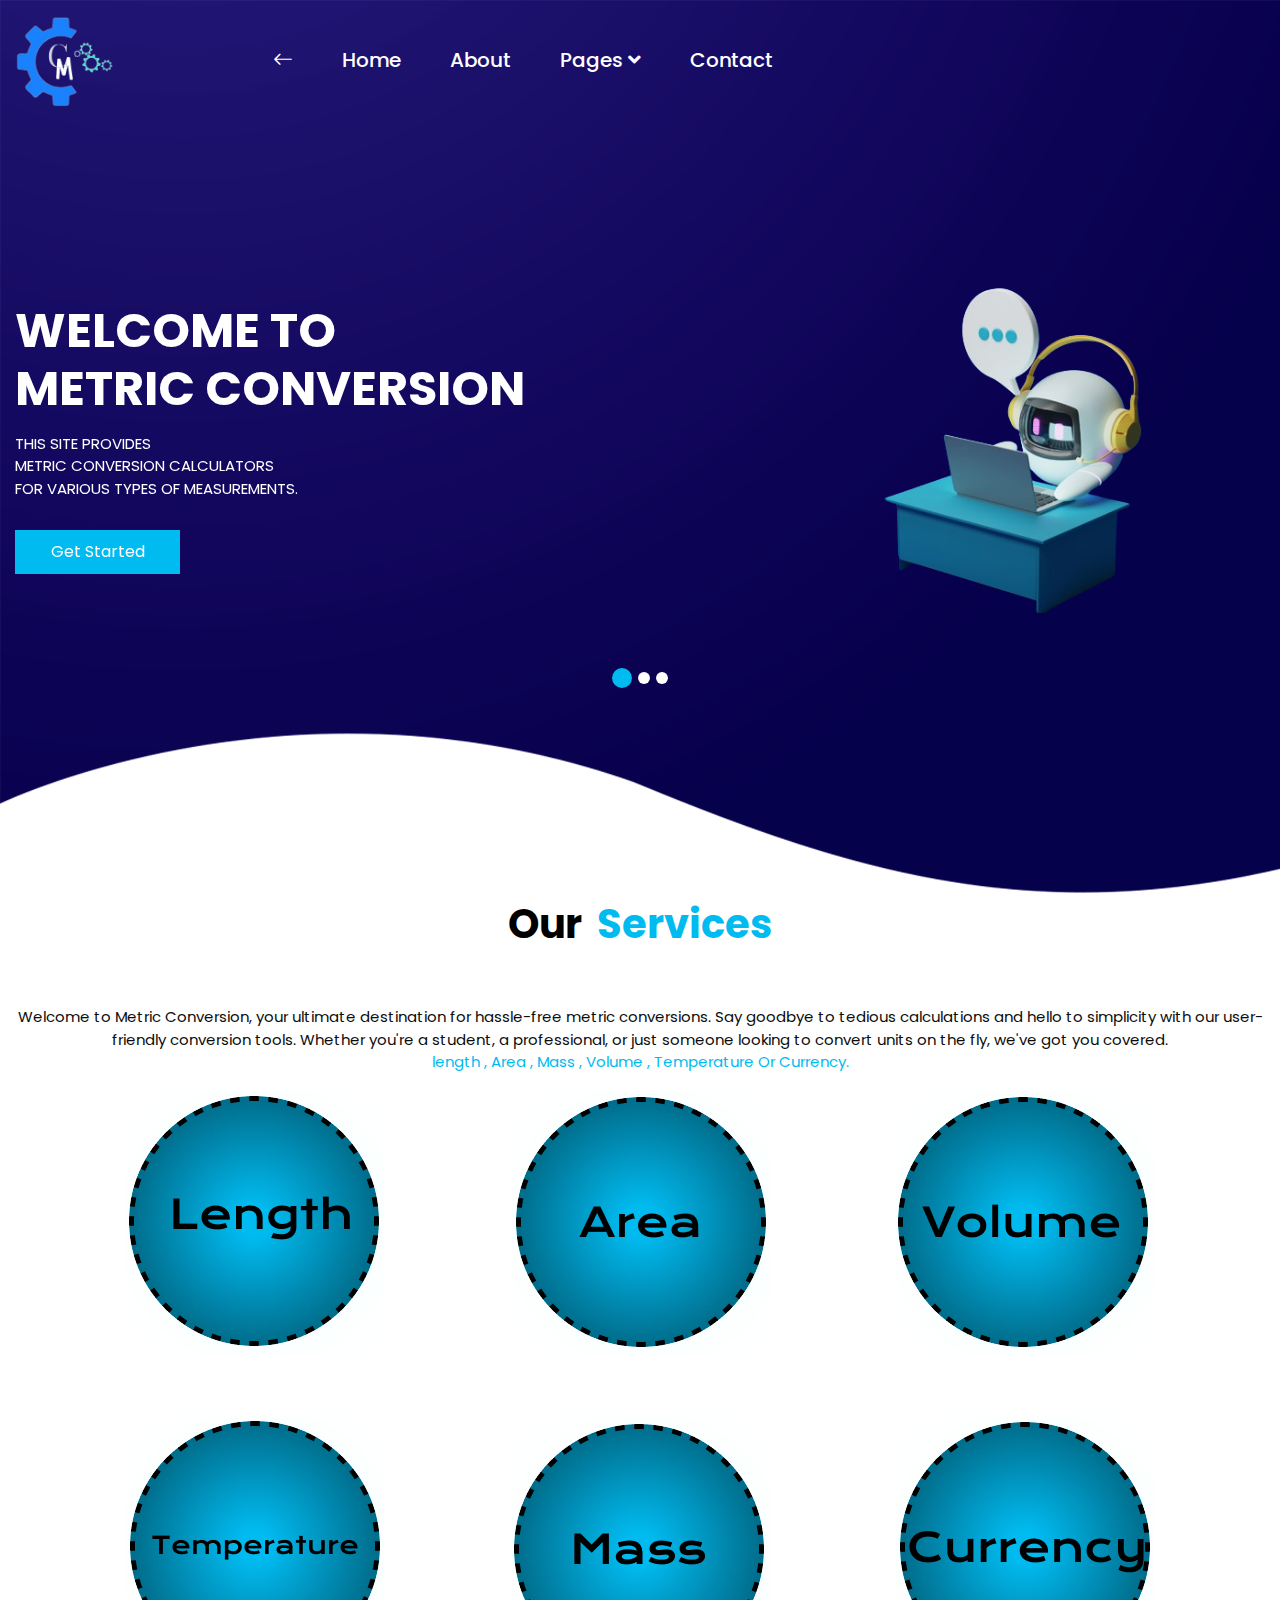
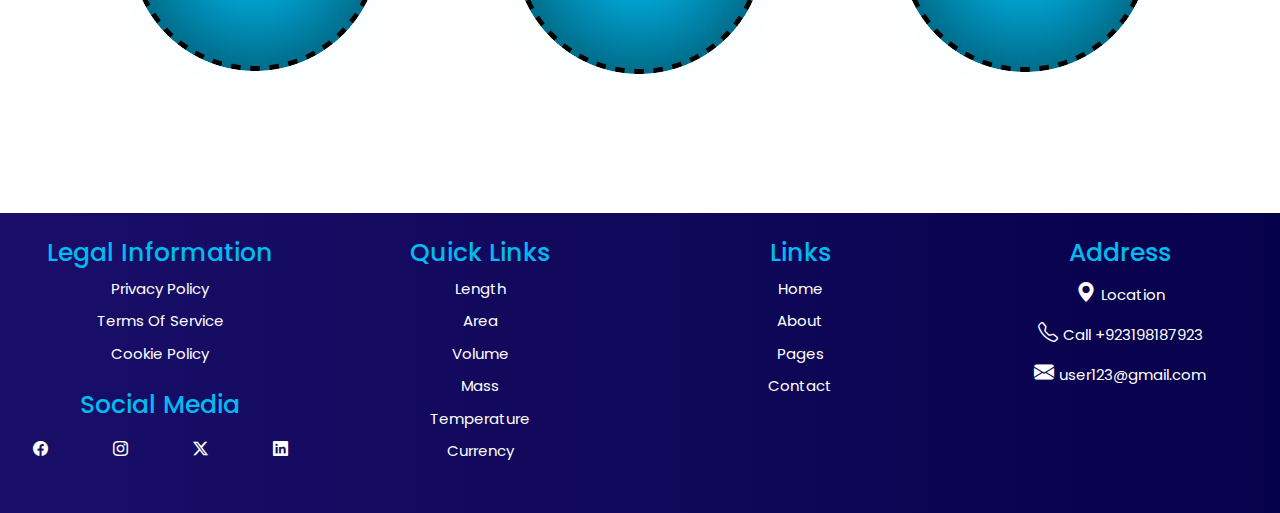
<file: index.html>
<!DOCTYPE html>
<html>

<head>

  <meta charset="utf-8" />
  <meta name="viewport" content="width=device-width, initial-scale=1, shrink-to-fit=no" />
  <link rel="shortcut icon" href="" type="">
  <link rel="shortcut icon" href="LOGO/Logo-Main.jpg" type="image/x-icon">


  <title> Metric Conversions </title>

  <!-- bootstrap core css -->
  <link rel="stylesheet" type="text/css" href="css/bootstrap.css" />
  <!-- bootstrap icons link -->
  <link rel="stylesheet" href="https://cdn.jsdelivr.net/npm/bootstrap-icons@1.11.3/font/bootstrap-icons.min.css">

  <!-- FONT AWESOME LINK -->
  <link rel="stylesheet" type="text/css" href="css/font-awesome.css">

  <!-- css link -->
  <link href="css/style-index.css" rel="stylesheet" />
  <link rel="stylesheet" href="css/style.css">


  <style>
    @import url('https://fonts.googleapis.com/css2?family=Poppins:ital,wght@0,100;0,200;0,300;0,400;0,500;0,600;0,700;0,800;0,900;1,100;1,200;1,300;1,400;1,500;1,600;1,700;1,800;1,900&display=swap');

    ::-webkit-scrollbar {
      width: 12px;
    }

    ::-webkit-scrollbar-track {
      background-color: #00bbf0;
    }

    ::-webkit-scrollbar-thumb {
      background-color: #1a0e69;
      border-radius: 50px;
    }

    ::-webkit-scrollbar-thumb:hover {
      background-color: #031942;
    }
  </style>

</head>

<body>

  <div class="hero_area">

    <div class="hero_bg_box">
      <div class="bg_img_box">
        <img src="Images/hero-bg.png" alt="">
      </div>
    </div>


    <!-- header start -->
    <header class="header">
      <div class="container">
        <div class="row v-center">
          <div class="header-item item-left">
            <div class="logo">
              <a href="index.html">
                <img style="width: 100px;" src="LOGO/Main-3logo.png" alt="logo">
              </a>
            </div>
          </div>
          <!-- menu start here -->
          <div class="header-item item-center">
            <div class="menu-overlay">
            </div>
            <nav class="menu">
              <div class="mobile-menu-head">
                <div class="go-back"><i class="fa fa-angle-left"></i></div>
                <div class="current-menu-title"></div>
                <div class="mobile-menu-close">&times;</div>
              </div>
              <ul class="menu-main">
                <li>
                  <a id="nav-links" href="index.html"><i class="bi bi-arrow-left"></i></a>
                </li>
                <li>
                  <a id="nav-links" href="home.html">Home</a>
                </li>
                <li>
                  <a id="nav-links" href="about.html">About</a>
                </li>

                <li class="menu-item-has-children">
                  <a href="#" id="nav-links">Pages <i class="fas fa-angle-down"></i></a>
                  <div class="sub-menu single-column-menu">
                    <ul>
                      <li><a href="length.html">Length</a></li>
                      <li><a href="Area.html">Area</a></li>
                      <li><a href="volume.html">Volume</a></li>
                      <li><a href="mass.html">Mass</a></li>
                      <li><a href="temp.html">Temperature</a></li>
                      <li><a href="currency.html">Currency</a></li>
                    </ul>
                  </div>
                </li>
                <li>
                  <a id="nav-links" href="contact.html">Contact</a>
                </li>
                <li>
                </li>
              </ul>
            </nav>
          </div>
          <!-- menu end here -->
          <div class="header-item item-right">
            <div class="mobile-menu-trigger">
              <span></span>
            </div>
          </div>
        </div>
      </div>
    </header>



    <!-- header end -->

    <!-- slider section -->
    <section class="slider_section ">
      <div id="customCarousel1" class="carousel slide" data-ride="carousel">
        <div class="carousel-inner">
          <div class="carousel-item active">
            <div class="container ">
              <div class="row">
                <div class="col-md-6 ">
                  <div class="detail-box">
                    <h1>
                      Welcome to <br> Metric Conversion
                    </h1>
                    <p style="font-size: 15px;">
                      THIS SITE PROVIDES <br>
                      METRIC CONVERSION CALCULATORS <br>
                      FOR VARIOUS TYPES OF MEASUREMENTS.
                    </p>
                    <div class="btn-box">
                      <a href="home.html" class="btn1">
                        Get Started
                      </a>
                    </div>
                  </div>
                </div>
                <div class="col-md-6">
                  <div class="img-box">
                    <img src="Images/slider-img3.png" alt="">
                  </div>
                </div>
              </div>
            </div>
          </div>
          <div class="carousel-item ">
            <div class="container ">
              <div class="row">
                <div class="col-md-6 ">
                  <div class="detail-box">
                    <h1>
                      Effortless Conversions <br> in One Click
                    </h1>
                    <p style="font-size: 15px;">
                      users can easily convert between <br> different metric units with just one click.
                    </p>
                    <div class="btn-box">
                      <a href="home.html" class="btn1">
                        Get Started
                      </a>
                    </div>
                  </div>
                </div>
                <div class="col-md-6">
                  <div class="img-box">
                    <img src="Images/slider-img4.png" alt="">
                  </div>
                </div>
              </div>
            </div>
          </div>
          <div class="carousel-item">
            <div class="container ">
              <div class="row">
                <div class="col-md-6 ">
                  <div class="detail-box">
                    <h1>
                      Quick and Accurate <br> Results Every Time
                    </h1>
                    <p style="font-size: 15px;">
                      we prioritize delivering quick <br> and accurate results every time <br> you use our conversion
                      tools.
                    </p>
                    <div class="btn-box">
                      <a href="home.html" class="btn1">
                        Get Started
                      </a>
                    </div>
                  </div>
                </div>
                <div class="col-md-6">
                  <div class="img-box">
                    <img src="Images/slider-img5.png" alt="">
                  </div>
                </div>
              </div>
            </div>
          </div>
        </div>
        <ol class="carousel-indicators">
          <li data-target="#customCarousel1" data-slide-to="0" class="active"></li>
          <li data-target="#customCarousel1" data-slide-to="1"></li>
          <li data-target="#customCarousel1" data-slide-to="2"></li>
        </ol>
      </div>

    </section>
    <!-- end slider section -->
  </div>


  <!-- service section -->


  <div class="service">
    <a>
      <h3><span>Our</span>Services</h3>
    </a>
  </div>
  <div class="service-para">
    <p>
      Welcome to Metric Conversion, your ultimate destination for hassle-free metric conversions. Say goodbye to tedious
      calculations and hello to simplicity with our user-friendly conversion tools. Whether you're a student, a
      professional, or just someone looking to convert units on the fly, we've got you covered. <br> <span> length ,
        Area , Mass , Volume , Temperature Or Currency.</span>
    </p>
  </div>



  <div class="service-span1">
    <div class="span-1">
      <div class="img1">
        <a href="length.html"><img src="Services png/lenght.png" alt=""></a>

      </div>
      <div class="img2">
        <a href="Area.html"><img src="Services png/Area.png" alt=""></a>

      </div>
      <div class="img3">
        <a href="volume.html"><img src="Services png/Volume.png" alt=""></a>

      </div>
    </div>
  </div>

  <div class="service-span2">
    <div class="span-2">

      <div class="img4">
        <a href="temp.html"><img src="Services png/Temperature.png" alt=""></a>

      </div>
      <div class="img5">
        <a href="mass.html"><img src="Services png/Mass.png" alt=""></a>

      </div>
      <div class="img6">
        <a href="currency.html"><img src="Services png/Currency.png" alt=""></a>

      </div>
    </div>
  </div>

  <!-- SERVICES SECTION END -->



  <!--  -->


  <!-- FOOTER START  -->

  <section class="section">
    <div class="main-list">
      <div class="list-2">
        <h4>Legal Information</h4>
        <a href="">
          <li>Privacy Policy</li>
        </a>
        <a href="">
          <li>Terms Of Service</li>
        </a>
        <a href="">
          <li>Cookie Policy</li>
        </a>

        <div class="address-icons">
          <h4>Social Media</h4>
          <div class="add-icons">
            <a href="https://www.facebook.com/">
              <li><i class="bi bi-facebook"></i></li>
            </a>
            <a href="https://www.instagram.com/?hl=en">
              <li><i class="bi bi-instagram"></i></li>
            </a>
            <a href="https://m.twitter.com/login">
              <li><i class="bi bi-twitter-x"></i></li>
            </a>
            <a href="https://www.linkedin.com/">
              <li><i class="bi bi-linkedin"></i></li>
            </a>
          </div>
        </div>
      </div>

      <div class="list-3">
        <h4>Quick Links</h4>

        <a href="length.html">
          <li>Length</li>
        </a>
        <a href="Area.html">
          <li>Area</li>
        </a>
        <a href="volume.html">
          <li>Volume</li>
        </a>
        <a href="mass.html">
          <li>Mass</li>
        </a>
        <a href="temp.html">
          <li>Temperature</li>
        </a>
        <a href="currency.html">
          <li>Currency</li>
        </a>
      </div>

      <div class="list-4">
        <h4>Links</h4>
        <a href="home.html">
          <li>Home</li>
        </a>
        <a href="about.html">
          <li>About</li>
        </a>
        <a href="page.html">
          <li>Pages</li>
        </a>
        <a href="contact.html">
          <li>Contact</li>
        </a>
      </div>

      <div class="list-1">
        <h4>Address</h4>
        <a href="">
          <li><i class="bi bi-geo-alt-fill"></i>Location</li>
        </a>
        <a href="">
          <li><i class="bi bi-telephone"></i>Call +923198187923</li>
        </a>
        <a href="">
          <li><i class="bi bi-envelope-fill"></i>user123@gmail.com</li>
        </a>
      </div>
    </div>




  </section>

  <!-- JS LINKS -->
  <script src="js/script.js"></script>
  <script src="js/vanilla.js"></script>
  <!-- jQery -->
  <script type="text/javascript" src="js/jquery-3.4.1.min.js"></script>
  <!-- bootstrap js -->
  <script type="text/javascript" src="js/bootstrap.js"></script>

</body>

</html>
</file>
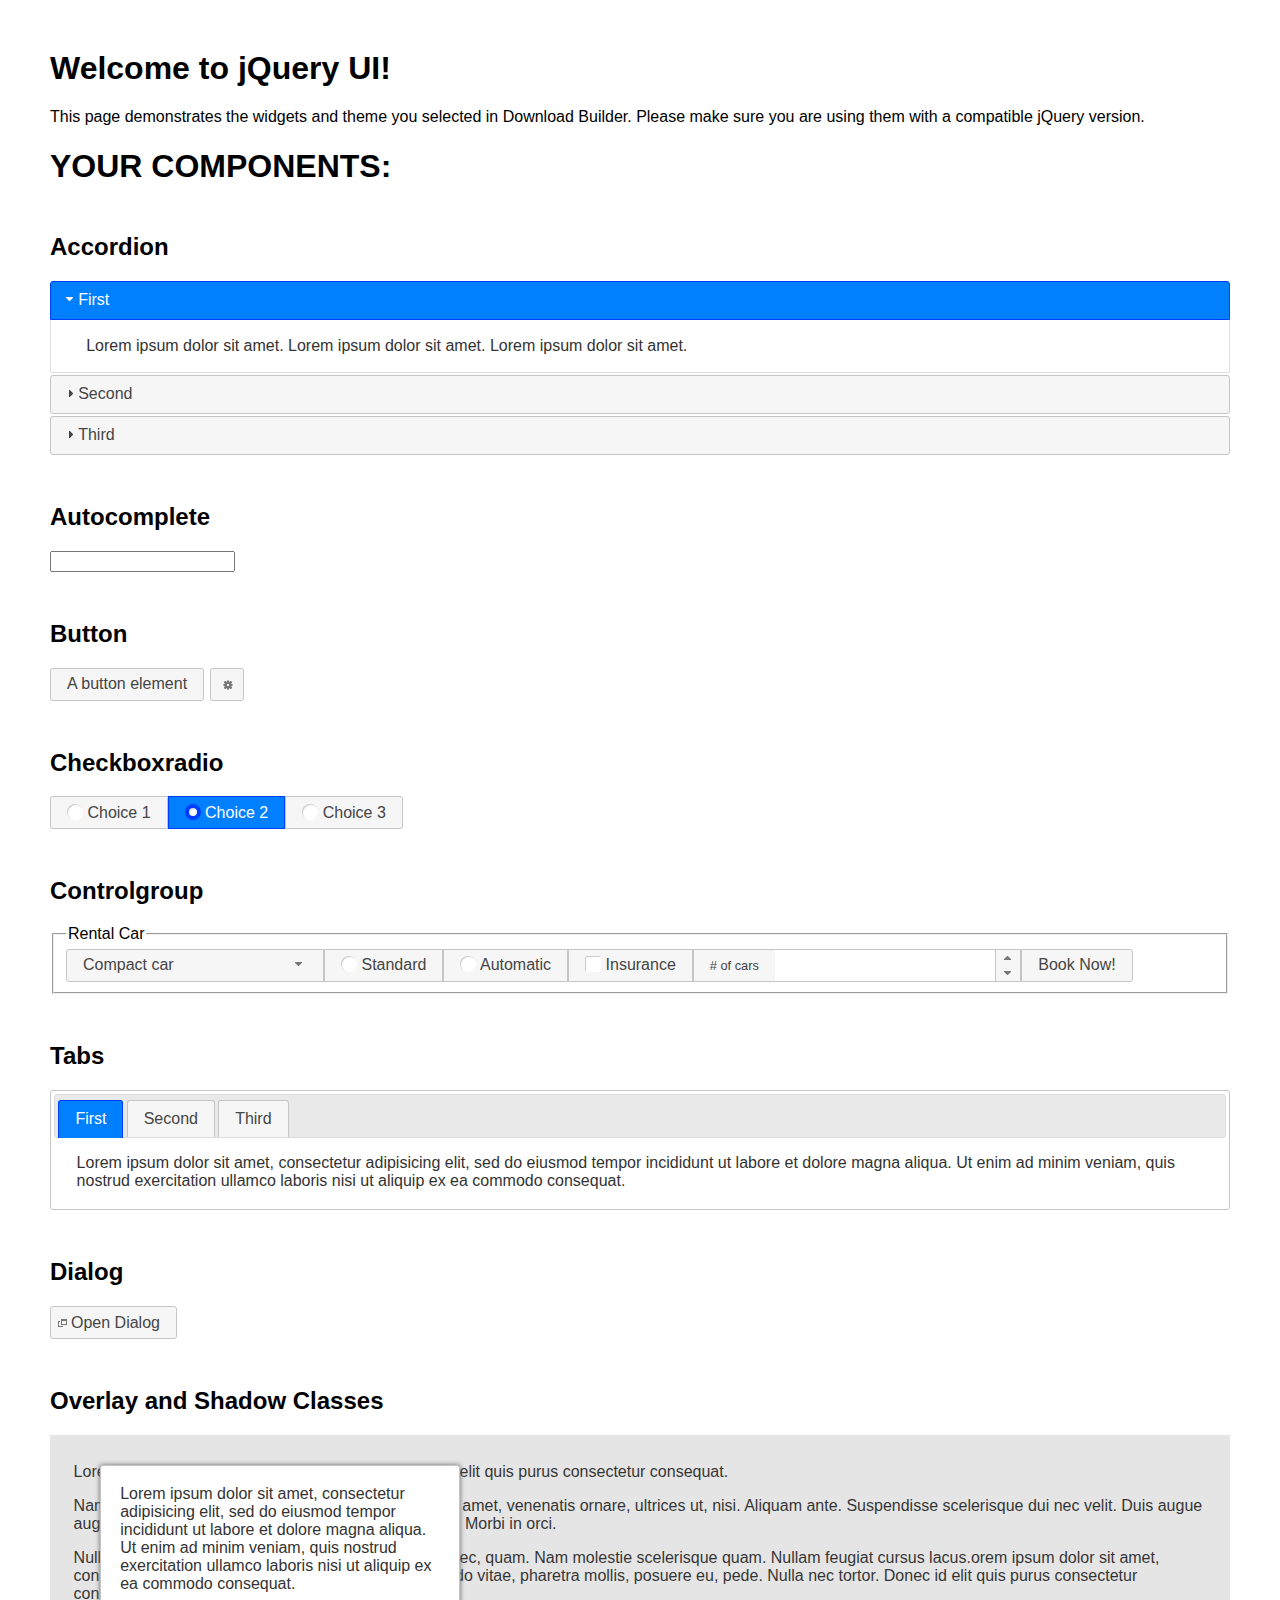
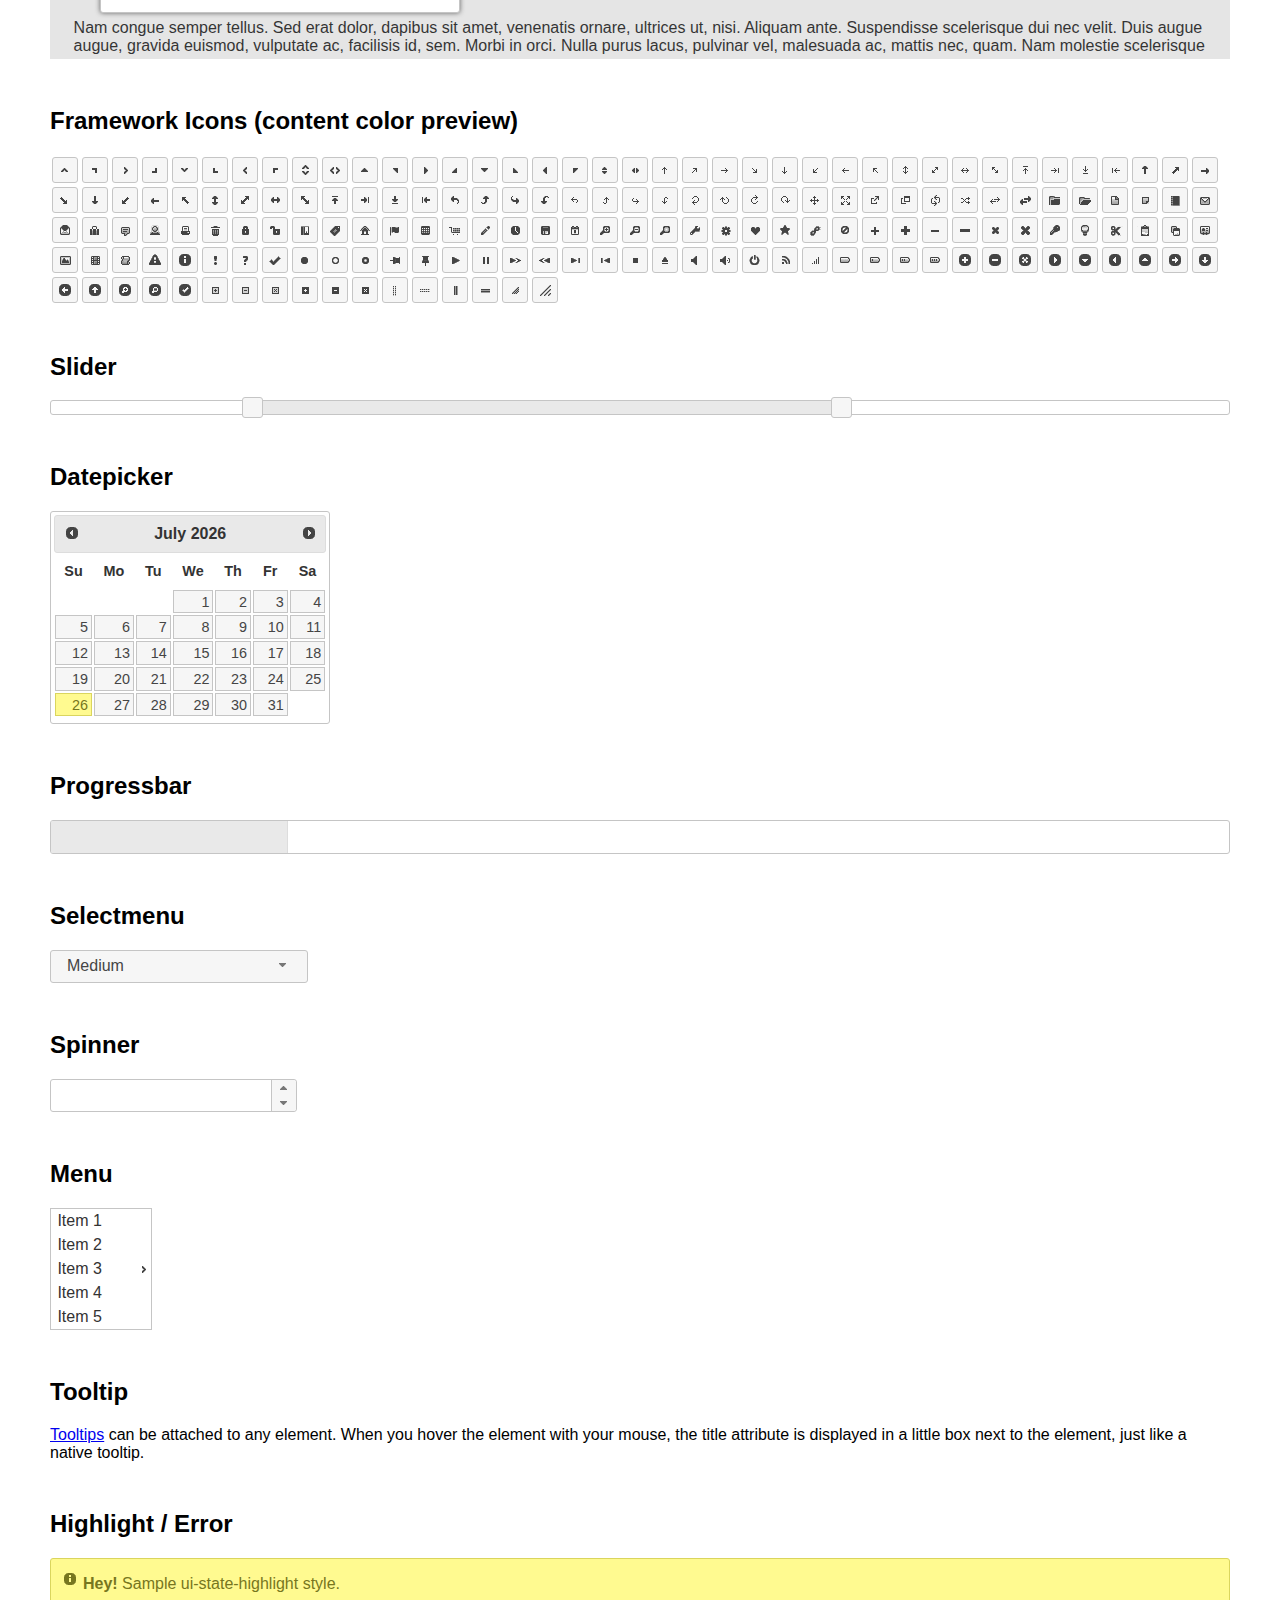
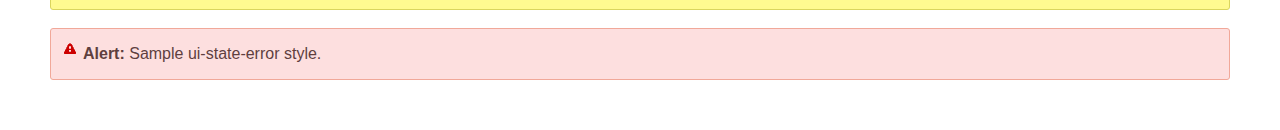
<file: jquery-ui-1.13.3.custom/index.html>
<!doctype html>
<html lang="us">
<head>
	<meta charset="utf-8">
	<title>jQuery UI Example Page</title>
	<link href="jquery-ui.css" rel="stylesheet">
	<style>
	body{
		font-family: "Trebuchet MS", sans-serif;
		margin: 50px;
	}
	.demoHeaders {
		margin-top: 2em;
	}
	#dialog-link {
		padding: .4em 1em .4em 20px;
		text-decoration: none;
		position: relative;
	}
	#dialog-link span.ui-icon {
		margin: 0 5px 0 0;
		position: absolute;
		left: .2em;
		top: 50%;
		margin-top: -8px;
	}
	#icons {
		margin: 0;
		padding: 0;
	}
	#icons li {
		margin: 2px;
		position: relative;
		padding: 4px 0;
		cursor: pointer;
		float: left;
		list-style: none;
	}
	#icons span.ui-icon {
		float: left;
		margin: 0 4px;
	}
	.fakewindowcontain .ui-widget-overlay {
		position: absolute;
	}
	select {
		width: 200px;
	}
	</style>
</head>
<body>

<h1>Welcome to jQuery UI!</h1>

<div class="ui-widget">
	<p>This page demonstrates the widgets and theme you selected in Download Builder. Please make sure you are using them with a compatible jQuery version.</p>
</div>

<h1>YOUR COMPONENTS:</h1>

<!-- Accordion -->
<h2 class="demoHeaders">Accordion</h2>
<div id="accordion">
	<h3>First</h3>
	<div>Lorem ipsum dolor sit amet. Lorem ipsum dolor sit amet. Lorem ipsum dolor sit amet.</div>
	<h3>Second</h3>
	<div>Phasellus mattis tincidunt nibh.</div>
	<h3>Third</h3>
	<div>Nam dui erat, auctor a, dignissim quis.</div>
</div>

<!-- Autocomplete -->
<h2 class="demoHeaders">Autocomplete</h2>
<div>
	<input id="autocomplete" title="type &quot;a&quot;">
</div>

<!-- Button -->
<h2 class="demoHeaders">Button</h2>
<button id="button">A button element</button>
<button id="button-icon">An icon-only button</button>

<!-- Checkboxradio -->
<h2 class="demoHeaders">Checkboxradio</h2>
<form style="margin-top: 1em;">
	<div id="radioset">
		<input type="radio" id="radio1" name="radio"><label for="radio1">Choice 1</label>
		<input type="radio" id="radio2" name="radio" checked="checked"><label for="radio2">Choice 2</label>
		<input type="radio" id="radio3" name="radio"><label for="radio3">Choice 3</label>
	</div>
</form>

<!-- Controlgroup -->
<h2 class="demoHeaders">Controlgroup</h2>
<fieldset>
	<legend>Rental Car</legend>
	<div id="controlgroup">
		<select id="car-type">
			<option>Compact car</option>
			<option>Midsize car</option>
			<option>Full size car</option>
			<option>SUV</option>
			<option>Luxury</option>
			<option>Truck</option>
			<option>Van</option>
		</select>
		<label for="transmission-standard">Standard</label>
		<input type="radio" name="transmission" id="transmission-standard">
		<label for="transmission-automatic">Automatic</label>
		<input type="radio" name="transmission" id="transmission-automatic">
		<label for="insurance">Insurance</label>
		<input type="checkbox" name="insurance" id="insurance">
		<label for="horizontal-spinner" class="ui-controlgroup-label"># of cars</label>
		<input id="horizontal-spinner" class="ui-spinner-input">
		<button>Book Now!</button>
	</div>
</fieldset>

<!-- Tabs -->
<h2 class="demoHeaders">Tabs</h2>
<div id="tabs">
	<ul>
		<li><a href="#tabs-1">First</a></li>
		<li><a href="#tabs-2">Second</a></li>
		<li><a href="#tabs-3">Third</a></li>
	</ul>
	<div id="tabs-1">Lorem ipsum dolor sit amet, consectetur adipisicing elit, sed do eiusmod tempor incididunt ut labore et dolore magna aliqua. Ut enim ad minim veniam, quis nostrud exercitation ullamco laboris nisi ut aliquip ex ea commodo consequat.</div>
	<div id="tabs-2">Phasellus mattis tincidunt nibh. Cras orci urna, blandit id, pretium vel, aliquet ornare, felis. Maecenas scelerisque sem non nisl. Fusce sed lorem in enim dictum bibendum.</div>
	<div id="tabs-3">Nam dui erat, auctor a, dignissim quis, sollicitudin eu, felis. Pellentesque nisi urna, interdum eget, sagittis et, consequat vestibulum, lacus. Mauris porttitor ullamcorper augue.</div>
</div>

<h2 class="demoHeaders">Dialog</h2>
<p>
	<button id="dialog-link" class="ui-button ui-corner-all ui-widget">
		<span class="ui-icon ui-icon-newwin"></span>Open Dialog
	</button>
</p>

<h2 class="demoHeaders">Overlay and Shadow Classes</h2>
<div style="position: relative; width: 96%; height: 200px; padding:1% 2%; overflow:hidden;" class="fakewindowcontain">
	<p>Lorem ipsum dolor sit amet,  Nulla nec tortor. Donec id elit quis purus consectetur consequat. </p><p>Nam congue semper tellus. Sed erat dolor, dapibus sit amet, venenatis ornare, ultrices ut, nisi. Aliquam ante. Suspendisse scelerisque dui nec velit. Duis augue augue, gravida euismod, vulputate ac, facilisis id, sem. Morbi in orci. </p><p>Nulla purus lacus, pulvinar vel, malesuada ac, mattis nec, quam. Nam molestie scelerisque quam. Nullam feugiat cursus lacus.orem ipsum dolor sit amet, consectetur adipiscing elit. Donec libero risus, commodo vitae, pharetra mollis, posuere eu, pede. Nulla nec tortor. Donec id elit quis purus consectetur consequat. </p><p>Nam congue semper tellus. Sed erat dolor, dapibus sit amet, venenatis ornare, ultrices ut, nisi. Aliquam ante. Suspendisse scelerisque dui nec velit. Duis augue augue, gravida euismod, vulputate ac, facilisis id, sem. Morbi in orci. Nulla purus lacus, pulvinar vel, malesuada ac, mattis nec, quam. Nam molestie scelerisque quam. </p><p>Nullam feugiat cursus lacus.orem ipsum dolor sit amet, consectetur adipiscing elit. Donec libero risus, commodo vitae, pharetra mollis, posuere eu, pede. Nulla nec tortor. Donec id elit quis purus consectetur consequat. Nam congue semper tellus. Sed erat dolor, dapibus sit amet, venenatis ornare, ultrices ut, nisi. Aliquam ante. </p><p>Suspendisse scelerisque dui nec velit. Duis augue augue, gravida euismod, vulputate ac, facilisis id, sem. Morbi in orci. Nulla purus lacus, pulvinar vel, malesuada ac, mattis nec, quam. Nam molestie scelerisque quam. Nullam feugiat cursus lacus.orem ipsum dolor sit amet, consectetur adipiscing elit. Donec libero risus, commodo vitae, pharetra mollis, posuere eu, pede. Nulla nec tortor. Donec id elit quis purus consectetur consequat. Nam congue semper tellus. Sed erat dolor, dapibus sit amet, venenatis ornare, ultrices ut, nisi. </p>

	<!-- ui-dialog -->
	<div class="ui-widget-overlay ui-front"></div>
	<div style="position: absolute; width: 320px; left: 50px; top: 30px; padding: 1.2em" class="ui-widget ui-front ui-widget-content ui-corner-all ui-widget-shadow">
		Lorem ipsum dolor sit amet, consectetur adipisicing elit, sed do eiusmod tempor incididunt ut labore et dolore magna aliqua. Ut enim ad minim veniam, quis nostrud exercitation ullamco laboris nisi ut aliquip ex ea commodo consequat.
	</div>

</div>

<!-- ui-dialog -->
<div id="dialog" title="Dialog Title">
	<p>Lorem ipsum dolor sit amet, consectetur adipisicing elit, sed do eiusmod tempor incididunt ut labore et dolore magna aliqua. Ut enim ad minim veniam, quis nostrud exercitation ullamco laboris nisi ut aliquip ex ea commodo consequat.</p>
</div>


<h2 class="demoHeaders">Framework Icons (content color preview)</h2>
<ul id="icons" class="ui-widget ui-helper-clearfix">
	<li class="ui-state-default ui-corner-all" title=".ui-icon-caret-1-n"><span class="ui-icon ui-icon-caret-1-n"></span></li>
	<li class="ui-state-default ui-corner-all" title=".ui-icon-caret-1-ne"><span class="ui-icon ui-icon-caret-1-ne"></span></li>
	<li class="ui-state-default ui-corner-all" title=".ui-icon-caret-1-e"><span class="ui-icon ui-icon-caret-1-e"></span></li>
	<li class="ui-state-default ui-corner-all" title=".ui-icon-caret-1-se"><span class="ui-icon ui-icon-caret-1-se"></span></li>
	<li class="ui-state-default ui-corner-all" title=".ui-icon-caret-1-s"><span class="ui-icon ui-icon-caret-1-s"></span></li>
	<li class="ui-state-default ui-corner-all" title=".ui-icon-caret-1-sw"><span class="ui-icon ui-icon-caret-1-sw"></span></li>
	<li class="ui-state-default ui-corner-all" title=".ui-icon-caret-1-w"><span class="ui-icon ui-icon-caret-1-w"></span></li>
	<li class="ui-state-default ui-corner-all" title=".ui-icon-caret-1-nw"><span class="ui-icon ui-icon-caret-1-nw"></span></li>
	<li class="ui-state-default ui-corner-all" title=".ui-icon-caret-2-n-s"><span class="ui-icon ui-icon-caret-2-n-s"></span></li>
	<li class="ui-state-default ui-corner-all" title=".ui-icon-caret-2-e-w"><span class="ui-icon ui-icon-caret-2-e-w"></span></li>
	<li class="ui-state-default ui-corner-all" title=".ui-icon-triangle-1-n"><span class="ui-icon ui-icon-triangle-1-n"></span></li>
	<li class="ui-state-default ui-corner-all" title=".ui-icon-triangle-1-ne"><span class="ui-icon ui-icon-triangle-1-ne"></span></li>
	<li class="ui-state-default ui-corner-all" title=".ui-icon-triangle-1-e"><span class="ui-icon ui-icon-triangle-1-e"></span></li>
	<li class="ui-state-default ui-corner-all" title=".ui-icon-triangle-1-se"><span class="ui-icon ui-icon-triangle-1-se"></span></li>
	<li class="ui-state-default ui-corner-all" title=".ui-icon-triangle-1-s"><span class="ui-icon ui-icon-triangle-1-s"></span></li>
	<li class="ui-state-default ui-corner-all" title=".ui-icon-triangle-1-sw"><span class="ui-icon ui-icon-triangle-1-sw"></span></li>
	<li class="ui-state-default ui-corner-all" title=".ui-icon-triangle-1-w"><span class="ui-icon ui-icon-triangle-1-w"></span></li>
	<li class="ui-state-default ui-corner-all" title=".ui-icon-triangle-1-nw"><span class="ui-icon ui-icon-triangle-1-nw"></span></li>
	<li class="ui-state-default ui-corner-all" title=".ui-icon-triangle-2-n-s"><span class="ui-icon ui-icon-triangle-2-n-s"></span></li>
	<li class="ui-state-default ui-corner-all" title=".ui-icon-triangle-2-e-w"><span class="ui-icon ui-icon-triangle-2-e-w"></span></li>
	<li class="ui-state-default ui-corner-all" title=".ui-icon-arrow-1-n"><span class="ui-icon ui-icon-arrow-1-n"></span></li>
	<li class="ui-state-default ui-corner-all" title=".ui-icon-arrow-1-ne"><span class="ui-icon ui-icon-arrow-1-ne"></span></li>
	<li class="ui-state-default ui-corner-all" title=".ui-icon-arrow-1-e"><span class="ui-icon ui-icon-arrow-1-e"></span></li>
	<li class="ui-state-default ui-corner-all" title=".ui-icon-arrow-1-se"><span class="ui-icon ui-icon-arrow-1-se"></span></li>
	<li class="ui-state-default ui-corner-all" title=".ui-icon-arrow-1-s"><span class="ui-icon ui-icon-arrow-1-s"></span></li>
	<li class="ui-state-default ui-corner-all" title=".ui-icon-arrow-1-sw"><span class="ui-icon ui-icon-arrow-1-sw"></span></li>
	<li class="ui-state-default ui-corner-all" title=".ui-icon-arrow-1-w"><span class="ui-icon ui-icon-arrow-1-w"></span></li>
	<li class="ui-state-default ui-corner-all" title=".ui-icon-arrow-1-nw"><span class="ui-icon ui-icon-arrow-1-nw"></span></li>
	<li class="ui-state-default ui-corner-all" title=".ui-icon-arrow-2-n-s"><span class="ui-icon ui-icon-arrow-2-n-s"></span></li>
	<li class="ui-state-default ui-corner-all" title=".ui-icon-arrow-2-ne-sw"><span class="ui-icon ui-icon-arrow-2-ne-sw"></span></li>
	<li class="ui-state-default ui-corner-all" title=".ui-icon-arrow-2-e-w"><span class="ui-icon ui-icon-arrow-2-e-w"></span></li>
	<li class="ui-state-default ui-corner-all" title=".ui-icon-arrow-2-se-nw"><span class="ui-icon ui-icon-arrow-2-se-nw"></span></li>
	<li class="ui-state-default ui-corner-all" title=".ui-icon-arrowstop-1-n"><span class="ui-icon ui-icon-arrowstop-1-n"></span></li>
	<li class="ui-state-default ui-corner-all" title=".ui-icon-arrowstop-1-e"><span class="ui-icon ui-icon-arrowstop-1-e"></span></li>
	<li class="ui-state-default ui-corner-all" title=".ui-icon-arrowstop-1-s"><span class="ui-icon ui-icon-arrowstop-1-s"></span></li>
	<li class="ui-state-default ui-corner-all" title=".ui-icon-arrowstop-1-w"><span class="ui-icon ui-icon-arrowstop-1-w"></span></li>
	<li class="ui-state-default ui-corner-all" title=".ui-icon-arrowthick-1-n"><span class="ui-icon ui-icon-arrowthick-1-n"></span></li>
	<li class="ui-state-default ui-corner-all" title=".ui-icon-arrowthick-1-ne"><span class="ui-icon ui-icon-arrowthick-1-ne"></span></li>
	<li class="ui-state-default ui-corner-all" title=".ui-icon-arrowthick-1-e"><span class="ui-icon ui-icon-arrowthick-1-e"></span></li>
	<li class="ui-state-default ui-corner-all" title=".ui-icon-arrowthick-1-se"><span class="ui-icon ui-icon-arrowthick-1-se"></span></li>
	<li class="ui-state-default ui-corner-all" title=".ui-icon-arrowthick-1-s"><span class="ui-icon ui-icon-arrowthick-1-s"></span></li>
	<li class="ui-state-default ui-corner-all" title=".ui-icon-arrowthick-1-sw"><span class="ui-icon ui-icon-arrowthick-1-sw"></span></li>
	<li class="ui-state-default ui-corner-all" title=".ui-icon-arrowthick-1-w"><span class="ui-icon ui-icon-arrowthick-1-w"></span></li>
	<li class="ui-state-default ui-corner-all" title=".ui-icon-arrowthick-1-nw"><span class="ui-icon ui-icon-arrowthick-1-nw"></span></li>
	<li class="ui-state-default ui-corner-all" title=".ui-icon-arrowthick-2-n-s"><span class="ui-icon ui-icon-arrowthick-2-n-s"></span></li>
	<li class="ui-state-default ui-corner-all" title=".ui-icon-arrowthick-2-ne-sw"><span class="ui-icon ui-icon-arrowthick-2-ne-sw"></span></li>
	<li class="ui-state-default ui-corner-all" title=".ui-icon-arrowthick-2-e-w"><span class="ui-icon ui-icon-arrowthick-2-e-w"></span></li>
	<li class="ui-state-default ui-corner-all" title=".ui-icon-arrowthick-2-se-nw"><span class="ui-icon ui-icon-arrowthick-2-se-nw"></span></li>
	<li class="ui-state-default ui-corner-all" title=".ui-icon-arrowthickstop-1-n"><span class="ui-icon ui-icon-arrowthickstop-1-n"></span></li>
	<li class="ui-state-default ui-corner-all" title=".ui-icon-arrowthickstop-1-e"><span class="ui-icon ui-icon-arrowthickstop-1-e"></span></li>
	<li class="ui-state-default ui-corner-all" title=".ui-icon-arrowthickstop-1-s"><span class="ui-icon ui-icon-arrowthickstop-1-s"></span></li>
	<li class="ui-state-default ui-corner-all" title=".ui-icon-arrowthickstop-1-w"><span class="ui-icon ui-icon-arrowthickstop-1-w"></span></li>
	<li class="ui-state-default ui-corner-all" title=".ui-icon-arrowreturnthick-1-w"><span class="ui-icon ui-icon-arrowreturnthick-1-w"></span></li>
	<li class="ui-state-default ui-corner-all" title=".ui-icon-arrowreturnthick-1-n"><span class="ui-icon ui-icon-arrowreturnthick-1-n"></span></li>
	<li class="ui-state-default ui-corner-all" title=".ui-icon-arrowreturnthick-1-e"><span class="ui-icon ui-icon-arrowreturnthick-1-e"></span></li>
	<li class="ui-state-default ui-corner-all" title=".ui-icon-arrowreturnthick-1-s"><span class="ui-icon ui-icon-arrowreturnthick-1-s"></span></li>
	<li class="ui-state-default ui-corner-all" title=".ui-icon-arrowreturn-1-w"><span class="ui-icon ui-icon-arrowreturn-1-w"></span></li>
	<li class="ui-state-default ui-corner-all" title=".ui-icon-arrowreturn-1-n"><span class="ui-icon ui-icon-arrowreturn-1-n"></span></li>
	<li class="ui-state-default ui-corner-all" title=".ui-icon-arrowreturn-1-e"><span class="ui-icon ui-icon-arrowreturn-1-e"></span></li>
	<li class="ui-state-default ui-corner-all" title=".ui-icon-arrowreturn-1-s"><span class="ui-icon ui-icon-arrowreturn-1-s"></span></li>
	<li class="ui-state-default ui-corner-all" title=".ui-icon-arrowrefresh-1-w"><span class="ui-icon ui-icon-arrowrefresh-1-w"></span></li>
	<li class="ui-state-default ui-corner-all" title=".ui-icon-arrowrefresh-1-n"><span class="ui-icon ui-icon-arrowrefresh-1-n"></span></li>
	<li class="ui-state-default ui-corner-all" title=".ui-icon-arrowrefresh-1-e"><span class="ui-icon ui-icon-arrowrefresh-1-e"></span></li>
	<li class="ui-state-default ui-corner-all" title=".ui-icon-arrowrefresh-1-s"><span class="ui-icon ui-icon-arrowrefresh-1-s"></span></li>
	<li class="ui-state-default ui-corner-all" title=".ui-icon-arrow-4"><span class="ui-icon ui-icon-arrow-4"></span></li>
	<li class="ui-state-default ui-corner-all" title=".ui-icon-arrow-4-diag"><span class="ui-icon ui-icon-arrow-4-diag"></span></li>
	<li class="ui-state-default ui-corner-all" title=".ui-icon-extlink"><span class="ui-icon ui-icon-extlink"></span></li>
	<li class="ui-state-default ui-corner-all" title=".ui-icon-newwin"><span class="ui-icon ui-icon-newwin"></span></li>
	<li class="ui-state-default ui-corner-all" title=".ui-icon-refresh"><span class="ui-icon ui-icon-refresh"></span></li>
	<li class="ui-state-default ui-corner-all" title=".ui-icon-shuffle"><span class="ui-icon ui-icon-shuffle"></span></li>
	<li class="ui-state-default ui-corner-all" title=".ui-icon-transfer-e-w"><span class="ui-icon ui-icon-transfer-e-w"></span></li>
	<li class="ui-state-default ui-corner-all" title=".ui-icon-transferthick-e-w"><span class="ui-icon ui-icon-transferthick-e-w"></span></li>
	<li class="ui-state-default ui-corner-all" title=".ui-icon-folder-collapsed"><span class="ui-icon ui-icon-folder-collapsed"></span></li>
	<li class="ui-state-default ui-corner-all" title=".ui-icon-folder-open"><span class="ui-icon ui-icon-folder-open"></span></li>
	<li class="ui-state-default ui-corner-all" title=".ui-icon-document"><span class="ui-icon ui-icon-document"></span></li>
	<li class="ui-state-default ui-corner-all" title=".ui-icon-document-b"><span class="ui-icon ui-icon-document-b"></span></li>
	<li class="ui-state-default ui-corner-all" title=".ui-icon-note"><span class="ui-icon ui-icon-note"></span></li>
	<li class="ui-state-default ui-corner-all" title=".ui-icon-mail-closed"><span class="ui-icon ui-icon-mail-closed"></span></li>
	<li class="ui-state-default ui-corner-all" title=".ui-icon-mail-open"><span class="ui-icon ui-icon-mail-open"></span></li>
	<li class="ui-state-default ui-corner-all" title=".ui-icon-suitcase"><span class="ui-icon ui-icon-suitcase"></span></li>
	<li class="ui-state-default ui-corner-all" title=".ui-icon-comment"><span class="ui-icon ui-icon-comment"></span></li>
	<li class="ui-state-default ui-corner-all" title=".ui-icon-person"><span class="ui-icon ui-icon-person"></span></li>
	<li class="ui-state-default ui-corner-all" title=".ui-icon-print"><span class="ui-icon ui-icon-print"></span></li>
	<li class="ui-state-default ui-corner-all" title=".ui-icon-trash"><span class="ui-icon ui-icon-trash"></span></li>
	<li class="ui-state-default ui-corner-all" title=".ui-icon-locked"><span class="ui-icon ui-icon-locked"></span></li>
	<li class="ui-state-default ui-corner-all" title=".ui-icon-unlocked"><span class="ui-icon ui-icon-unlocked"></span></li>
	<li class="ui-state-default ui-corner-all" title=".ui-icon-bookmark"><span class="ui-icon ui-icon-bookmark"></span></li>
	<li class="ui-state-default ui-corner-all" title=".ui-icon-tag"><span class="ui-icon ui-icon-tag"></span></li>
	<li class="ui-state-default ui-corner-all" title=".ui-icon-home"><span class="ui-icon ui-icon-home"></span></li>
	<li class="ui-state-default ui-corner-all" title=".ui-icon-flag"><span class="ui-icon ui-icon-flag"></span></li>
	<li class="ui-state-default ui-corner-all" title=".ui-icon-calculator"><span class="ui-icon ui-icon-calculator"></span></li>
	<li class="ui-state-default ui-corner-all" title=".ui-icon-cart"><span class="ui-icon ui-icon-cart"></span></li>
	<li class="ui-state-default ui-corner-all" title=".ui-icon-pencil"><span class="ui-icon ui-icon-pencil"></span></li>
	<li class="ui-state-default ui-corner-all" title=".ui-icon-clock"><span class="ui-icon ui-icon-clock"></span></li>
	<li class="ui-state-default ui-corner-all" title=".ui-icon-disk"><span class="ui-icon ui-icon-disk"></span></li>
	<li class="ui-state-default ui-corner-all" title=".ui-icon-calendar"><span class="ui-icon ui-icon-calendar"></span></li>
	<li class="ui-state-default ui-corner-all" title=".ui-icon-zoomin"><span class="ui-icon ui-icon-zoomin"></span></li>
	<li class="ui-state-default ui-corner-all" title=".ui-icon-zoomout"><span class="ui-icon ui-icon-zoomout"></span></li>
	<li class="ui-state-default ui-corner-all" title=".ui-icon-search"><span class="ui-icon ui-icon-search"></span></li>
	<li class="ui-state-default ui-corner-all" title=".ui-icon-wrench"><span class="ui-icon ui-icon-wrench"></span></li>
	<li class="ui-state-default ui-corner-all" title=".ui-icon-gear"><span class="ui-icon ui-icon-gear"></span></li>
	<li class="ui-state-default ui-corner-all" title=".ui-icon-heart"><span class="ui-icon ui-icon-heart"></span></li>
	<li class="ui-state-default ui-corner-all" title=".ui-icon-star"><span class="ui-icon ui-icon-star"></span></li>
	<li class="ui-state-default ui-corner-all" title=".ui-icon-link"><span class="ui-icon ui-icon-link"></span></li>
	<li class="ui-state-default ui-corner-all" title=".ui-icon-cancel"><span class="ui-icon ui-icon-cancel"></span></li>
	<li class="ui-state-default ui-corner-all" title=".ui-icon-plus"><span class="ui-icon ui-icon-plus"></span></li>
	<li class="ui-state-default ui-corner-all" title=".ui-icon-plusthick"><span class="ui-icon ui-icon-plusthick"></span></li>
	<li class="ui-state-default ui-corner-all" title=".ui-icon-minus"><span class="ui-icon ui-icon-minus"></span></li>
	<li class="ui-state-default ui-corner-all" title=".ui-icon-minusthick"><span class="ui-icon ui-icon-minusthick"></span></li>
	<li class="ui-state-default ui-corner-all" title=".ui-icon-close"><span class="ui-icon ui-icon-close"></span></li>
	<li class="ui-state-default ui-corner-all" title=".ui-icon-closethick"><span class="ui-icon ui-icon-closethick"></span></li>
	<li class="ui-state-default ui-corner-all" title=".ui-icon-key"><span class="ui-icon ui-icon-key"></span></li>
	<li class="ui-state-default ui-corner-all" title=".ui-icon-lightbulb"><span class="ui-icon ui-icon-lightbulb"></span></li>
	<li class="ui-state-default ui-corner-all" title=".ui-icon-scissors"><span class="ui-icon ui-icon-scissors"></span></li>
	<li class="ui-state-default ui-corner-all" title=".ui-icon-clipboard"><span class="ui-icon ui-icon-clipboard"></span></li>
	<li class="ui-state-default ui-corner-all" title=".ui-icon-copy"><span class="ui-icon ui-icon-copy"></span></li>
	<li class="ui-state-default ui-corner-all" title=".ui-icon-contact"><span class="ui-icon ui-icon-contact"></span></li>
	<li class="ui-state-default ui-corner-all" title=".ui-icon-image"><span class="ui-icon ui-icon-image"></span></li>
	<li class="ui-state-default ui-corner-all" title=".ui-icon-video"><span class="ui-icon ui-icon-video"></span></li>
	<li class="ui-state-default ui-corner-all" title=".ui-icon-script"><span class="ui-icon ui-icon-script"></span></li>
	<li class="ui-state-default ui-corner-all" title=".ui-icon-alert"><span class="ui-icon ui-icon-alert"></span></li>
	<li class="ui-state-default ui-corner-all" title=".ui-icon-info"><span class="ui-icon ui-icon-info"></span></li>
	<li class="ui-state-default ui-corner-all" title=".ui-icon-notice"><span class="ui-icon ui-icon-notice"></span></li>
	<li class="ui-state-default ui-corner-all" title=".ui-icon-help"><span class="ui-icon ui-icon-help"></span></li>
	<li class="ui-state-default ui-corner-all" title=".ui-icon-check"><span class="ui-icon ui-icon-check"></span></li>
	<li class="ui-state-default ui-corner-all" title=".ui-icon-bullet"><span class="ui-icon ui-icon-bullet"></span></li>
	<li class="ui-state-default ui-corner-all" title=".ui-icon-radio-off"><span class="ui-icon ui-icon-radio-off"></span></li>
	<li class="ui-state-default ui-corner-all" title=".ui-icon-radio-on"><span class="ui-icon ui-icon-radio-on"></span></li>
	<li class="ui-state-default ui-corner-all" title=".ui-icon-pin-w"><span class="ui-icon ui-icon-pin-w"></span></li>
	<li class="ui-state-default ui-corner-all" title=".ui-icon-pin-s"><span class="ui-icon ui-icon-pin-s"></span></li>
	<li class="ui-state-default ui-corner-all" title=".ui-icon-play"><span class="ui-icon ui-icon-play"></span></li>
	<li class="ui-state-default ui-corner-all" title=".ui-icon-pause"><span class="ui-icon ui-icon-pause"></span></li>
	<li class="ui-state-default ui-corner-all" title=".ui-icon-seek-next"><span class="ui-icon ui-icon-seek-next"></span></li>
	<li class="ui-state-default ui-corner-all" title=".ui-icon-seek-prev"><span class="ui-icon ui-icon-seek-prev"></span></li>
	<li class="ui-state-default ui-corner-all" title=".ui-icon-seek-end"><span class="ui-icon ui-icon-seek-end"></span></li>
	<li class="ui-state-default ui-corner-all" title=".ui-icon-seek-first"><span class="ui-icon ui-icon-seek-first"></span></li>
	<li class="ui-state-default ui-corner-all" title=".ui-icon-stop"><span class="ui-icon ui-icon-stop"></span></li>
	<li class="ui-state-default ui-corner-all" title=".ui-icon-eject"><span class="ui-icon ui-icon-eject"></span></li>
	<li class="ui-state-default ui-corner-all" title=".ui-icon-volume-off"><span class="ui-icon ui-icon-volume-off"></span></li>
	<li class="ui-state-default ui-corner-all" title=".ui-icon-volume-on"><span class="ui-icon ui-icon-volume-on"></span></li>
	<li class="ui-state-default ui-corner-all" title=".ui-icon-power"><span class="ui-icon ui-icon-power"></span></li>
	<li class="ui-state-default ui-corner-all" title=".ui-icon-signal-diag"><span class="ui-icon ui-icon-signal-diag"></span></li>
	<li class="ui-state-default ui-corner-all" title=".ui-icon-signal"><span class="ui-icon ui-icon-signal"></span></li>
	<li class="ui-state-default ui-corner-all" title=".ui-icon-battery-0"><span class="ui-icon ui-icon-battery-0"></span></li>
	<li class="ui-state-default ui-corner-all" title=".ui-icon-battery-1"><span class="ui-icon ui-icon-battery-1"></span></li>
	<li class="ui-state-default ui-corner-all" title=".ui-icon-battery-2"><span class="ui-icon ui-icon-battery-2"></span></li>
	<li class="ui-state-default ui-corner-all" title=".ui-icon-battery-3"><span class="ui-icon ui-icon-battery-3"></span></li>
	<li class="ui-state-default ui-corner-all" title=".ui-icon-circle-plus"><span class="ui-icon ui-icon-circle-plus"></span></li>
	<li class="ui-state-default ui-corner-all" title=".ui-icon-circle-minus"><span class="ui-icon ui-icon-circle-minus"></span></li>
	<li class="ui-state-default ui-corner-all" title=".ui-icon-circle-close"><span class="ui-icon ui-icon-circle-close"></span></li>
	<li class="ui-state-default ui-corner-all" title=".ui-icon-circle-triangle-e"><span class="ui-icon ui-icon-circle-triangle-e"></span></li>
	<li class="ui-state-default ui-corner-all" title=".ui-icon-circle-triangle-s"><span class="ui-icon ui-icon-circle-triangle-s"></span></li>
	<li class="ui-state-default ui-corner-all" title=".ui-icon-circle-triangle-w"><span class="ui-icon ui-icon-circle-triangle-w"></span></li>
	<li class="ui-state-default ui-corner-all" title=".ui-icon-circle-triangle-n"><span class="ui-icon ui-icon-circle-triangle-n"></span></li>
	<li class="ui-state-default ui-corner-all" title=".ui-icon-circle-arrow-e"><span class="ui-icon ui-icon-circle-arrow-e"></span></li>
	<li class="ui-state-default ui-corner-all" title=".ui-icon-circle-arrow-s"><span class="ui-icon ui-icon-circle-arrow-s"></span></li>
	<li class="ui-state-default ui-corner-all" title=".ui-icon-circle-arrow-w"><span class="ui-icon ui-icon-circle-arrow-w"></span></li>
	<li class="ui-state-default ui-corner-all" title=".ui-icon-circle-arrow-n"><span class="ui-icon ui-icon-circle-arrow-n"></span></li>
	<li class="ui-state-default ui-corner-all" title=".ui-icon-circle-zoomin"><span class="ui-icon ui-icon-circle-zoomin"></span></li>
	<li class="ui-state-default ui-corner-all" title=".ui-icon-circle-zoomout"><span class="ui-icon ui-icon-circle-zoomout"></span></li>
	<li class="ui-state-default ui-corner-all" title=".ui-icon-circle-check"><span class="ui-icon ui-icon-circle-check"></span></li>
	<li class="ui-state-default ui-corner-all" title=".ui-icon-circlesmall-plus"><span class="ui-icon ui-icon-circlesmall-plus"></span></li>
	<li class="ui-state-default ui-corner-all" title=".ui-icon-circlesmall-minus"><span class="ui-icon ui-icon-circlesmall-minus"></span></li>
	<li class="ui-state-default ui-corner-all" title=".ui-icon-circlesmall-close"><span class="ui-icon ui-icon-circlesmall-close"></span></li>
	<li class="ui-state-default ui-corner-all" title=".ui-icon-squaresmall-plus"><span class="ui-icon ui-icon-squaresmall-plus"></span></li>
	<li class="ui-state-default ui-corner-all" title=".ui-icon-squaresmall-minus"><span class="ui-icon ui-icon-squaresmall-minus"></span></li>
	<li class="ui-state-default ui-corner-all" title=".ui-icon-squaresmall-close"><span class="ui-icon ui-icon-squaresmall-close"></span></li>
	<li class="ui-state-default ui-corner-all" title=".ui-icon-grip-dotted-vertical"><span class="ui-icon ui-icon-grip-dotted-vertical"></span></li>
	<li class="ui-state-default ui-corner-all" title=".ui-icon-grip-dotted-horizontal"><span class="ui-icon ui-icon-grip-dotted-horizontal"></span></li>
	<li class="ui-state-default ui-corner-all" title=".ui-icon-grip-solid-vertical"><span class="ui-icon ui-icon-grip-solid-vertical"></span></li>
	<li class="ui-state-default ui-corner-all" title=".ui-icon-grip-solid-horizontal"><span class="ui-icon ui-icon-grip-solid-horizontal"></span></li>
	<li class="ui-state-default ui-corner-all" title=".ui-icon-gripsmall-diagonal-se"><span class="ui-icon ui-icon-gripsmall-diagonal-se"></span></li>
	<li class="ui-state-default ui-corner-all" title=".ui-icon-grip-diagonal-se"><span class="ui-icon ui-icon-grip-diagonal-se"></span></li>
</ul>

<!-- Slider -->
<h2 class="demoHeaders">Slider</h2>
<div id="slider"></div>

<!-- Datepicker -->
<h2 class="demoHeaders">Datepicker</h2>
<div id="datepicker"></div>

<!-- Progressbar -->
<h2 class="demoHeaders">Progressbar</h2>
<div id="progressbar"></div>

<!-- Progressbar -->
<h2 class="demoHeaders">Selectmenu</h2>
<select id="selectmenu">
	<option>Slower</option>
	<option>Slow</option>
	<option selected="selected">Medium</option>
	<option>Fast</option>
	<option>Faster</option>
</select>

<!-- Spinner -->
<h2 class="demoHeaders">Spinner</h2>
<input id="spinner">

<!-- Menu -->
<h2 class="demoHeaders">Menu</h2>
<ul style="width:100px;" id="menu">
	<li><div>Item 1</div></li>
	<li><div>Item 2</div></li>
	<li><div>Item 3</div>
		<ul>
			<li><div>Item 3-1</div></li>
			<li><div>Item 3-2</div></li>
			<li><div>Item 3-3</div></li>
			<li><div>Item 3-4</div></li>
			<li><div>Item 3-5</div></li>
		</ul>
	</li>
	<li><div>Item 4</div></li>
	<li><div>Item 5</div></li>
</ul>

<!-- Tooltip -->
<h2 class="demoHeaders">Tooltip</h2>
<p id="tooltip">
	<a href="#" title="That&apos;s what this widget is">Tooltips</a> can be attached to any element. When you hover
the element with your mouse, the title attribute is displayed in a little box next to the element, just like a native tooltip.
</p>

<!-- Highlight / Error -->
<h2 class="demoHeaders">Highlight / Error</h2>
<div class="ui-widget">
	<div class="ui-state-highlight ui-corner-all" style="margin-top: 20px; padding: 0 .7em;">
		<p><span class="ui-icon ui-icon-info" style="float: left; margin-right: .3em;"></span>
		<strong>Hey!</strong> Sample ui-state-highlight style.</p>
	</div>
</div>
<br>
<div class="ui-widget">
	<div class="ui-state-error ui-corner-all" style="padding: 0 .7em;">
		<p><span class="ui-icon ui-icon-alert" style="float: left; margin-right: .3em;"></span>
		<strong>Alert:</strong> Sample ui-state-error style.</p>
	</div>
</div>

<script src="external/jquery/jquery.js"></script>
<script src="jquery-ui.js"></script>
<script>
$( "#accordion" ).accordion();

var availableTags = [
	"ActionScript",
	"AppleScript",
	"Asp",
	"BASIC",
	"C",
	"C++",
	"Clojure",
	"COBOL",
	"ColdFusion",
	"Erlang",
	"Fortran",
	"Groovy",
	"Haskell",
	"Java",
	"JavaScript",
	"Lisp",
	"Perl",
	"PHP",
	"Python",
	"Ruby",
	"Scala",
	"Scheme"
];
$( "#autocomplete" ).autocomplete({
	source: availableTags
});

$( "#button" ).button();
$( "#button-icon" ).button({
	icon: "ui-icon-gear",
	showLabel: false
});

$( "#radioset" ).buttonset();

$( "#controlgroup" ).controlgroup();

$( "#tabs" ).tabs();

$( "#dialog" ).dialog({
	autoOpen: false,
	width: 400,
	buttons: [
		{
			text: "Ok",
			click: function() {
				$( this ).dialog( "close" );
			}
		},
		{
			text: "Cancel",
			click: function() {
				$( this ).dialog( "close" );
			}
		}
	]
});

// Link to open the dialog
$( "#dialog-link" ).click(function( event ) {
	$( "#dialog" ).dialog( "open" );
	event.preventDefault();
});

$( "#datepicker" ).datepicker({
	inline: true
});

$( "#slider" ).slider({
	range: true,
	values: [ 17, 67 ]
});

$( "#progressbar" ).progressbar({
	value: 20
});

$( "#spinner" ).spinner();

$( "#menu" ).menu();

$( "#tooltip" ).tooltip();

$( "#selectmenu" ).selectmenu();

// Hover states on the static widgets
$( "#dialog-link, #icons li" ).hover(
	function() {
		$( this ).addClass( "ui-state-hover" );
	},
	function() {
		$( this ).removeClass( "ui-state-hover" );
	}
);
</script>
</body>
</html>
</file>
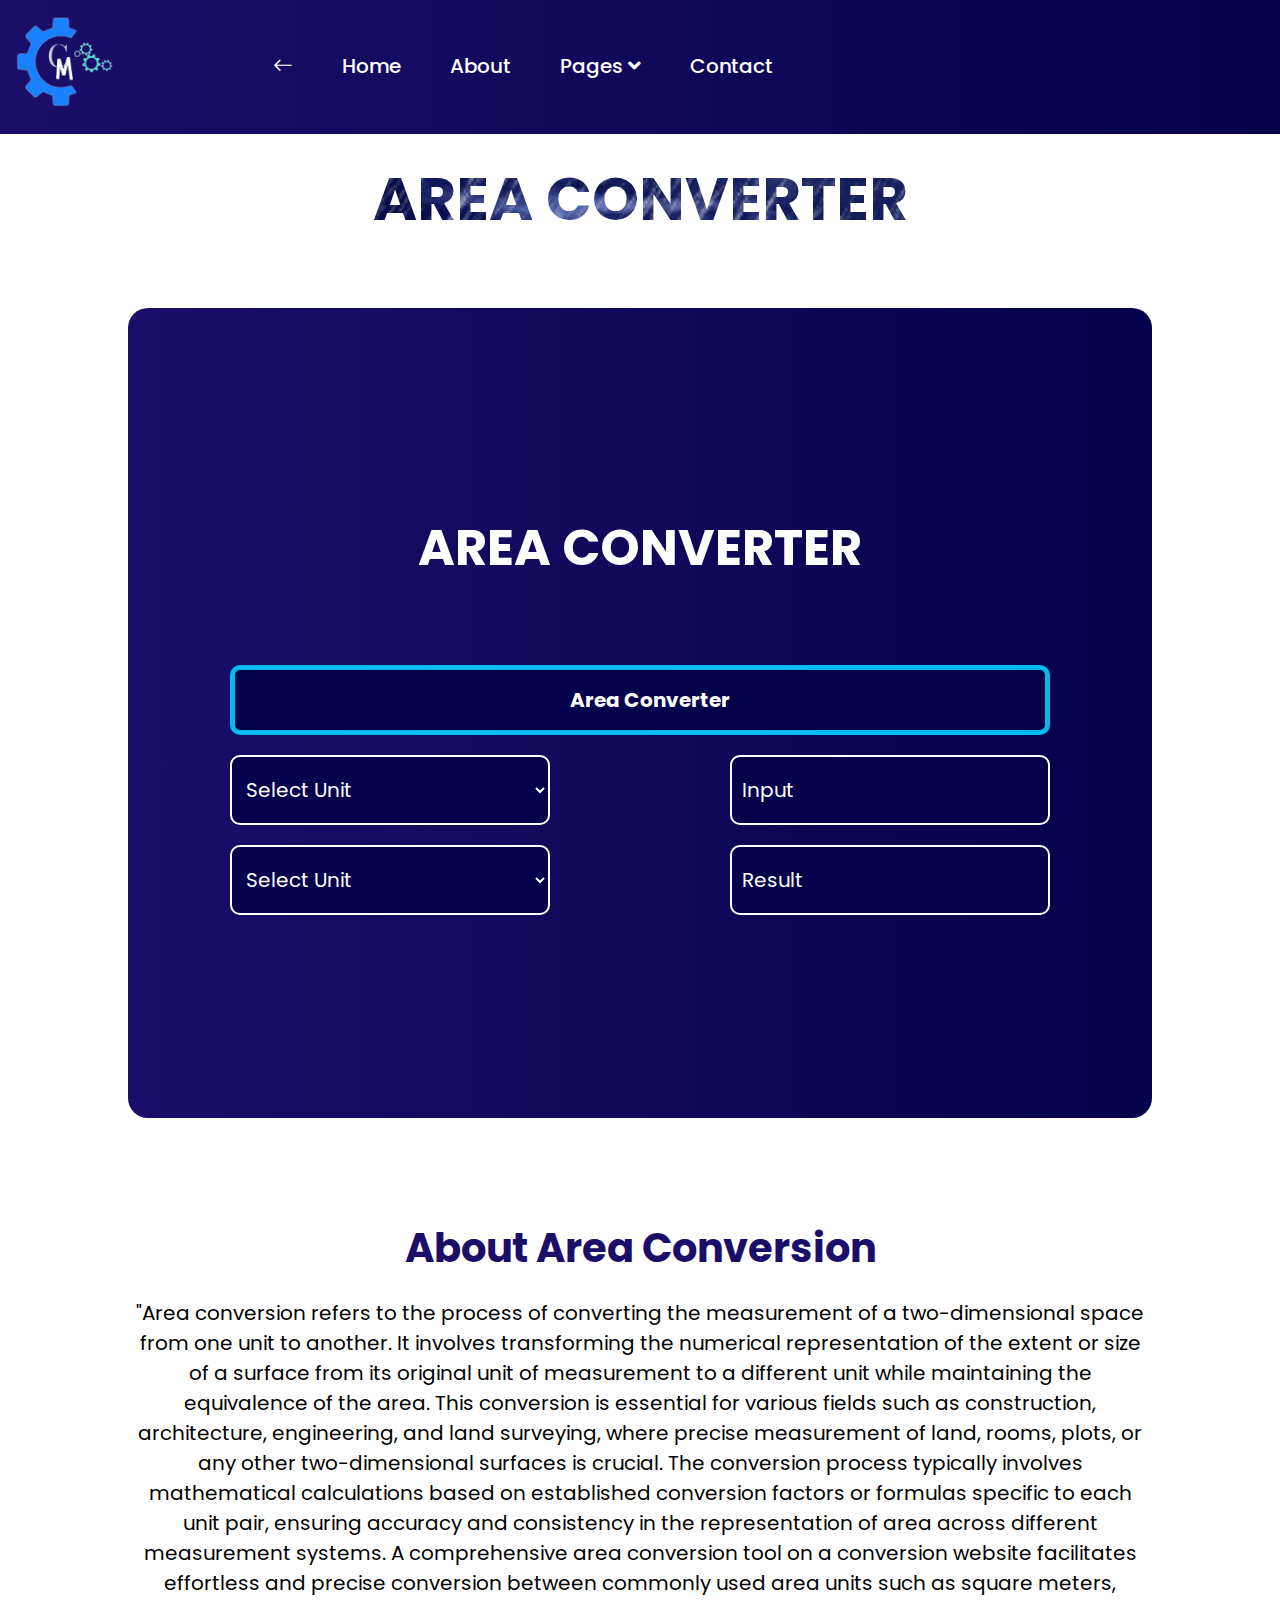
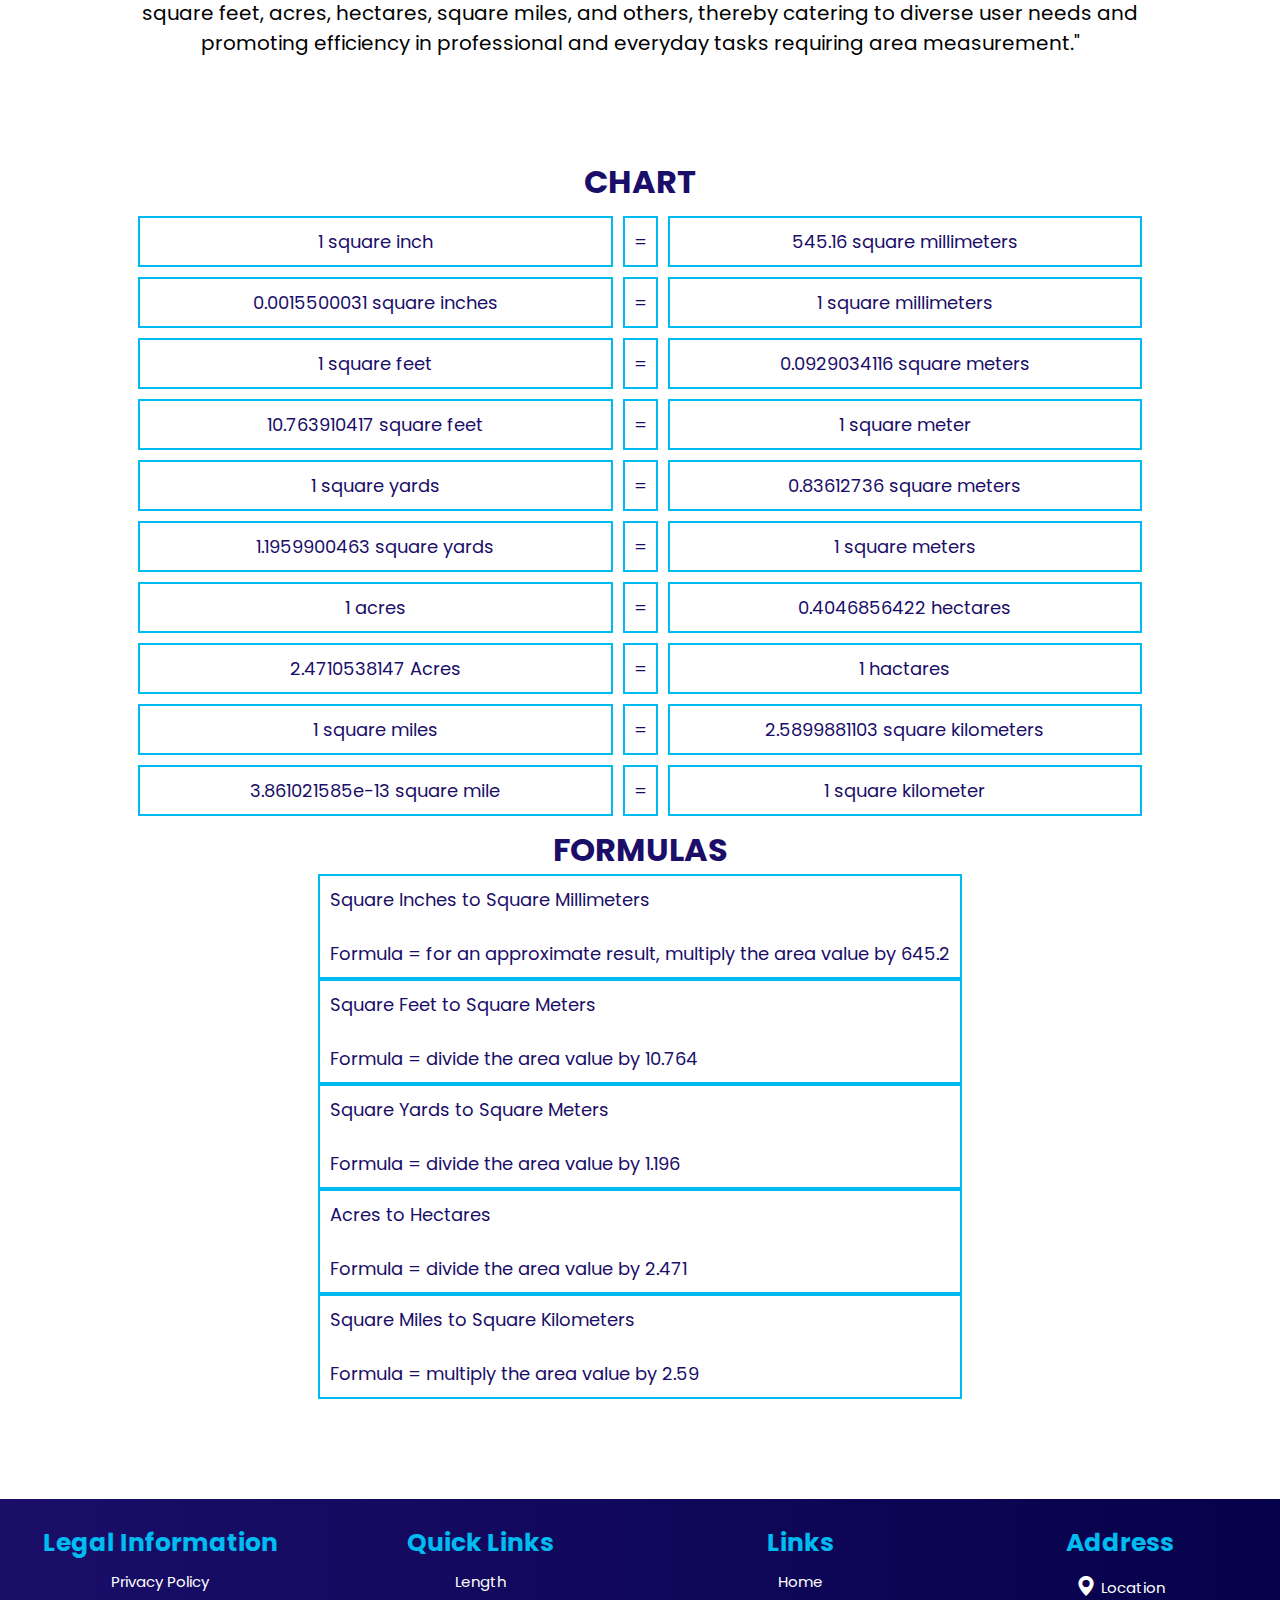
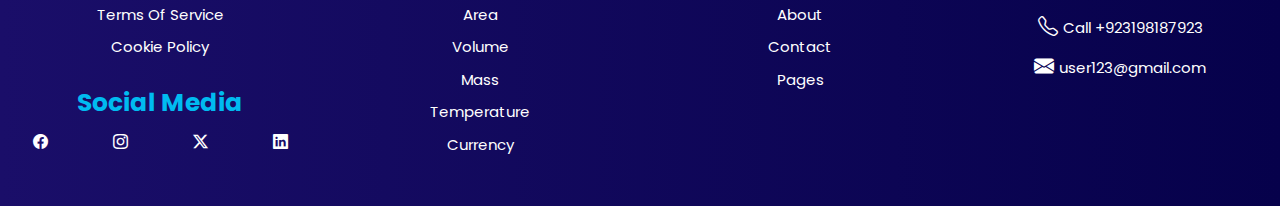
<file: Area.html>
<!DOCTYPE html>
<html lang="en">

<head>
	<meta charset="UTF-8">
	<meta name="viewport" content="width=device-width, initial-scale=1.0">
	<title>Metric Conversion</title>
	<link rel="shortcut icon" href="logo/Logo-Main.jpg" type="image/x-icon">
	<meta name="viewport" content="width=device-width, initial-scale=1">
	<link rel="stylesheet" type="text/css" href="css/font-awesome.css">
	<link rel="stylesheet" type="text/css" href="css/style 1.css">
	<link rel="stylesheet" href="css/style-home.css">
	<link rel="stylesheet" href="css/converter.css">
	<link rel="stylesheet" href="css/Article about converters.css">
	<link rel="stylesheet" href="https://cdn.jsdelivr.net/npm/bootstrap-icons@1.11.3/font/bootstrap-icons.min.css">
	<style>
		::-webkit-scrollbar {
			width: 12px;
		}

		::-webkit-scrollbar-track {
			background-color: #00bbf0;
		}

		::-webkit-scrollbar-thumb {
			background-color: #1a0e69;
			border-radius: 50px;
		}

		::-webkit-scrollbar-thumb:hover {
			background-color: #031942;
		}
	</style>
</head>

<body>

	<header class="header">
		<div class="container">
			<div class="row v-center">
				<div class="header-item item-left">
					<div class="logo">
						<a href="index.html">
							<img style="width: 100px;" src="LOGO/Main-3logo.png" alt="logo">
						</a>
					</div>
				</div>
				<!-- menu start here -->
				<div class="header-item item-center">
					<div class="menu-overlay">
					</div>
					<nav class="menu">
						<div class="mobile-menu-head">
							<div class="go-back"><i class="fa fa-angle-left"></i></div>
							<div class="current-menu-title"></div>
							<div class="mobile-menu-close">&times;</div>
						</div>
						<ul class="menu-main">
							<li>
								<a id="nav-links" href="index.html"><i class="bi bi-arrow-left"></i></a>
							</li>
							<li>
								<a id="nav-links" href="home.html">Home</a>
							</li>
							<li>
								<a id="nav-links" href="about.html">About</a>
							</li>

							<li class="menu-item-has-children">
								<a id="nav-links" href="#">Pages <i class="fas fa-angle-down"></i></a>
								<div class="sub-menu single-column-menu">
									<ul>
										<li><a href="length.html">Length</a></li>
										<li><a href="Area.html">Area</a></li>
										<li><a href="volume.html">Volume</a></li>
										<li><a href="mass.html">Mass</a></li>
										<li><a href="temp.html">Temperature</a></li>
										<li><a href="currency.html">Currency</a></li>
									</ul>
								</div>
							</li>
							<li>
								<a id="nav-links" href="contact.html">Contact</a>
							</li>
							<li>
							</li>
						</ul>
					</nav>
				</div>
				<!-- menu end here -->
				<div class="header-item item-right">
					<div class="mobile-menu-trigger">
						<span></span>
					</div>
				</div>
			</div>
		</div>
	</header>



	<!-- header end -->

<!-- MAIN HEADING FOR PAGE START  -->

<div class="h1-mainpage-heading" style="display: flex; justify-content: center; align-items: center; flex-wrap: wrap; text-align: center; font-size: 60px; padding-top: 20px; font-weight: bold; background: url(Images/TDK0.gif); background-size: cover;
background-position: center;
color: transparent;
background-clip: text;
-webkit-background-clip: text;">AREA CONVERTER
</div>

<!-- MAIN HEADING FOR PAGE END  -->

	<!-- SECTION BEGINS -->

	<section class="converter" style="margin-bottom: 5vh;">
		<div class="container_converter">
			<div class="main-heading">
				<h1>AREA CONVERTER</h1>
			</div>
			<div class="div-h1">
				<span>Area Converter</span>
			</div>

			<div class="input-boxes-1">
				<div class="input-top-2">
					<select name="" id="inputType" class="select">
						<option value="" disabled selected>Select Unit</option>
						<option value="square-inches">Square Inches</option>
						<option value="square-millimeters">Square millimeters</option>
						<option value="square-feet">Square Feet</option>
						<option value="square-meters">Square Meters</option>
						<option value="square-yards">Square Yards</option>
						<option value="acres">Acres</option>
						<option value="hectares">Hectares</option>
						<option value="square-miles">Square Miles</option>
						<option value="square-kilometers">Square Kilometers</option>
					</select>
				</div>
				<div class="input-top-1">
					<input type="number" placeholder="Input" class="input-1" id="input">
				</div>
			</div>
			<div class="input-boxes-2">
				<div class="input-bottom-2">
					<select name="" id="resultType" class="select">
						<option value="" disabled selected>Select Unit</option>
						<option value="square-inches">Square Inches</option>
						<option value="square-millimeters">Square millimeters</option>
						<option value="square-feet">Square Feet</option>
						<option value="square-meters">Square Meters</option>
						<option value="square-yards">Square Yards</option>
						<option value="acres">Acres</option>
						<option value="hectares">Hectares</option>
						<option value="square-miles">Square Miles</option>
						<option value="square-kilometers">Square Kilometers</option>
					</select>
				</div>
				<div class="input-bottom-1">
					<input type="number" placeholder="Result" class="input-3" id="result" readonly>
				</div>
			</div>
		</div>
	</section>

	<!-- SECTION END -->

	<!-- ABOUT LENGTH START -->

	<div class="about-converter">
		<div class="about-container">
			<div class="about-article">
				<h2>About Area Conversion</h2>
				<p>"Area conversion refers to the process of converting the measurement of a two-dimensional space from
					one unit to another. It involves transforming the numerical representation of the extent or size of
					a surface from its original unit of measurement to a different unit while maintaining the
					equivalence of the area. This conversion is essential for various fields such as construction,
					architecture, engineering, and land surveying, where precise measurement of land, rooms, plots, or
					any other two-dimensional surfaces is crucial. The conversion process typically involves
					mathematical calculations based on established conversion factors or formulas specific to each unit
					pair, ensuring accuracy and consistency in the representation of area across different measurement
					systems. A comprehensive area conversion tool on a conversion website facilitates effortless and
					precise conversion between commonly used area units such as square meters, square feet, acres,
					hectares, square miles, and others, thereby catering to diverse user needs and promoting efficiency
					in professional and everyday tasks requiring area measurement."</p>
			</div>

			<div class="chart-head">
				<h1 style="color: #1a0e69;">CHART</h1>
			</div>
			<div class="chart-grid">
				<div class="length-grid" id="box-1">1 square inch</div>
				<div class="length-grid" id="box-1">=</div>
				<div class="length-grid" id="box-2">545.16 square millimeters</div>
				<div class="length-grid" id="box-3">0.0015500031 square inches</div>
				<div class="length-grid" id="box-1">=</div>
				<div class="length-grid" id="box-4">1 square millimeters</div>
				<div class="length-grid" id="box-5">1 square feet</div>
				<div class="length-grid" id="box-1">=</div>
				<div class="length-grid" id="box-6">0.0929034116 square meters</div>
				<div class="length-grid" id="box-7">10.763910417 square feet</div>
				<div class="length-grid" id="box-1">=</div>
				<div class="length-grid" id="box-8">1 square meter</div>
				<div class="length-grid" id="box-9">1 square yards</div>
				<div class="length-grid" id="box-1">=</div>
				<div class="length-grid" id="box-10">0.83612736 square meters</div>
				<div class="length-grid" id="box-11">1.1959900463 square yards</div>
				<div class="length-grid" id="box-1">=</div>
				<div class="length-grid" id="box-12">1 square meters</div>
				<div class="length-grid" id="box-13">1 acres</div>
				<div class="length-grid" id="box-1">=</div>
				<div class="length-grid" id="box-14">0.4046856422 hectares</div>
				<div class="length-grid" id="box-15">2.4710538147 Acres</div>
				<div class="length-grid" id="box-1">=</div>
				<div class="length-grid" id="box-16">1 hactares</div>
				<div class="length-grid" id="box-13">1 square miles</div>
				<div class="length-grid" id="box-1">=</div>
				<div class="length-grid" id="box-14">2.5899881103 square kilometers</div>
				<div class="length-grid" id="box-15">3.861021585e-13 square mile</div>
				<div class="length-grid" id="box-1">=</div>
				<div class="length-grid" id="box-16">1 square kilometer</div>
			</div>

			<div class="chart-formula-head">
				<h1 style="color: #1a0e69;">FORMULAS</h1>
			</div>
			<div class="chart-formula-grid">
				<div class="length-formula-grid" id="box-1">Square Inches to Square Millimeters <br> <br> Formula = for
					an approximate result, multiply the area value by 645.2 </div>
				<div class="length-formula-grid" id="box-2">Square Feet to Square Meters <br><br> Formula = divide the
					area value by 10.764</div>
				<div class="length-formula-grid" id="box-3">Square Yards to Square Meters <br><br> Formula = divide the
					area value by 1.196</div>
				<div class="length-formula-grid" id="box-3">Acres to Hectares <br><br> Formula = divide the area value
					by 2.471</div>
				<div class="length-formula-grid" id="box-4">Square Miles to Square Kilometers <br><br> Formula =
					multiply the area value by 2.59</div>
			</div>
		</div>
	</div>

	<!-- ABOUT LENGTH END  -->

	<!-- FOOTER STAR  -->

	<section class="section">
		<div class="main-list">
			<div class="list-2">
				<h4>Legal Information</h4>
				<a href="">
					<li>Privacy Policy</li>
				</a>
				<a href="">
					<li>Terms Of Service</li>
				</a>
				<a href="">
					<li>Cookie Policy</li>
				</a>

				<div class="address-icons">
					<h4>Social Media</h4>
					<div class="add-icons">
						<a href="https://www.facebook.com/">
							<li><i class="bi bi-facebook"></i></li>
						</a>
						<a href="https://www.instagram.com/?hl=en">
							<li><i class="bi bi-instagram"></i></li>
						</a>
						<a href="https://m.twitter.com/login">
							<li><i class="bi bi-twitter-x"></i></li>
						</a>
						<a href="https://www.linkedin.com/">
							<li><i class="bi bi-linkedin"></i></li>
						</a>
					</div>
				</div>
			</div>

			<div class="list-3">
				<h4>Quick Links</h4>
				<a href="length.html">
					<li>Length</li>
				</a>
				<a href="Area.html">
					<li>Area</li>
				</a>
				<a href="volume.html">
					<li>Volume</li>
				</a>
				<a href="mass.html">
					<li>Mass</li>
				</a>
				<a href="temp.html">
					<li>Temperature</li>
				</a>
				<a href="currency.html">
					<li>Currency</li>
				</a>
			</div>

			<div class="list-4">
				<h4>Links</h4>
				<a href="home.html">
					<li>Home</li>
				</a>
				<a href="about.html">
					<li>About</li>
				</a>
				<a href="contact.html">
					<li>Contact</li>
				</a>
				<a href="page.html">
					<li>Pages</li>
				</a>
			</div>

			<div class="list-1">
				<h4>Address</h4>

				<a href="">
					<li><i class="bi bi-geo-alt-fill"></i>Location</li>
				</a>
				<a href="">
					<li><i class="bi bi-telephone"></i>Call +923198187923</li>
				</a>
				<a href="">
					<li><i class="bi bi-envelope-fill"></i>user123@gmail.com</li>
				</a>
			</div>
		</div>
	</section>

	<script src="js/script.js"></script>
	<script src="js/area-convert.js"></script>
</body>

</html>
</file>
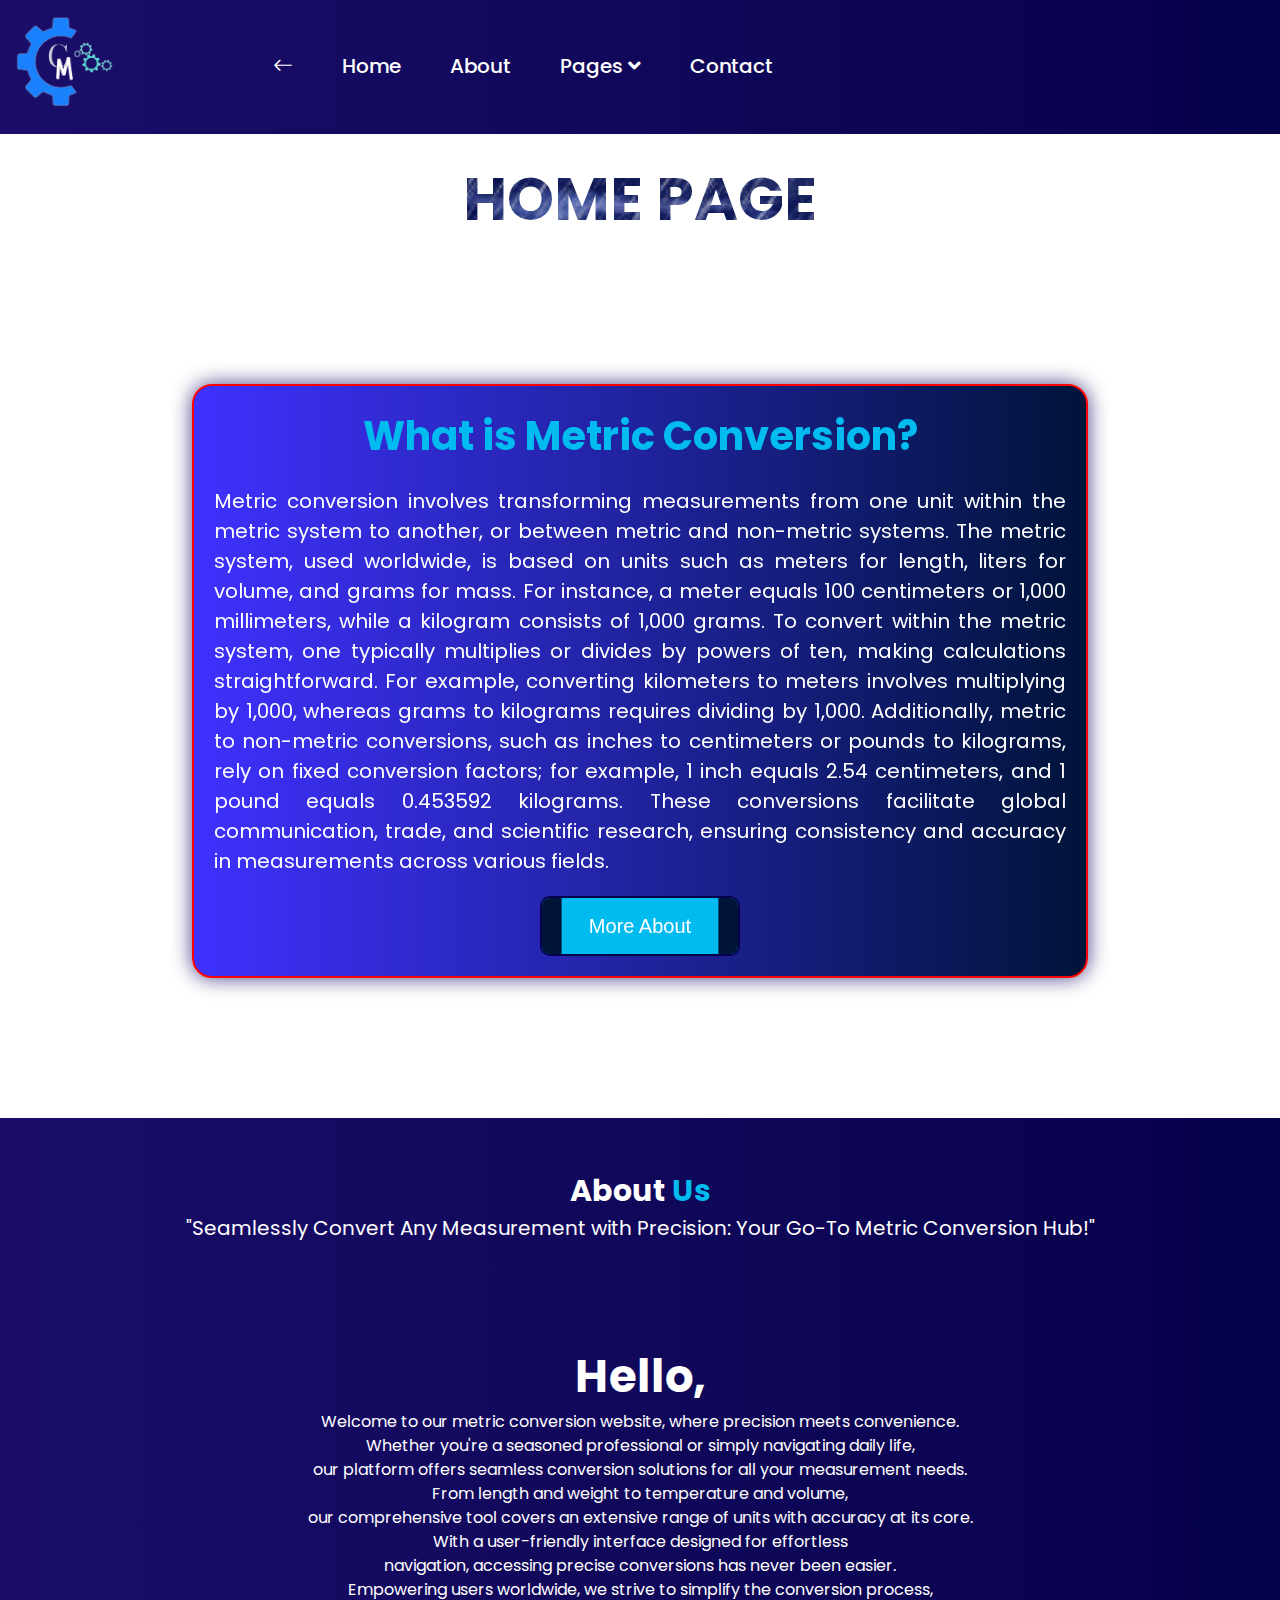
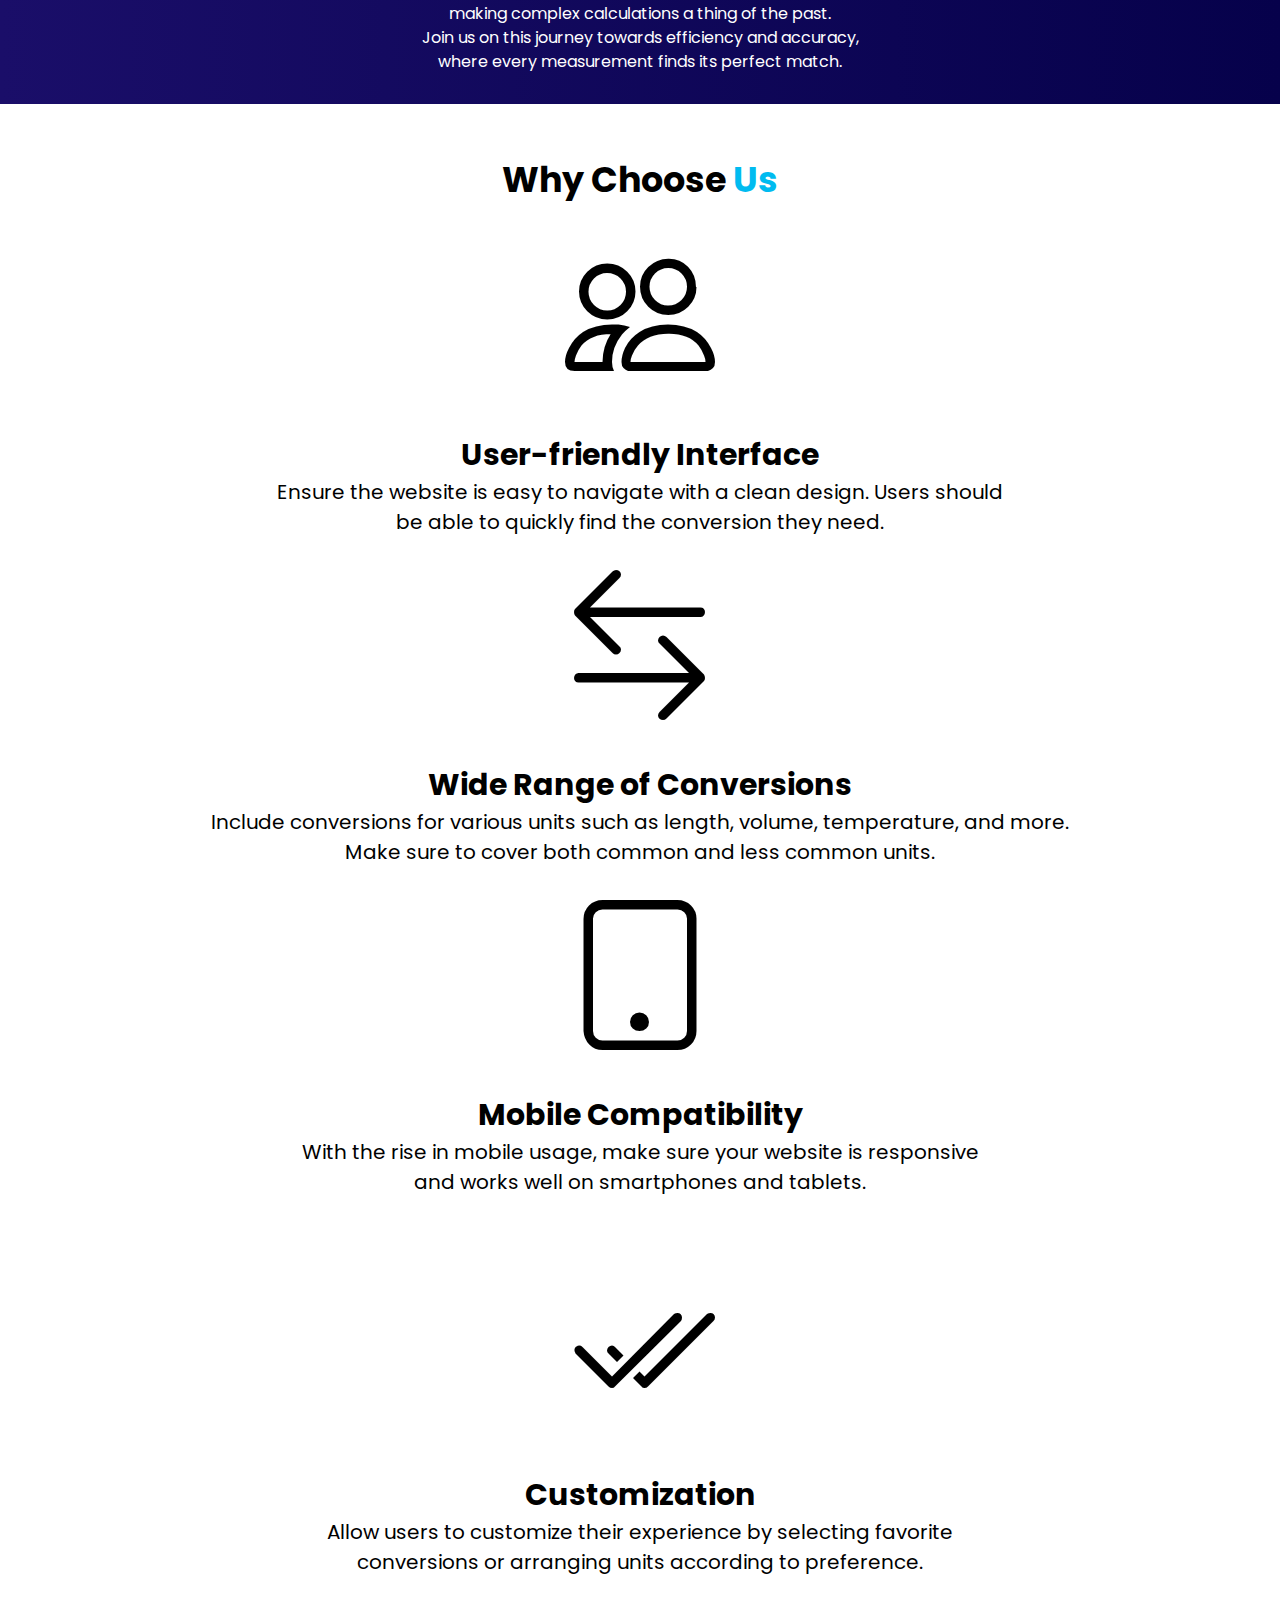
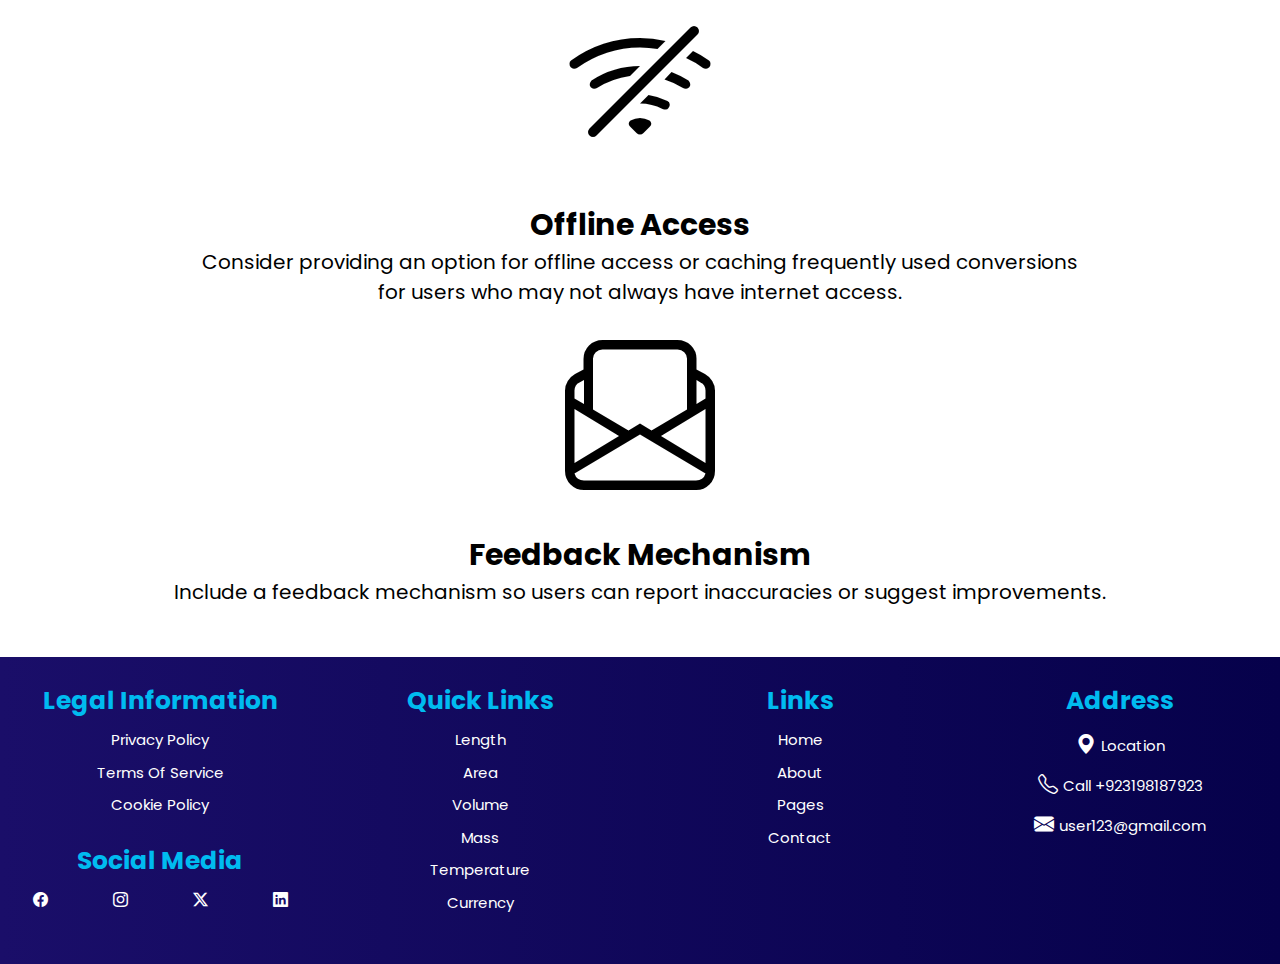
<file: home.html>
<!DOCTYPE html>
<html lang="en">

<head>
	<meta charset="UTF-8">
	<meta name="viewport" content="width=device-width, initial-scale=1.0">
	<title>Metric Conversion</title>
	<link rel="shortcut icon" href="logo/Logo-Main.jpg" type="image/x-icon">
	<meta name="viewport" content="width=device-width, initial-scale=1">
	<link rel="stylesheet" type="text/css" href="css/font-awesome.css">
	<link rel="stylesheet" type="text/css" href="css/style 1.css">
	<link rel="stylesheet" href="css/style-home.css">
	<link rel="stylesheet" href="https://cdn.jsdelivr.net/npm/bootstrap-icons@1.11.3/font/bootstrap-icons.min.css">
	<style>
		::-webkit-scrollbar {
			width: 12px;
		}

		::-webkit-scrollbar-track {
			background-color: #00bbf0;
		}

		::-webkit-scrollbar-thumb {
			background-color: #1a0e69;
			border-radius: 50px;
		}

		::-webkit-scrollbar-thumb:hover {
			background-color: #031942;
		}


		#home-active {
			width: 85px;
			height: 50px;
			position: absolute;
			top: 35px;
			background-color: #ffffff77;
			border-radius: 7px;
			text-shadow: 0 5px rgba(3, 6, 180, 0.7);
		}
	</style>
</head>

<body>

	<!-- header start -->
	<header class="header">
		<div class="container">
			<div class="row v-center">
				<div class="header-item item-left">
					<div class="logo">
						<a href="index.html">
							<img style="width: 100px;" src="LOGO/Main-3logo.png" alt="logo">
						</a>
					</div>
				</div>
				<!-- menu start here -->
				<div class="header-item item-center">
					<div class="menu-overlay">
					</div>
					<nav class="menu">
						<div class="mobile-menu-head">
							<div class="go-back"><i class="fa fa-angle-left"></i></div>
							<div class="current-menu-title"></div>
							<div class="mobile-menu-close">&times;</div>
						</div>
						<ul class="menu-main">
							<li>
								<a id="nav-links" href="index.html"><i class="bi bi-arrow-left"></i></a>
							</li>
							<li>
								<a id="nav-links" href="home.html">Home</a>
							</li>
							<li>
								<a id="nav-links" href="about.html">About</a>
							</li>

							<li class="menu-item-has-children">
								<a id="nav-links" href="#">Pages <i class="fas fa-angle-down"></i></a>
								<div class="sub-menu single-column-menu">
									<ul>
										<li><a href="length.html">Length</a></li>
										<li><a href="Area.html">Area</a></li>
										<li><a href="volume.html">Volume</a></li>
										<li><a href="mass.html">Mass</a></li>
										<li><a href="temp.html">Temperature</a></li>
										<li><a href="currency.html">Currency</a></li>
									</ul>
								</div>
							</li>
							<li>
								<a id="nav-links" href="contact.html">Contact</a>
							</li>
							<li>
							</li>
						</ul>
					</nav>
				</div>
				<!-- menu end here -->
				<div class="header-item item-right">
					<div class="mobile-menu-trigger">
						<span></span>
					</div>
				</div>
			</div>
		</div>
	</header>



	<!-- header end -->

	<!-- MAIN HEADING FOR PAGE START  -->

	<div class="h1-mainpage-heading" style="display: flex; justify-content: center; align-items: center; flex-wrap: wrap; text-align: center; font-size: 60px; padding-top: 20px; font-weight: bold; background: url(Images/TDK0.gif); background-size: cover;
		background-position: center;
		color: transparent;
		background-clip: text;
		-webkit-background-clip: text;">HOME PAGE
	</div>

	<!-- MAIN HEADING FOR PAGE END  -->

	<!-- WHAT IS METRIC CONVERSION SECTION START -->

	<section class="metric-conversion-section">
		<div class="metric-container" data-tilt data-tilt-glare data-tilt-max-glare="0.8">
			<div class="metric-article">
				<h1>What is Metric Conversion?</h1>
				<p>Metric conversion involves transforming measurements from one unit within the metric system to
					another, or between metric and non-metric systems. The metric system, used worldwide, is based on
					units such as meters for length, liters for volume, and grams for mass. For instance, a meter equals
					100 centimeters or 1,000 millimeters, while a kilogram consists of 1,000 grams. To convert within
					the metric system, one typically multiplies or divides by powers of ten, making calculations
					straightforward. For example, converting kilometers to meters involves multiplying by 1,000, whereas
					grams to kilograms requires dividing by 1,000. Additionally, metric to non-metric conversions, such
					as inches to centimeters or pounds to kilograms, rely on fixed conversion factors; for example, 1
					inch equals 2.54 centimeters, and 1 pound equals 0.453592 kilograms. These conversions facilitate
					global communication, trade, and scientific research, ensuring consistency and accuracy in
					measurements across various fields.</p>
				<a href="about.html">
					<button>More About</button>
				</a>
			</div>
		</div>
	</section>

	<!-- WHAT IS METRIC CONVERSION SECTION END -->

	<!-- ABOUT SECTION START -->

	<div class="about-section">
		<div class="article">
			<h2>
				About <span>Us</span>
			</h2>
			<p>
				"Seamlessly Convert Any Measurement with Precision: Your Go-To Metric Conversion Hub!"
			</p>
		</div>

		<div class="about-pic">
			<div class="article-about">
				<h3>Hello,</h3>
				<p>
					Welcome to our metric conversion website, where precision meets convenience. <br> Whether you're a
					seasoned
					professional or simply navigating daily life, <br> our platform offers seamless conversion solutions
					for all
					your measurement needs. <br> From length and weight to temperature and volume, <br> our
					comprehensive tool
					covers
					an extensive range of units with accuracy at its core. <br> With a user-friendly interface designed
					for
					effortless <br>navigation, accessing precise conversions has never been easier. <br> Empowering
					users
					worldwide, we strive to
					simplify the conversion process, <br> making complex calculations a thing of the past. <br> Join us
					on this
					journey
					towards efficiency and accuracy, <br> where every measurement finds its perfect match.
				</p>
			</div>

		</div>
	</div>

	<!-- ABOUT SECTION END -->

	<!-- PEOPLE CHOOSE US START -->

	<div class="why-choose-us">
		<a>
			<h2>Why Choose <span>Us</span></h2>
		</a>
		<div class="choose-icon">
		</div>
	</div>

	<div class="why-choose-us-1">
		<div class="why-choose-us-icon">
			<div class="top-1">
				<i class="bi bi-people"></i>
				<h4>
					User-friendly Interface
				</h4>
				<p>
					Ensure the website is easy to navigate with a clean design. Users should <br> be able to quickly
					find the
					conversion they need.
				</p>
			</div>
			<div class="top-2">
				<i class="bi bi-arrow-left-right"></i>
				<h4>
					Wide Range of Conversions
				</h4>
				<p>
					Include conversions for various units such as length, volume, temperature, and more. <br> Make
					sure to cover both common and less common units.
				</p>
			</div>
			<div class="top-3">
				<i class="bi bi-tablet"></i>
				<h4>
					Mobile Compatibility
				</h4>
				<p>
					With the rise in mobile usage, make sure your website is responsive <br> and works well on
					smartphones
					and tablets.
				</p>
			</div>
		</div>
	</div>

	<div class="why-choose-us-2">
		<div class="why-choose-us-icon-2">
			<div class="bottom-1">
				<i class="bi bi-check2-all"></i>
				<h4>
					Customization
				</h4>
				<p>
					Allow users to customize their experience by selecting favorite <br> conversions or arranging units
					according to preference.
				</p>
			</div>
			<div class="bottom-2">
				<i class="bi bi-wifi-off"></i>
				<h4>
					Offline Access
				</h4>
				<p>
					Consider providing an option for offline access or caching frequently used conversions <br> for
					users who
					may not always have internet access.
				</p>
			</div>
			<div class="bottom-3">
				<i class="bi bi-envelope-paper"></i>
				<h4>
					Feedback Mechanism
				</h4>
				<p>
					Include a feedback mechanism so users can report inaccuracies or suggest improvements.
				</p>
			</div>
		</div>
	</div>

	<!-- PEOPLE CHOOSE US END -->

	<!-- FOOTER START  -->

	<section class="section">
		<div class="main-list">
			<div class="list-2">
				<h4>Legal Information</h4>
				<a href="">
					<li>Privacy Policy</li>
				</a>
				<a href="">
					<li>Terms Of Service</li>
				</a>
				<a href="">
					<li>Cookie Policy</li>
				</a>

				<div class="address-icons">
					<h4>Social Media</h4>
					<div class="add-icons">
						<a href="https://www.facebook.com/">
							<li><i class="bi bi-facebook"></i></li>
						</a>
						<a href="https://www.instagram.com/?hl=en">
							<li><i class="bi bi-instagram"></i></li>
						</a>
						<a href="https://m.twitter.com/login">
							<li><i class="bi bi-twitter-x"></i></li>
						</a>
						<a href="https://www.linkedin.com/">
							<li><i class="bi bi-linkedin"></i></li>
						</a>
					</div>
				</div>
			</div>

			<div class="list-3">
				<h4>Quick Links</h4>
				<a href="length.html">
					<li>Length</li>
				</a>
				<a href="Area.html">
					<li>Area</li>
				</a>
				<a href="volume.html">
					<li>Volume</li>
				</a>
				<a href="mass.html">
					<li>Mass</li>
				</a>
				<a href="temp.html">
					<li>Temperature</li>
				</a>
				<a href="currency.html">
					<li>Currency</li>
				</a>
			</div>

			<div class="list-4">
				<h4>Links</h4>
				<a href="home.html">
					<li>Home</li>
				</a>
				<a href="about.html">
					<li>About</li>
				</a>
				<a href="page.html">
					<li>Pages</li>
				</a>
				<a href="contact.html">
					<li>Contact</li>
				</a>
			</div>

			<div class="list-1">
				<h4>Address</h4>
				<a href="">
					<li><i class="bi bi-geo-alt-fill"></i>Location</li>
				</a>
				<a href="">
					<li><i class="bi bi-telephone"></i>Call +923198187923</li>
				</a>
				<a href="">
					<li><i class="bi bi-envelope-fill"></i>user123@gmail.com</li>
				</a>
			</div>
		</div>
	</section>


	<script src="js/script.js"></script>
	<script src="js/vanilla.js"></script>
</body>

</html>
</file>
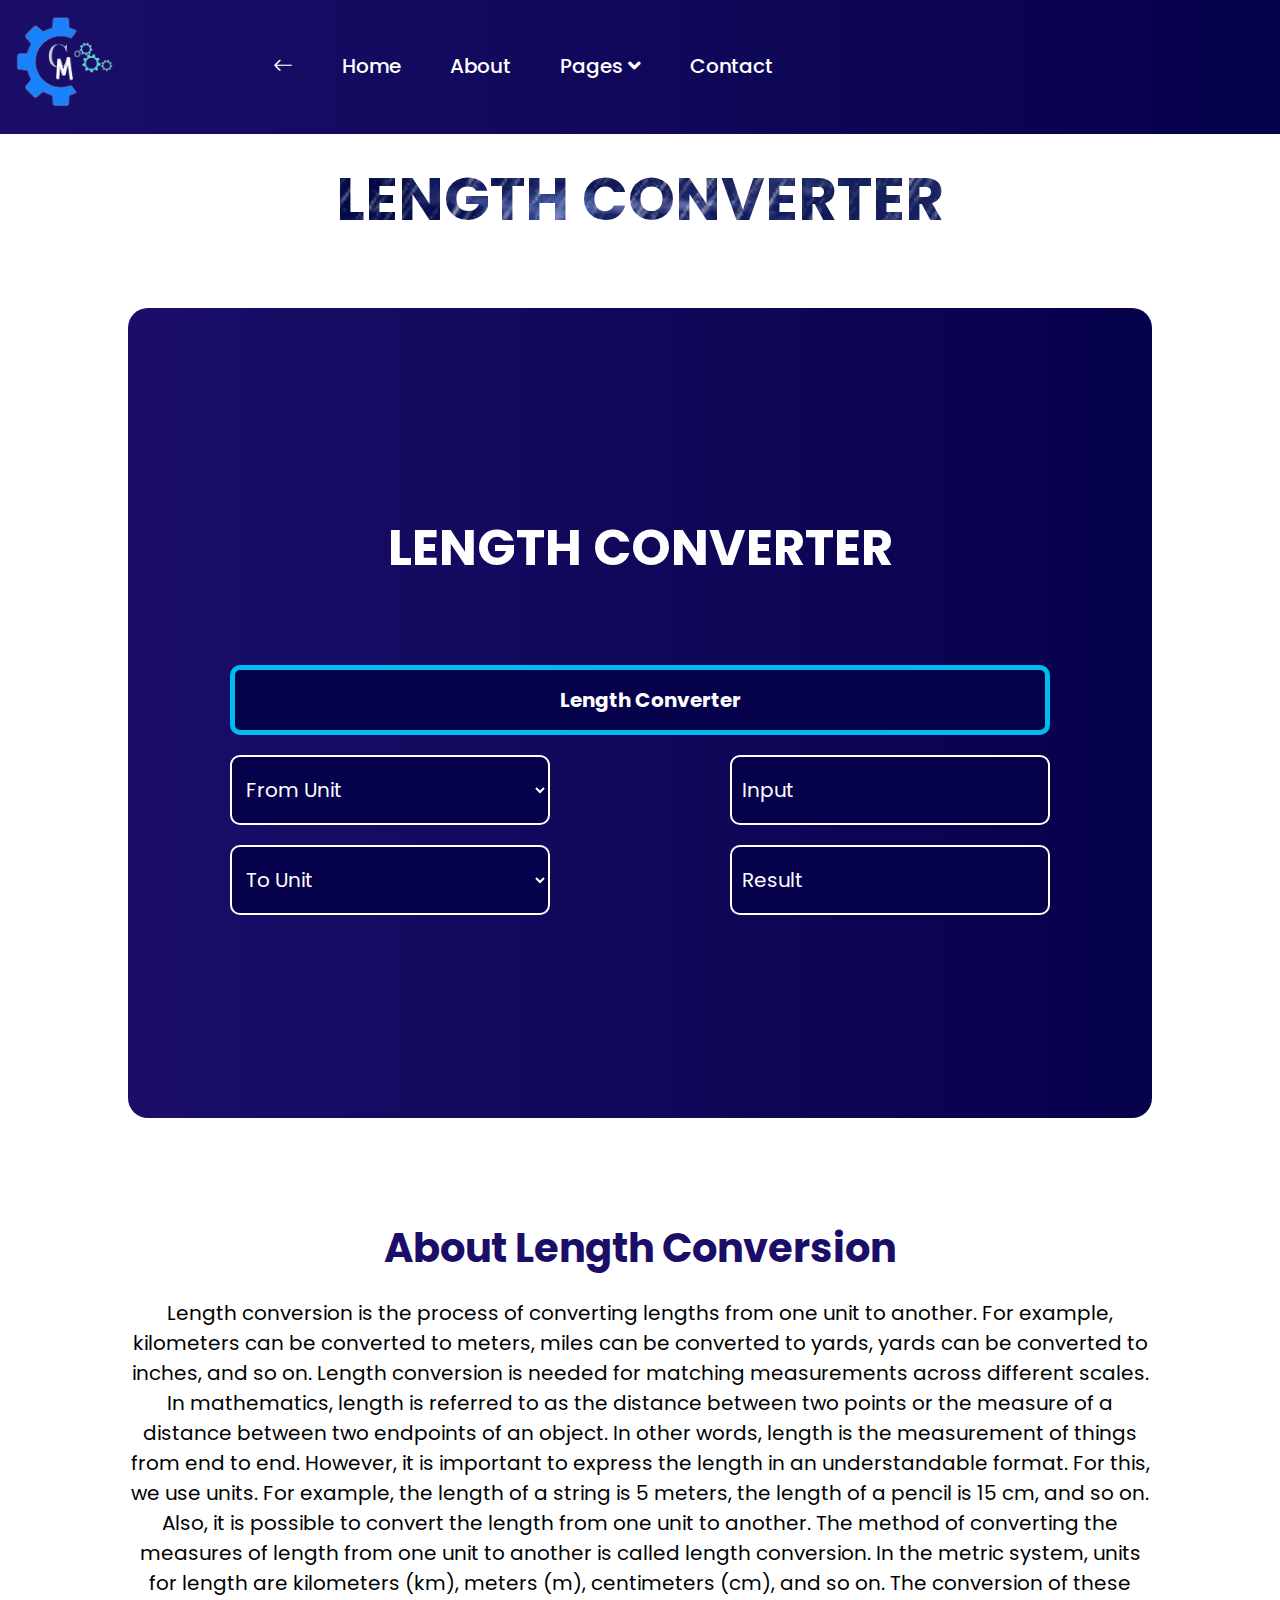
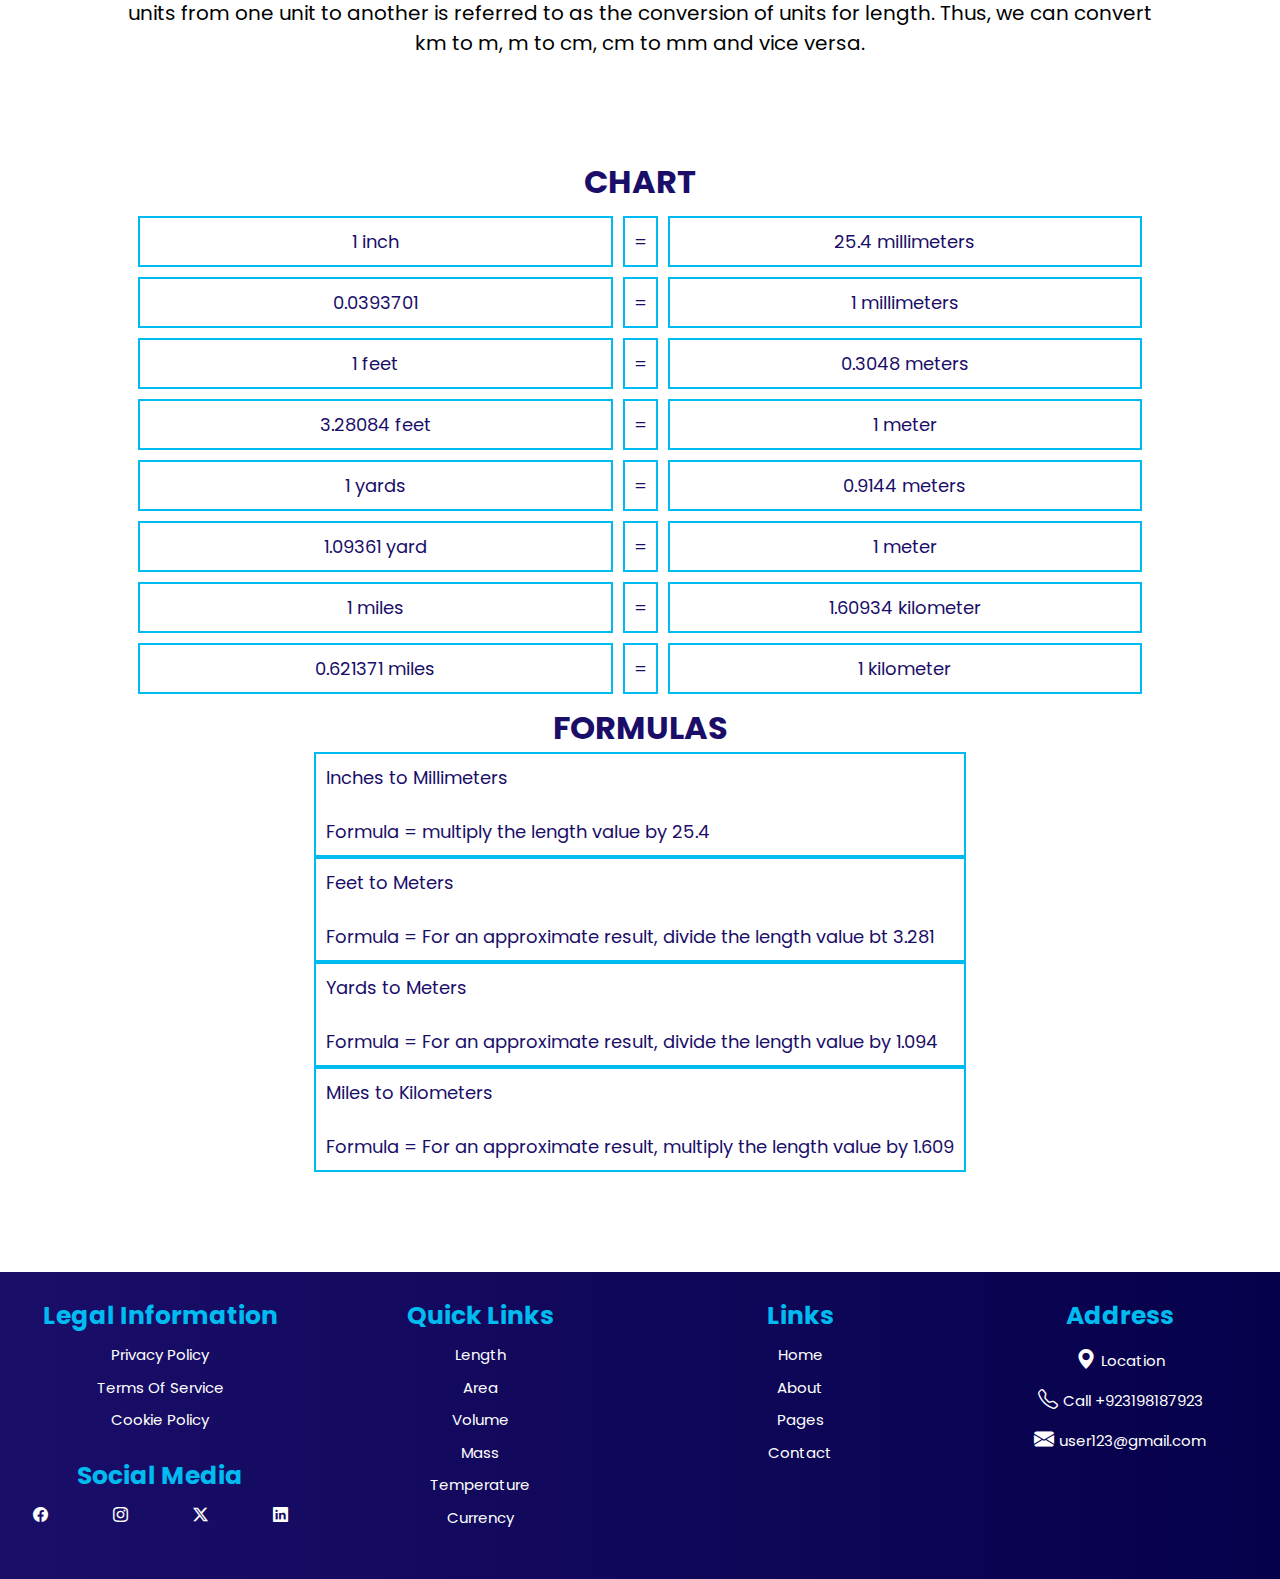
<file: length.html>
<!DOCTYPE html>
<html lang="en">

<head>
	<meta charset="UTF-8">
	<meta name="viewport" content="width=device-width, initial-scale=1.0">
	<title>Metric Conversion</title>
	<link rel="shortcut icon" href="logo/Logo-Main.jpg" type="image/x-icon">
	<meta name="viewport" content="width=device-width, initial-scale=1">
	<link rel="stylesheet" type="text/css" href="css/font-awesome.css">
	<link rel="stylesheet" type="text/css" href="css/style 1.css">
	<link rel="stylesheet" href="css/converter.css">
	<link rel="stylesheet" href="css/style-home.css">
	<link rel="stylesheet" href="css/Article about converters.css">
	<link rel="stylesheet" href="https://cdn.jsdelivr.net/npm/bootstrap-icons@1.11.3/font/bootstrap-icons.min.css">
	<style>
		::-webkit-scrollbar {
			width: 12px;
		}

		::-webkit-scrollbar-track {
			background-color: #00bbf0;
		}

		::-webkit-scrollbar-thumb {
			background-color: #1a0e69;
			border-radius: 50px;
		}

		::-webkit-scrollbar-thumb:hover {
			background-color: #031942;
		}
	</style>
</head>

<body>

	<!-- header start -->
	<header class="header">
		<div class="container">
			<div class="row v-center">
				<div class="header-item item-left">
					<div class="logo">
						<a href="index.html">
							<img style="width: 100px;" src="LOGO/Main-3logo.png" alt="logo">
						</a>
					</div>
				</div>
				<!-- menu start here -->
				<div class="header-item item-center">
					<div class="menu-overlay">
					</div>
					<nav class="menu">
						<div class="mobile-menu-head">
							<div class="go-back"><i class="fa fa-angle-left"></i></div>
							<div class="current-menu-title"></div>
							<div class="mobile-menu-close">&times;</div>
						</div>
						<ul class="menu-main">
							<li>
								<a id="nav-links" href="index.html"><i class="bi bi-arrow-left"></i></a>
							</li>
							<li>
								<a id="nav-links" href="home.html">Home</a>
							</li>
							<li>
								<a id="nav-links" href="about.html">About</a>
							</li>

							<li class="menu-item-has-children">
								<a id="nav-links" href="#">Pages <i class="fas fa-angle-down"></i></a>
								<div class="sub-menu single-column-menu">
									<ul>
										<li><a href="length.html">Length</a></li>
										<li><a href="Area.html">Area</a></li>
										<li><a href="volume.html">Volume</a></li>
										<li><a href="mass.html">Mass</a></li>
										<li><a href="temp.html">Temperature</a></li>
										<li><a href="currency.html">Currency</a></li>
									</ul>
								</div>
							</li>
							<li>
								<a id="nav-links" href="contact.html">Contact</a>
							</li>
							<li>
							</li>
						</ul>
					</nav>
				</div>
				<!-- menu end here -->
				<div class="header-item item-right">
					<div class="mobile-menu-trigger">
						<span></span>
					</div>
				</div>
			</div>
		</div>
	</header>

	<!-- header end -->

	<!-- MAIN HEADING FOR PAGE START  -->

<div class="h1-mainpage-heading" style="display: flex; justify-content: center; align-items: center; flex-wrap: wrap; text-align: center; font-size: 60px; padding-top: 20px; font-weight: bold; background: url(Images/TDK0.gif); background-size: cover;
background-position: center;
color: transparent;
background-clip: text;
-webkit-background-clip: text;">LENGTH CONVERTER
</div>

<!-- MAIN HEADING FOR PAGE END  -->

	<!-- SECTION BEGINS -->

	<section class="converter" style="margin-bottom: 5vh;">
		<div class="container_converter">
			<div class="main-heading">
				<h1>LENGTH CONVERTER</h1>
			</div>

			<div class="div-h1">
				<span>Length Converter </span>
			</div>

			<div class="input-boxes-1">
				<div class="input-top-2">
					<select name="" id="inputType" class="select">
						<option value="" disabled selected>From Unit</option>
						<option value="inches">Inches</option>
						<option value="millimeters">Millimeters</option>
						<option value="feet">Feet</option>
						<option value="meters">Meters</option>
						<option value="yards">Yards</option>
						<option value="miles">Miles</option>
						<option value="kilometers">Kilometers</option>
					</select>
				</div>
				<div class="input-top-1">
					<input type="number" placeholder="Input" class="input-1" id="input">
				</div>
			</div>
			<div class="input-boxes-2">
				<div class="input-bottom-2">
					<select name="" id="resultType" class="select">
						<option value="" disabled selected>To Unit</option>
						<option value="inches">Inches</option>
						<option value="millimeters">Millimeters</option>
						<option value="feet">Feet</option>
						<option value="meters">Meters</option>
						<option value="yards">Yards</option>
						<option value="miles">Miles</option>
						<option value="kilometers">Kilometers</option>
					</select>
				</div>
				<div class="input-bottom-1">
					<input type="number" placeholder="Result" class="input-3" id="result" readonly>
				</div>
			</div>
		</div>
	</section>

	<!-- SECTION END -->

	<!-- ABOUT LENGTH START -->

	<div class="about-converter">
		<div class="about-container">
			<div class="about-article">
				<h2>About Length Conversion</h2>
				<p>Length conversion is the process of converting lengths from one unit to another. For example,
					kilometers can be converted to meters, miles can be converted to yards, yards can be converted to
					inches, and so on. Length conversion is needed for matching measurements across different scales. In
					mathematics, length is referred to as the distance between two points or the measure of a distance
					between two endpoints of an object. In other words, length is the measurement of things from end to
					end. However, it is important to express the length in an understandable format. For this, we use
					units. For example, the length of a string is 5 meters, the length of a pencil is 15 cm, and so on.
					Also, it is possible to convert the length from one unit to another. The method of converting the
					measures of length from one unit to another is called length conversion. In the metric system, units
					for length are kilometers (km), meters (m), centimeters (cm), and so on. The conversion of these
					units from one unit to another is referred to as the conversion of units for length. Thus, we can
					convert km to m, m to cm, cm to mm and vice versa.</p>
			</div>

			<div class="chart-head">
				<h1 style="color: #1a0e69;">CHART</h1>
			</div>
			<div class="chart-grid">
				<div class="length-grid" id="box-1">1 inch</div>
				<div class="length-grid" id="box-1">=</div>
				<div class="length-grid" id="box-2">25.4 millimeters</div>
				<div class="length-grid" id="box-3">0.0393701</div>
				<div class="length-grid" id="box-1">=</div>
				<div class="length-grid" id="box-4">1 millimeters</div>
				<div class="length-grid" id="box-5">1 feet</div>
				<div class="length-grid" id="box-1">=</div>
				<div class="length-grid" id="box-6">0.3048 meters</div>
				<div class="length-grid" id="box-7">3.28084 feet</div>
				<div class="length-grid" id="box-1">=</div>
				<div class="length-grid" id="box-8">1 meter</div>
				<div class="length-grid" id="box-9">1 yards</div>
				<div class="length-grid" id="box-1">=</div>
				<div class="length-grid" id="box-10">0.9144 meters</div>
				<div class="length-grid" id="box-11">1.09361 yard</div>
				<div class="length-grid" id="box-1">=</div>
				<div class="length-grid" id="box-12">1 meter</div>
				<div class="length-grid" id="box-13">1 miles</div>
				<div class="length-grid" id="box-1">=</div>
				<div class="length-grid" id="box-14">1.60934 kilometer</div>
				<div class="length-grid" id="box-15">0.621371 miles</div>
				<div class="length-grid" id="box-1">=</div>
				<div class="length-grid" id="box-16">1 kilometer</div>
			</div>

			<div class="chart-formula-head">
				<h1 style="color: #1a0e69;">FORMULAS</h1>
			</div>
			<div class="chart-formula-grid">
				<div class="length-formula-grid" id="box-1">Inches to Millimeters <br> <br> Formula = multiply the
					length value by 25.4 </div>
				<div class="length-formula-grid" id="box-2">Feet to Meters <br><br> Formula = For an approximate result,
					divide the length value bt 3.281</div>
				<div class="length-formula-grid" id="box-3">Yards to Meters <br><br> Formula = For an approximate
					result, divide the length value by 1.094</div>
				<div class="length-formula-grid" id="box-4">Miles to Kilometers <br><br> Formula = For an approximate
					result, multiply the length value by 1.609</div>
			</div>
		</div>
	</div>

	<!-- ABOUT LENGTH END  -->

	<!-- FOOTER START  -->

	<section class="section">
		<div class="main-list">
			<div class="list-2">
				<h4>Legal Information</h4>
				<a href="">
					<li>Privacy Policy</li>
				</a>
				<a href="">
					<li>Terms Of Service</li>
				</a>
				<a href="">
					<li>Cookie Policy</li>
				</a>

				<div class="address-icons">
					<h4>Social Media</h4>
					<div class="add-icons">
						<a href="https://www.facebook.com/">
							<li><i class="bi bi-facebook"></i></li>
						</a>
						<a href="https://www.instagram.com/?hl=en">
							<li><i class="bi bi-instagram"></i></li>
						</a>
						<a href="https://m.twitter.com/login">
							<li><i class="bi bi-twitter-x"></i></li>
						</a>
						<a href="https://www.linkedin.com/">
							<li><i class="bi bi-linkedin"></i></li>
						</a>
					</div>
				</div>
			</div>

			<div class="list-3">
				<h4>Quick Links</h4>
				<a href="length.html">
					<li>Length</li>
				</a>
				<a href="Area.html">
					<li>Area</li>
				</a>
				<a href="volume.html">
					<li>Volume</li>
				</a>
				<a href="mass.html">
					<li>Mass</li>
				</a>
				<a href="temp.html">
					<li>Temperature</li>
				</a>
				<a href="currency.html">
					<li>Currency</li>
				</a>
			</div>

			<div class="list-4">
				<h4>Links</h4>
				<a href="home.html">
					<li>Home</li>
				</a>
				<a href="about.html">
					<li>About</li>
				</a>
				<a href="page.html">
					<li>Pages</li>
				</a>
				<a href="contact.html">
					<li>Contact</li>
				</a>
			</div>

			<div class="list-1">
				<h4>Address</h4>
				<a href="">
					<li><i class="bi bi-geo-alt-fill"></i>Location</li>
				</a>
				<a href="">
					<li><i class="bi bi-telephone"></i>Call +923198187923</li>
				</a>
				<a href="">
					<li><i class="bi bi-envelope-fill"></i>user123@gmail.com</li>
				</a>
			</div>
		</div>
	</section>


	<script src="js/script.js"></script>
	<script src="js/length-convert.js"></script>
</body>

</html>
</file>
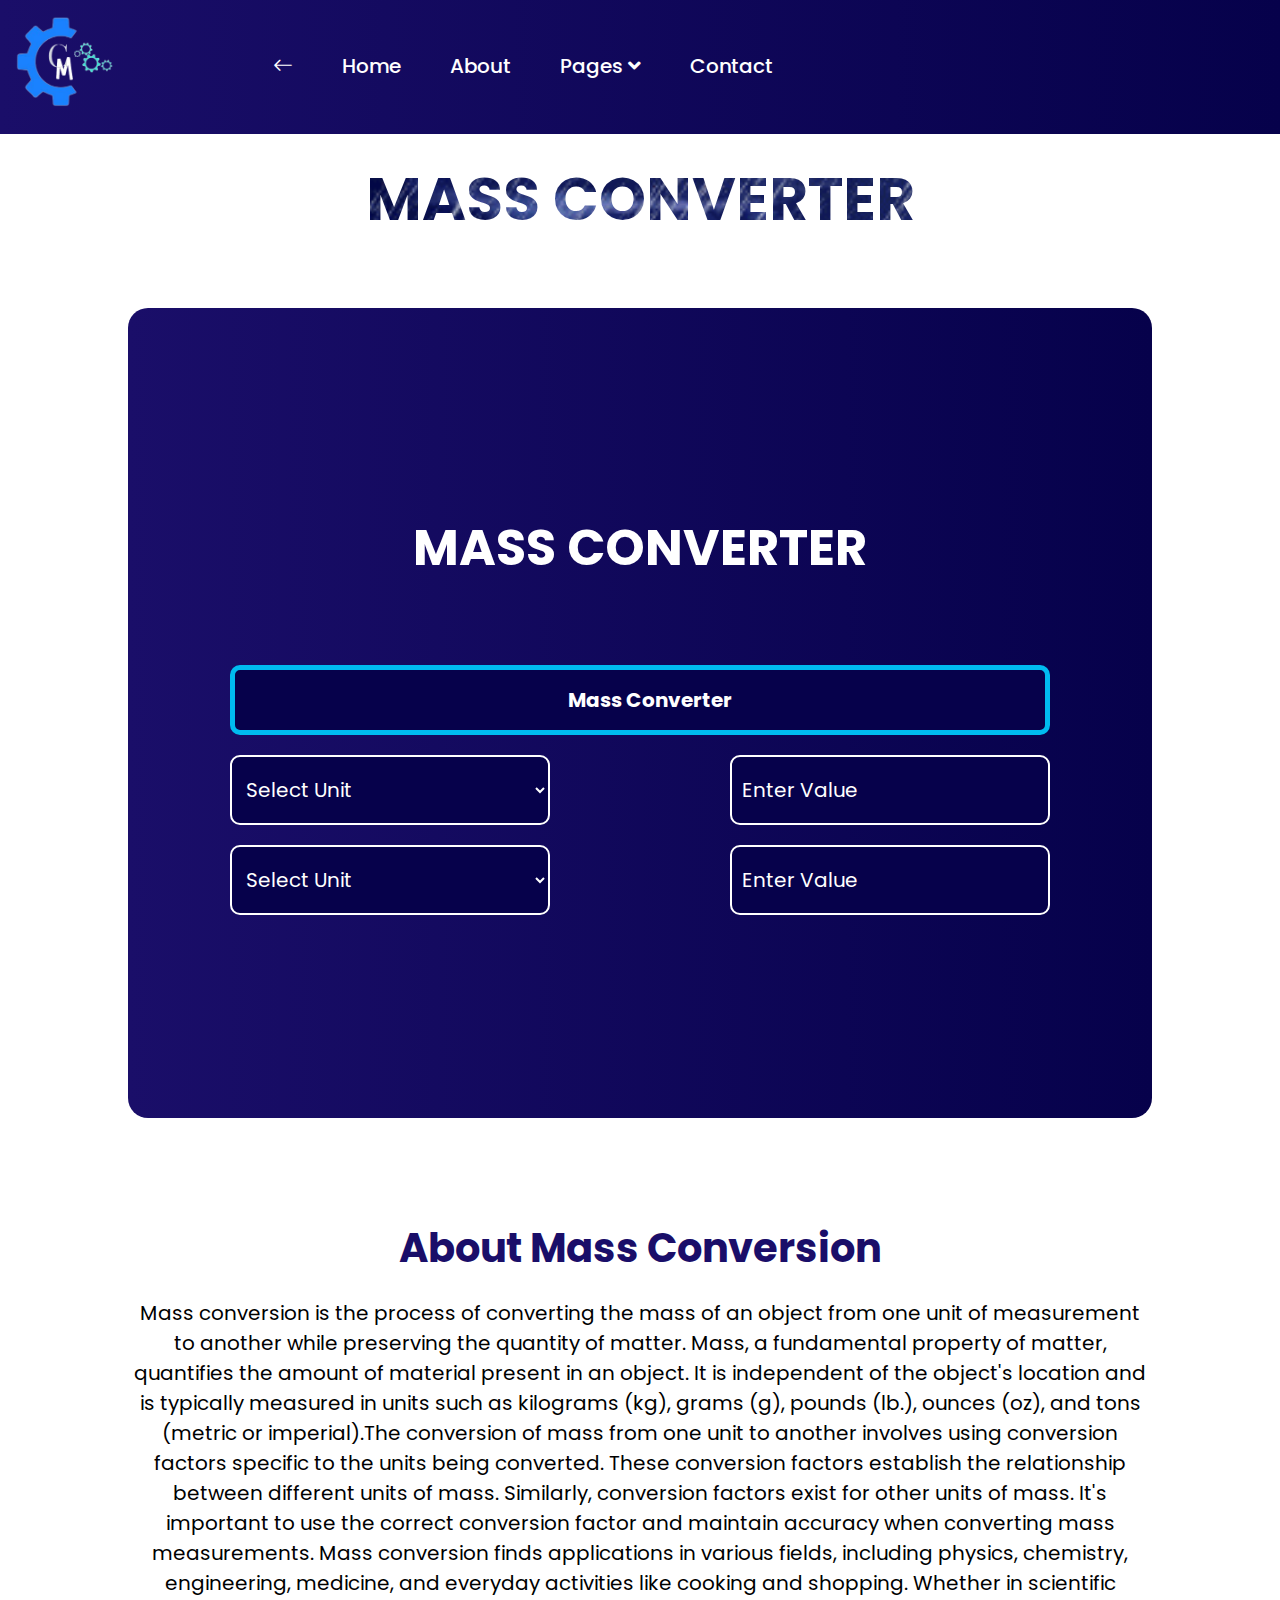
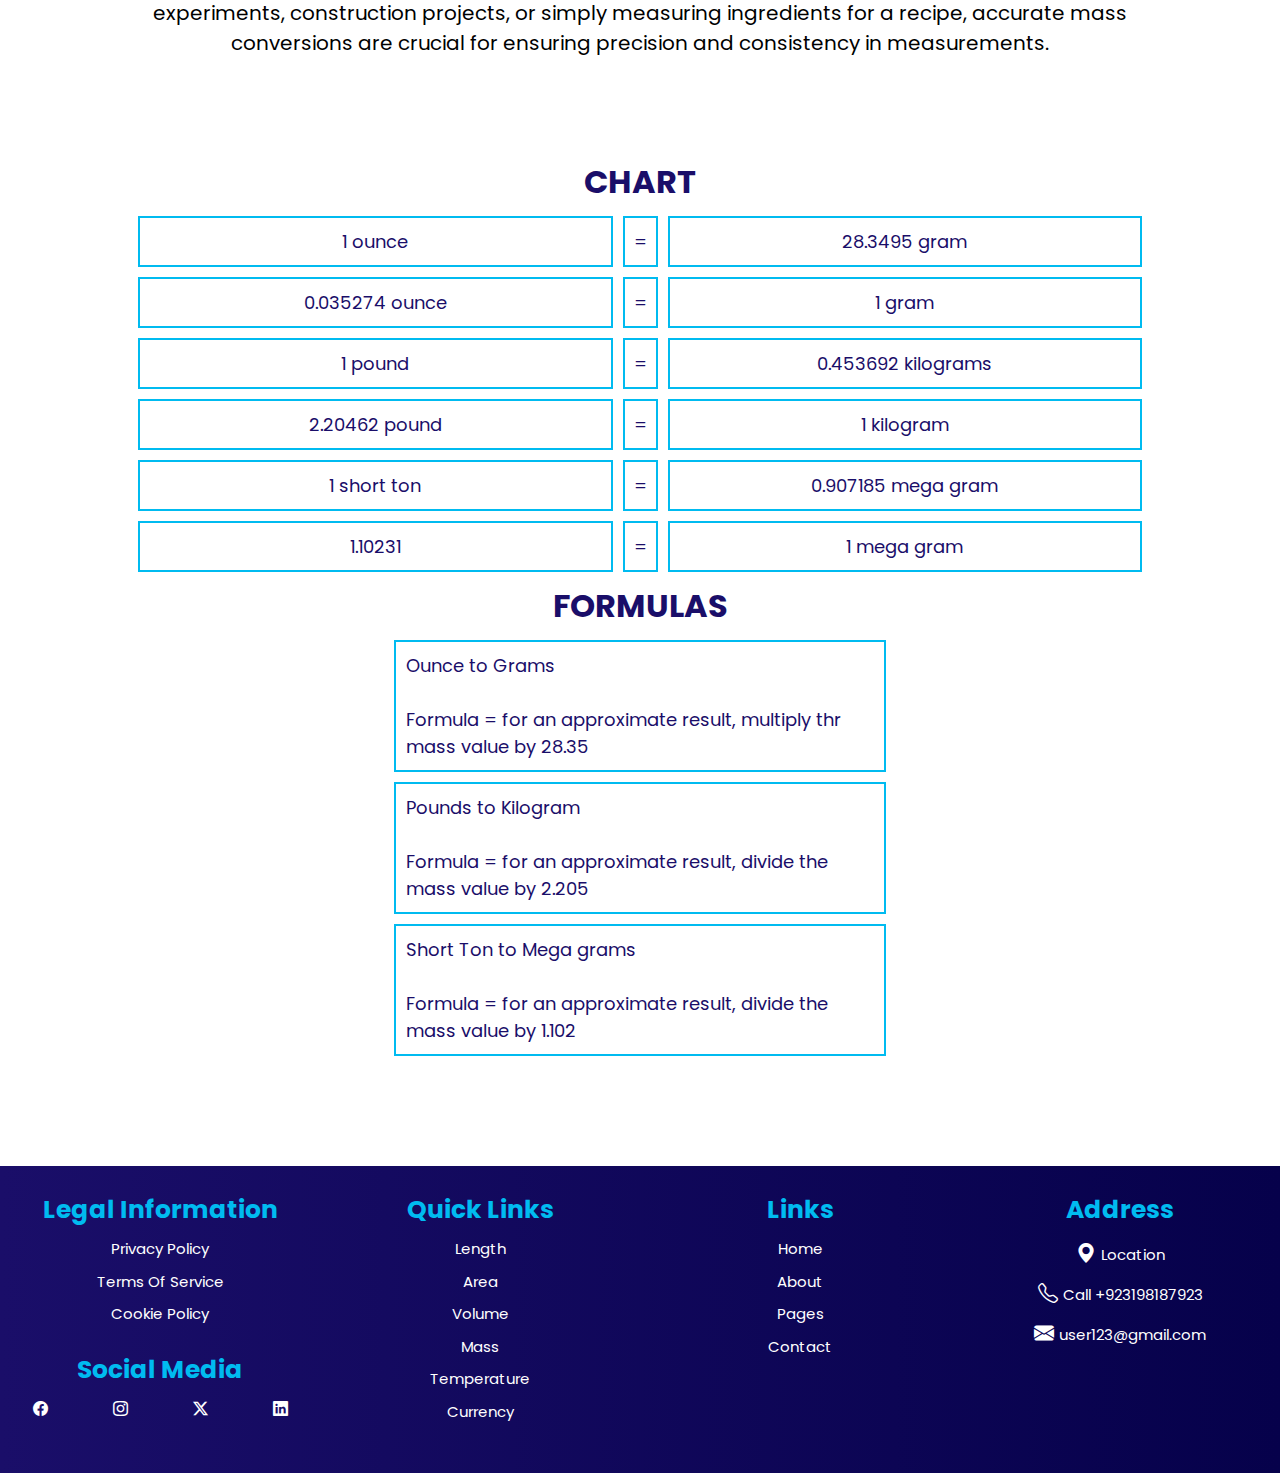
<file: mass.html>
<!DOCTYPE html>
<html lang="en">

<head>
	<meta charset="UTF-8">
	<meta name="viewport" content="width=device-width, initial-scale=1.0">
	<title>Metric Conversion</title>
	<link rel="shortcut icon" href="logo/Logo-Main.jpg" type="image/x-icon">
	<meta name="viewport" content="width=device-width, initial-scale=1">
	<link rel="stylesheet" type="text/css" href="css/font-awesome.css">
	<link rel="stylesheet" type="text/css" href="css/style 1.css">
	<link rel="stylesheet" href="css/converter.css">
	<link rel="stylesheet" href="css/Article about converters.css">
	<link rel="stylesheet" href="css/style-home.css">
	<link rel="stylesheet" href="https://cdn.jsdelivr.net/npm/bootstrap-icons@1.11.3/font/bootstrap-icons.min.css">
	<style>
		::-webkit-scrollbar {
			width: 12px;
		}

		::-webkit-scrollbar-track {
			background-color: #00bbf0;
		}

		::-webkit-scrollbar-thumb {
			background-color: #1a0e69;
			border-radius: 50px;
		}

		::-webkit-scrollbar-thumb:hover {
			background-color: #031942;
		}
	</style>
</head>

<body>

	<!-- header start -->
	<header class="header">
		<div class="container">
			<div class="row v-center">
				<div class="header-item item-left">
					<div class="logo">
						<a href="index.html">
							<img style="width: 100px;" src="LOGO/Main-3logo.png" alt="logo">
						</a>
					</div>
				</div>
				<!-- menu start here -->
				<div class="header-item item-center">
					<div class="menu-overlay">
					</div>
					<nav class="menu">
						<div class="mobile-menu-head">
							<div class="go-back"><i class="fa fa-angle-left"></i></div>
							<div class="current-menu-title"></div>
							<div class="mobile-menu-close">&times;</div>
						</div>
						<ul class="menu-main">
							<li>
								<a id="nav-links" href="index.html"><i class="bi bi-arrow-left"></i></a>
							</li>
							<li>
								<a id="nav-links" href="home.html">Home</a>
							</li>
							<li>
								<a id="nav-links" href="about.html">About</a>
							</li>

							<li class="menu-item-has-children">
								<a id="nav-links" href="#">Pages <i class="fas fa-angle-down"></i></a>
								<div class="sub-menu single-column-menu">
									<ul>
										<li><a href="length.html">Length</a></li>
										<li><a href="Area.html">Area</a></li>
										<li><a href="volume.html">Volume</a></li>
										<li><a href="mass.html">Mass</a></li>
										<li><a href="temp.html">Temperature</a></li>
										<li><a href="currency.html">Currency</a></li>
									</ul>
								</div>
							</li>
							<li>
								<a id="nav-links" href="contact.html">Contact</a>
							</li>
							<li>
							</li>
						</ul>
					</nav>
				</div>
				<!-- menu end here -->
				<div class="header-item item-right">
					<div class="mobile-menu-trigger">
						<span></span>
					</div>
				</div>
			</div>
		</div>
	</header>

	<!-- header end -->

	<!-- MAIN HEADING FOR PAGE START  -->

<div class="h1-mainpage-heading" style="display: flex; justify-content: center; align-items: center; flex-wrap: wrap; text-align: center; font-size: 60px; padding-top: 20px; font-weight: bold; background: url(Images/TDK0.gif); background-size: cover;
background-position: center;
color: transparent;
background-clip: text;
-webkit-background-clip: text;">MASS CONVERTER
</div>

<!-- MAIN HEADING FOR PAGE END  -->

	<!-- SECTION START  -->

	<section class="converter" style="margin-bottom: 5vh;">
		<div class="container_converter">
			<div class="main-heading">
				<h1>MASS CONVERTER</h1>
			</div>
			<div class="div-h1">
				<span>Mass Converter </span>
			</div>

			<div class="input-boxes-1">
				<div class="input-top-2">
					<select name="" id="inputType" class="select">
						<option value="" disabled selected>Select Unit</option>
						<option value="ounce">Ounce</option>
						<option value="grams">Grams</option>
						<option value="pounds">Pounds</option>
						<option value="kilograms">Kilograms</option>
						<option value="short-tons">Short Tons (2000 lb)</option>
						<option value="mega-grams">Mega Grams</option>
					</select>
				</div>
				<div class="input-top-1">
					<input type="number" placeholder="Enter Value" class="input-1" id="input">
				</div>
			</div>
			<div class="input-boxes-2">
				<div class="input-bottom-2">
					<select name="" id="resultType" class="select">
						<option value="" disabled selected>Select Unit</option>
						<option value="ounce">Ounce</option>
						<option value="grams">Grams</option>
						<option value="pounds">Pounds</option>
						<option value="kilograms">Kilograms</option>
						<option value="short-tons">Short Tons (2000 lb)</option>
						<option value="mega-grams">Mega Grams</option>
					</select>
				</div>
				<div class="input-bottom-1">
					<input type="number" placeholder="Enter Value" class="inout-3" id="result" readonly>
				</div>
			</div>
		</div>
	</section>

	<!-- SECTION END  -->

	<!-- ABOUT LENGTH START -->

	<div class="about-converter">
		<div class="about-container">
			<div class="about-article">
				<h2>About Mass Conversion</h2>
				<p>Mass conversion is the process of converting the mass of an object from one unit of measurement to
					another while preserving the quantity of matter. Mass, a fundamental property of matter, quantifies
					the amount of material present in an object. It is independent of the object's location and is
					typically measured in units such as kilograms (kg), grams (g), pounds (lb.), ounces (oz), and tons
					(metric or imperial).The conversion of mass from one unit to another involves using conversion
					factors specific to the units being converted. These conversion factors establish the relationship
					between different units of mass. Similarly, conversion factors exist for other units of mass. It's
					important to use the correct conversion factor and maintain accuracy when converting mass
					measurements. Mass conversion finds applications in various fields, including physics, chemistry,
					engineering, medicine, and everyday activities like cooking and shopping. Whether in scientific
					experiments, construction projects, or simply measuring ingredients for a recipe, accurate mass
					conversions are crucial for ensuring precision and consistency in measurements.</p>
			</div>

			<div class="chart-head">
				<h1 style="color: #1a0e69;">CHART</h1>
			</div>
			<div class="chart-grid">
				<div class="length-grid" id="box-1">1 ounce</div>
				<div class="length-grid" id="box-1">=</div>
				<div class="length-grid" id="box-2">28.3495 gram</div>
				<div class="length-grid" id="box-3">0.035274 ounce</div>
				<div class="length-grid" id="box-1">=</div>
				<div class="length-grid" id="box-4">1 gram</div>
				<div class="length-grid" id="box-5">1 pound</div>
				<div class="length-grid" id="box-1">=</div>
				<div class="length-grid" id="box-6">0.453692 kilograms</div>
				<div class="length-grid" id="box-7">2.20462 pound</div>
				<div class="length-grid" id="box-1">=</div>
				<div class="length-grid" id="box-8">1 kilogram</div>
				<div class="length-grid" id="box-9">1 short ton</div>
				<div class="length-grid" id="box-1">=</div>
				<div class="length-grid" id="box-10">0.907185 mega gram</div>
				<div class="length-grid" id="box-11">1.10231</div>
				<div class="length-grid" id="box-11">=</div>
				<div class="length-grid" id="box-11">1 mega gram</div>
			</div>

			<div class="chart-formula-head">
				<h1 style="color: #1a0e69;">FORMULAS</h1>
			</div>
			<div class="about-formula-grid">
				<div class="length-formula-grid" id="box-1">Ounce to Grams <br> <br> Formula = for an approximate
					result, multiply thr mass value by 28.35</div>
				<div class="length-formula-grid" id="box-2">Pounds to Kilogram <br><br> Formula = for an approximate
					result, divide the mass value by 2.205</div>
				<div class="length-formula-grid" id="box-3">Short Ton to Mega grams <br><br> Formula = for an
					approximate result, divide the mass value by 1.102</div>
			</div>
		</div>
	</div>

	<!-- ABOUT LENGTH END  -->

	<!-- FOOTER START  -->

	<section class="section">
		<div class="main-list">
			<div class="list-2">
				<h4>Legal Information</h4>
				<a href="">
					<li>Privacy Policy</li>
				</a>
				<a href="">
					<li>Terms Of Service</li>
				</a>
				<a href="">
					<li>Cookie Policy</li>
				</a>

				<div class="address-icons">
					<h4>Social Media</h4>
					<div class="add-icons">
						<a href="https://www.facebook.com/">
							<li><i class="bi bi-facebook"></i></li>
						</a>
						<a href="https://www.instagram.com/?hl=en">
							<li><i class="bi bi-instagram"></i></li>
						</a>
						<a href="https://m.twitter.com/login">
							<li><i class="bi bi-twitter-x"></i></li>
						</a>
						<a href="https://www.linkedin.com/">
							<li><i class="bi bi-linkedin"></i></li>
						</a>
					</div>
				</div>
			</div>

			<div class="list-3">
				<h4>Quick Links</h4>
				<a href="length.html">
					<li>Length</li>
				</a>
				<a href="Area.html">
					<li>Area</li>
				</a>
				<a href="volume.html">
					<li>Volume</li>
				</a>
				<a href="mass.html">
					<li>Mass</li>
				</a>
				<a href="temp.html">
					<li>Temperature</li>
				</a>
				<a href="currency.html">
					<li>Currency</li>
				</a>
			</div>

			<div class="list-4">
				<h4>Links</h4>
				<a href="home.html">
					<li>Home</li>
				</a>
				<a href="about.html">
					<li>About</li>
				</a>
				<a href="page.html">
					<li>Pages</li>
				</a>
				<a href="contact.html">
					<li>Contact</li>
				</a>
			</div>

			<div class="list-1">
				<h4>Address</h4>
				<a href="">
					<li><i class="bi bi-geo-alt-fill"></i>Location</li>
				</a>
				<a href="">
					<li><i class="bi bi-telephone"></i>Call +923198187923</li>
				</a>
				<a href="">
					<li><i class="bi bi-envelope-fill"></i>user123@gmail.com</li>
				</a>
			</div>
		</div>
	</section>


	<script src="js/script.js"></script>
	<script src="js/mass-convert.js"></script>
</body>

</html>
</file>
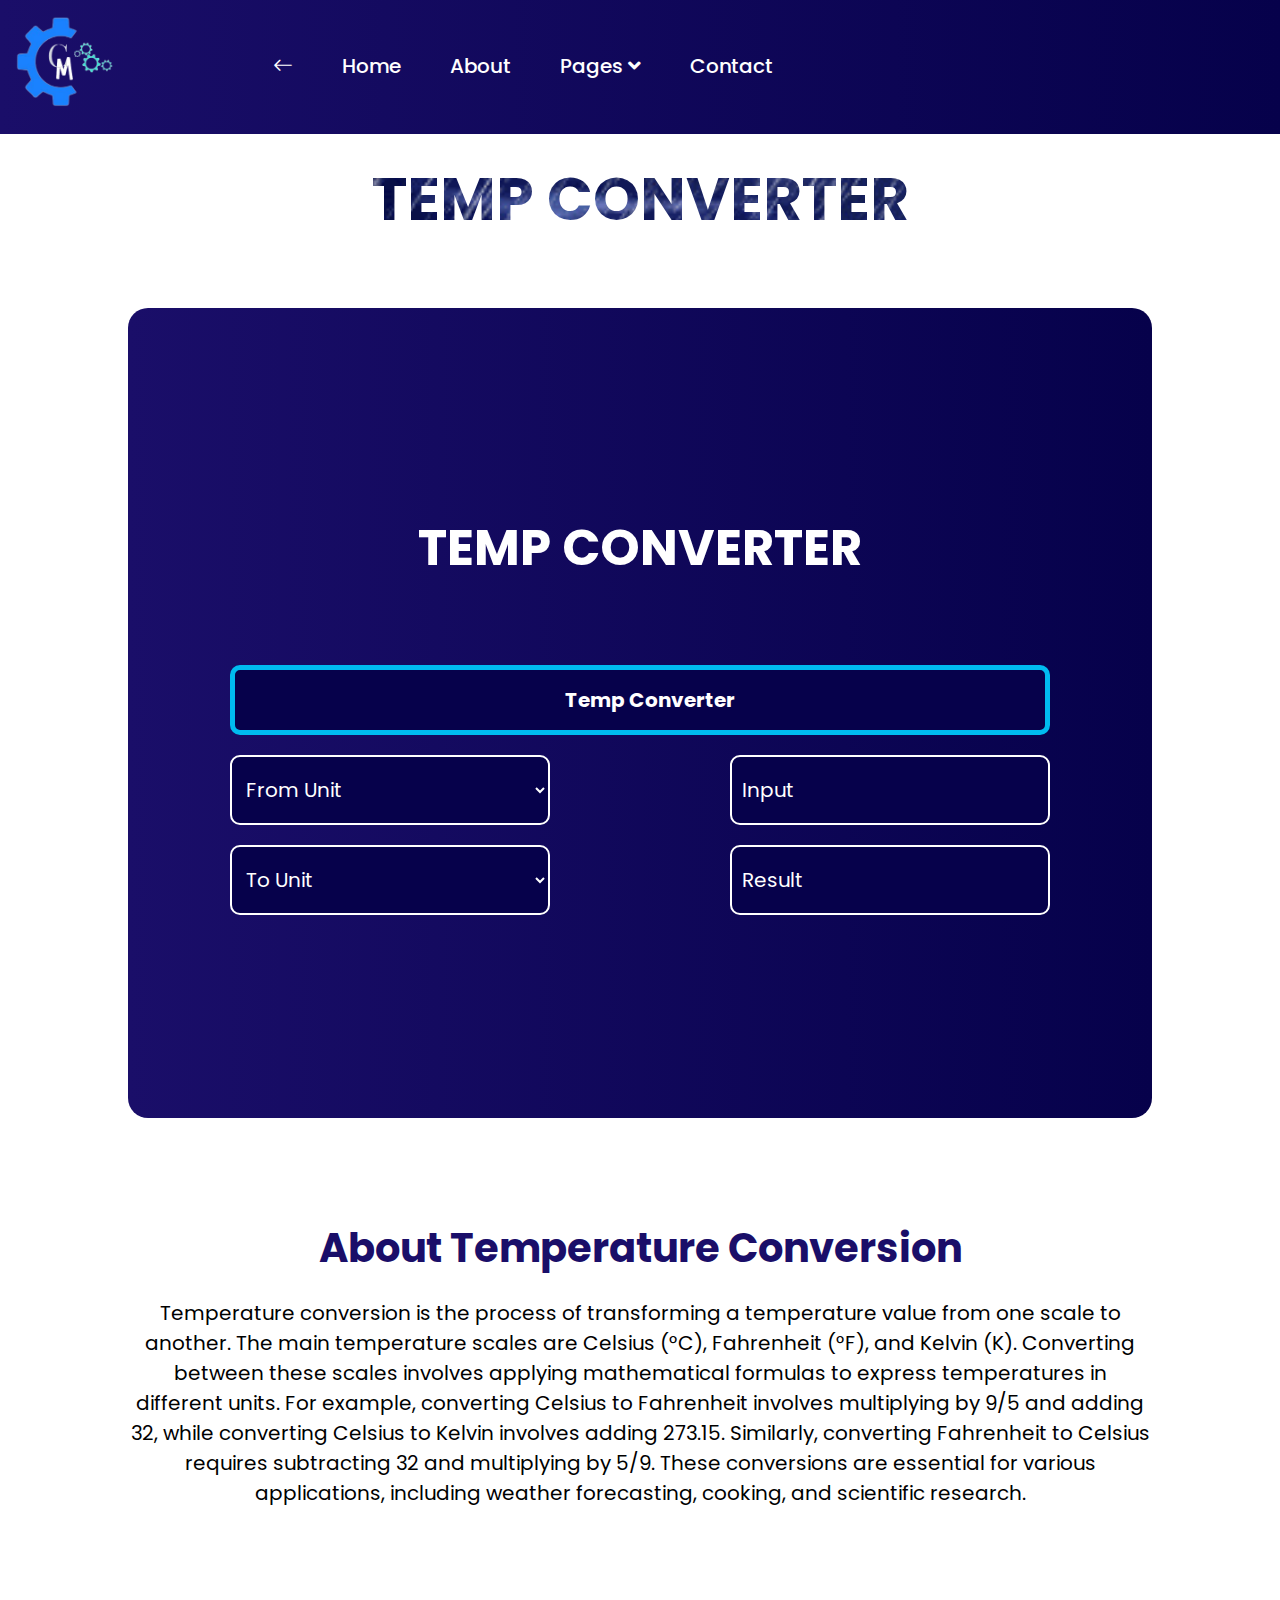
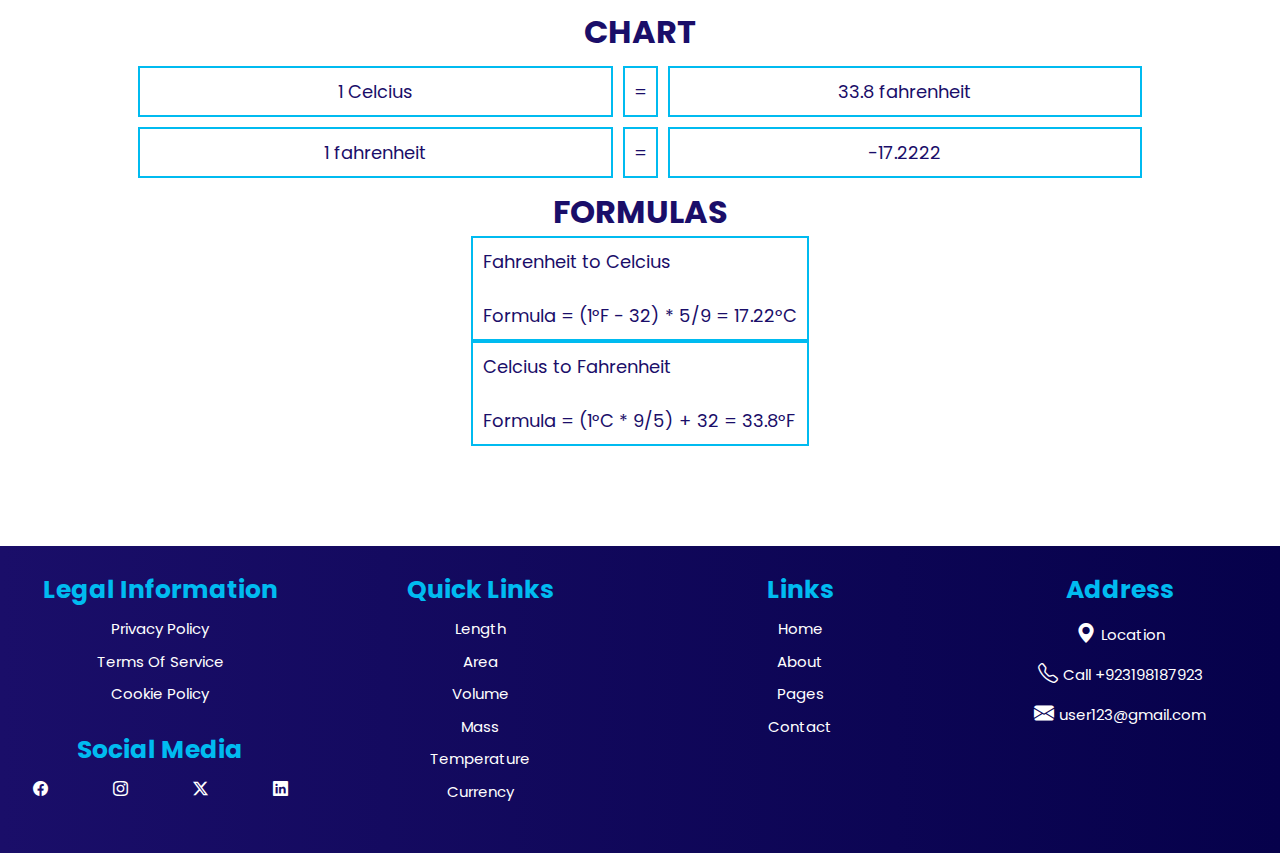
<file: temp.html>
<!DOCTYPE html>
<html lang="en">

<head>
	<meta charset="UTF-8">
	<meta name="viewport" content="width=device-width, initial-scale=1.0">
	<title>Metric Conversion</title>
	<link rel="shortcut icon" href="logo/Logo-Main.jpg" type="image/x-icon">
	<meta name="viewport" content="width=device-width, initial-scale=1">
	<link rel="stylesheet" type="text/css" href="css/font-awesome.css">
	<link rel="stylesheet" href="css/converter.css">
	<link rel="stylesheet" href="css/Article about converters.css">
	<link rel="stylesheet" type="text/css" href="css/style 1.css">
	<link rel="stylesheet" href="css/style-home.css">
	<link rel="stylesheet" href="https://cdn.jsdelivr.net/npm/bootstrap-icons@1.11.3/font/bootstrap-icons.min.css">
	<style>
		::-webkit-scrollbar {
			width: 12px;
		}

		::-webkit-scrollbar-track {
			background-color: #00bbf0;
		}

		::-webkit-scrollbar-thumb {
			background-color: #1a0e69;
			border-radius: 50px;
		}

		::-webkit-scrollbar-thumb:hover {
			background-color: #031942;
		}
	</style>
</head>

<body>

	<!-- header start -->
	<header class="header">
		<div class="container">
			<div class="row v-center">
				<div class="header-item item-left">
					<div class="logo">
						<a href="index.html">
							<img style="width: 100px;" src="LOGO/Main-3logo.png" alt="logo">
						</a>
					</div>
				</div>
				<!-- menu start here -->
				<div class="header-item item-center">
					<div class="menu-overlay">
					</div>
					<nav class="menu">
						<div class="mobile-menu-head">
							<div class="go-back"><i class="fa fa-angle-left"></i></div>
							<div class="current-menu-title"></div>
							<div class="mobile-menu-close">&times;</div>
						</div>
						<ul class="menu-main">
							<li>
								<a id="nav-links" href="index.html"><i class="bi bi-arrow-left"></i></a>
							</li>
							<li>
								<a id="nav-links" href="home.html">Home</a>
							</li>
							<li>
								<a id="nav-links" href="about.html">About</a>
							</li>
							<li class="menu-item-has-children">
								<a id="nav-links" href="#">Pages <i class="fas fa-angle-down"></i></a>
								<div class="sub-menu single-column-menu">
									<ul>
										<li><a href="length.html">Length</a></li>
										<li><a href="Area.html">Area</a></li>
										<li><a href="volume.html">Volume</a></li>
										<li><a href="mass.html">Mass</a></li>
										<li><a href="temp.html">Temperature</a></li>
										<li><a href="currency.html">Currency</a></li>
									</ul>
								</div>
							</li>
							<li>
								<a id="nav-links" href="contact.html">Contact</a>
							</li>
							<li>
							</li>
						</ul>
					</nav>
				</div>
				<!-- menu end here -->
				<div class="header-item item-right">
					<div class="mobile-menu-trigger">
						<span></span>
					</div>
				</div>
			</div>
		</div>
	</header>

	<!-- header end -->

	<!-- MAIN HEADING FOR PAGE START  -->

<div class="h1-mainpage-heading" style="display: flex; justify-content: center; align-items: center; flex-wrap: wrap; text-align: center; font-size: 60px; padding-top: 20px; font-weight: bold; background: url(Images/TDK0.gif); background-size: cover;
background-position: center;
color: transparent;
background-clip: text;
-webkit-background-clip: text;">TEMP CONVERTER
</div>

<!-- MAIN HEADING FOR PAGE END  -->

	<!-- SECTION START  -->

	<section class="converter" style="margin-bottom: 5vh;">
		<div class="container_converter">
			<div class="main-heading">
				<h1>TEMP CONVERTER</h1>
			</div>
			<div class="div-h1">
				<span>Temp Converter </span>
			</div>

			<div class="input-boxes-1">
				<div class="input-top-2">
					<select name="" id="inputType" class="select">
						<option value="" disabled selected>From Unit</option>
						<option value="celsius">Celsius</option>
						<option value="fahrenheit">Fahrenheit</option>
					</select>
				</div>
				<div class="input-top-1">
					<input type="number" placeholder="Input" class="input-1" id="input">
				</div>
			</div>
			<div class="input-boxes-2">
				<div class="input-bottom-2">
					<select name="" id="resultType" class="select">
						<option value="" disabled selected>To Unit</option>
						<option value="fahrenheit">Fahrenheit</option>
						<option value="celsius">Celsius</option>
					</select>
				</div>
				<div class="input-bottom-1">
					<input type="number" placeholder="Result" class="inout-3" id="result" readonly>
				</div>
			</div>
		</div>
	</section>

	<!-- SECTION END  -->

	<!-- ABOUT LENGTH START -->


	<div class="about-converter">
		<div class="about-container">
			<div class="about-article">
				<h2>About Temperature Conversion</h2>
				<p>Temperature conversion is the process of transforming a temperature value from one scale to another.
					The main temperature scales are Celsius (°C), Fahrenheit (°F), and Kelvin (K). Converting between
					these scales involves applying mathematical formulas to express temperatures in different units. For
					example, converting Celsius to Fahrenheit involves multiplying by 9/5 and adding 32, while
					converting Celsius to Kelvin involves adding 273.15. Similarly, converting Fahrenheit to Celsius
					requires subtracting 32 and multiplying by 5/9. These conversions are essential for various
					applications, including weather forecasting, cooking, and scientific research.</p>
			</div>

			<div class="chart-head">
				<h1 style="color: #1a0e69;">CHART</h1>
			</div>
			<div class="chart-grid">
				<div class="length-grid" id="box-1">1 Celcius</div>
				<div class="length-grid" id="box-1">=</div>
				<div class="length-grid" id="box-2">33.8 fahrenheit</div>
				<div class="length-grid" id="box-3">1 fahrenheit</div>
				<div class="length-grid" id="box-1">=</div>
				<div class="length-grid" id="box-4">-17.2222</div>
			</div>

			<div class="chart-formula-head">
				<h1 style="color: #1a0e69;">FORMULAS</h1>
			</div>
			<div class="chart-formula-grid">
				<div class="length-formula-grid" id="box-1">Fahrenheit to Celcius <br> <br> Formula = (1°F - 32) * 5/9 =
					17.22°C</div>
				<div class="length-formula-grid" id="box-2">Celcius to Fahrenheit <br><br> Formula = (1°C * 9/5) + 32 =
					33.8°F</div>
			</div>
		</div>
	</div>


	<!-- ABOUT LENGTH END  -->

	<!-- FOOTER START  -->

	<section class="section">
		<div class="main-list">
			<div class="list-2">
				<h4>Legal Information</h4>
				<a href="">
					<li>Privacy Policy</li>
				</a>
				<a href="">
					<li>Terms Of Service</li>
				</a>
				<a href="">
					<li>Cookie Policy</li>
				</a>

				<div class="address-icons">
					<h4>Social Media</h4>
					<div class="add-icons">
						<a href="https://www.facebook.com/">
							<li><i class="bi bi-facebook"></i></li>
						</a>
						<a href="https://www.instagram.com/?hl=en">
							<li><i class="bi bi-instagram"></i></li>
						</a>
						<a href="https://m.twitter.com/login">
							<li><i class="bi bi-twitter-x"></i></li>
						</a>
						<a href="https://www.linkedin.com/">
							<li><i class="bi bi-linkedin"></i></li>
						</a>
					</div>
				</div>
			</div>

			<div class="list-3">
				<h4>Quick Links</h4>
				<a href="length.html">
					<li>Length</li>
				</a>
				<a href="Area.html">
					<li>Area</li>
				</a>
				<a href="volume.html">
					<li>Volume</li>
				</a>
				<a href="mass.html">
					<li>Mass</li>
				</a>
				<a href="temp.html">
					<li>Temperature</li>
				</a>
				<a href="currency.html">
					<li>Currency</li>
				</a>
			</div>

			<div class="list-4">
				<h4>Links</h4>
				<a href="home.html">
					<li>Home</li>
				</a>
				<a href="about.html">
					<li>About</li>
				</a>
				<a href="page.html">
					<li>Pages</li>
				</a>
				<a href="contact.html">
					<li>Contact</li>
				</a>
			</div>

			<div class="list-1">
				<h4>Address</h4>
				<a href="">
					<li><i class="bi bi-geo-alt-fill"></i>Location</li>
				</a>
				<a href="">
					<li><i class="bi bi-telephone"></i>Call +923198187923</li>
				</a>
				<a href="">
					<li><i class="bi bi-envelope-fill"></i>user123@gmail.com</li>
				</a>
			</div>
		</div>
	</section>


	<script src="js/script.js"></script>
	<script src="js/temp-convert.js"></script>
</body>

</html>
</file>
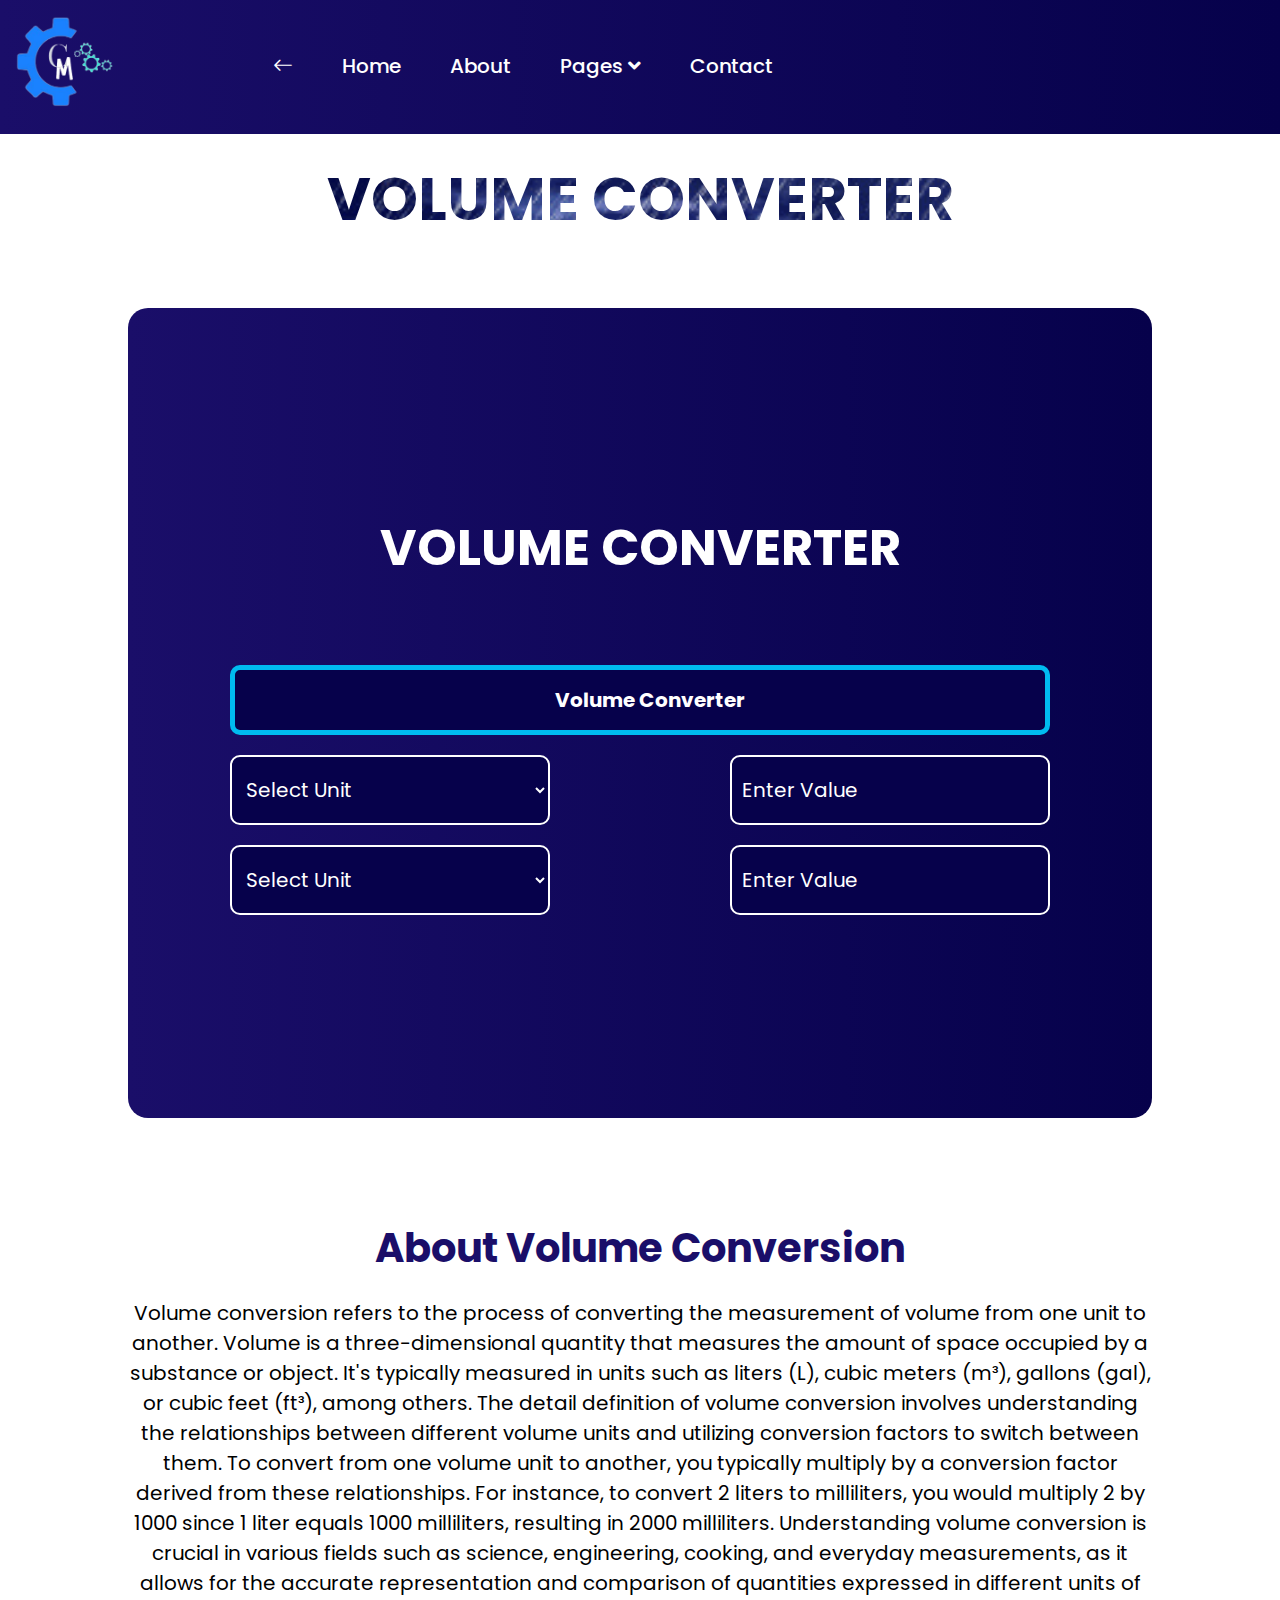
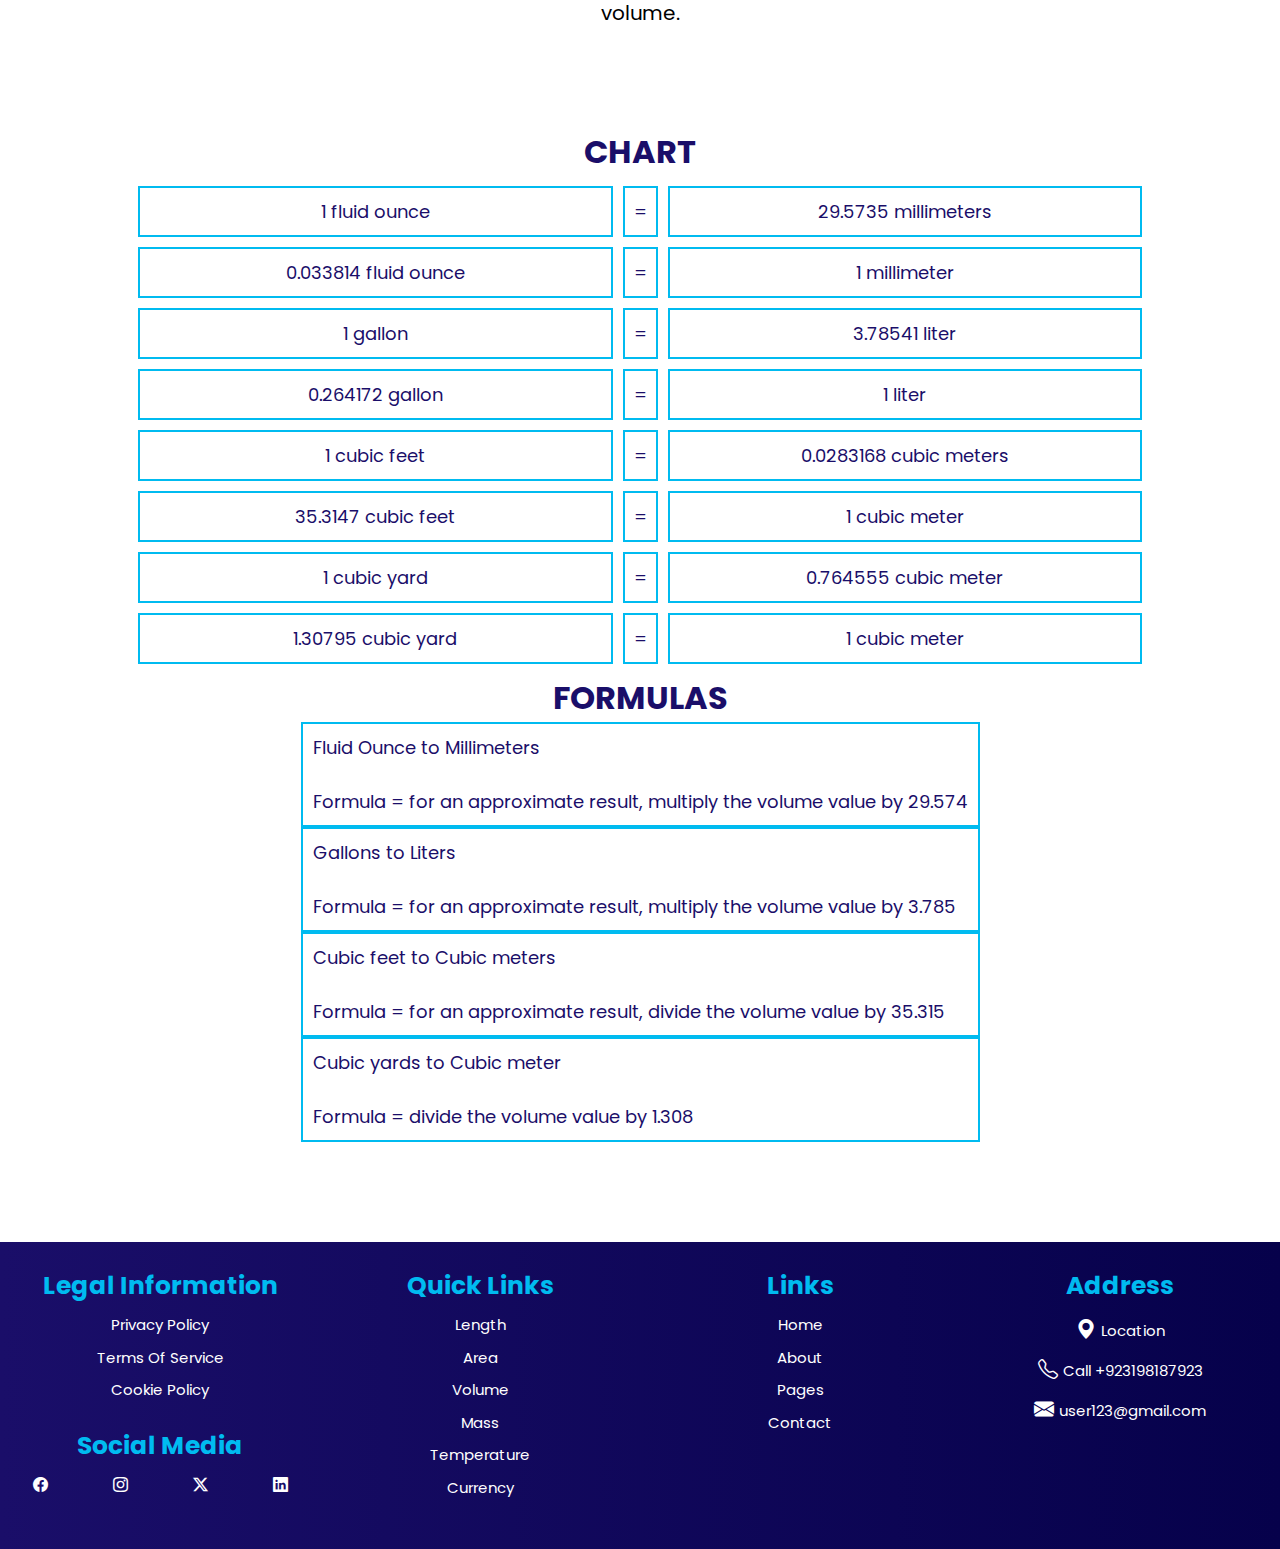
<file: volume.html>
<!DOCTYPE html>
<html lang="en">

<head>
	<meta charset="UTF-8">
	<meta name="viewport" content="width=device-width, initial-scale=1.0">
	<title>Metric Conversion</title>
	<link rel="shortcut icon" href="logo/Logo-Main.jpg" type="image/x-icon">
	<meta name="viewport" content="width=device-width, initial-scale=1">
	<link rel="stylesheet" type="text/css" href="css/font-awesome.css">
	<link rel="stylesheet" type="text/css" href="css/style 1.css">
	<link rel="stylesheet" href="css/converter.css">
	<link rel="stylesheet" href="css/Article about converters.css">
	<link rel="stylesheet" href="css/style-home.css">
	<link rel="stylesheet" href="https://cdn.jsdelivr.net/npm/bootstrap-icons@1.11.3/font/bootstrap-icons.min.css">
	<style>
		::-webkit-scrollbar {
			width: 12px;
		}

		::-webkit-scrollbar-track {
			background-color: #00bbf0;
		}

		::-webkit-scrollbar-thumb {
			background-color: #1a0e69;
			border-radius: 50px;
		}

		::-webkit-scrollbar-thumb:hover {
			background-color: #031942;
		}
	</style>
</head>

<body>

	<!-- header start -->
	<header class="header">
		<div class="container">
			<div class="row v-center">
				<div class="header-item item-left">
					<div class="logo">
						<a href="index.html">
							<img style="width: 100px;" src="LOGO/Main-3logo.png" alt="logo">
						</a>
					</div>
				</div>
				<!-- menu start here -->
				<div class="header-item item-center">
					<div class="menu-overlay">
					</div>
					<nav class="menu">
						<div class="mobile-menu-head">
							<div class="go-back"><i class="fa fa-angle-left"></i></div>
							<div class="current-menu-title"></div>
							<div class="mobile-menu-close">&times;</div>
						</div>
						<ul class="menu-main">
							<li>
								<a id="nav-links" href="index.html"><i class="bi bi-arrow-left"></i></a>
							</li>
							<li>
								<a id="nav-links" href="home.html">Home</a>
							</li>
							<li>
								<a id="nav-links" href="about.html">About</a>
							</li>

							<li class="menu-item-has-children">
								<a id="nav-links" href="#">Pages <i class="fas fa-angle-down"></i></a>
								<div class="sub-menu single-column-menu">
									<ul>
										<li><a href="length.html">Length</a></li>
										<li><a href="Area.html">Area</a></li>
										<li><a href="volume.html">Volume</a></li>
										<li><a href="mass.html">Mass</a></li>
										<li><a href="temp.html">Temperature</a></li>
										<li><a href="currency.html">Currency</a></li>
									</ul>
								</div>
							</li>
							<li>
								<a id="nav-links" href="contact.html">Contact</a>
							</li>
							<li>
							</li>
						</ul>
					</nav>
				</div>
				<!-- menu end here -->
				<div class="header-item item-right">
					<div class="mobile-menu-trigger">
						<span></span>
					</div>
				</div>
			</div>
		</div>
	</header>

	<!-- header end -->

	<!-- MAIN HEADING FOR PAGE START  -->

<div class="h1-mainpage-heading" style="display: flex; justify-content: center; align-items: center; flex-wrap: wrap; text-align: center; font-size: 60px; padding-top: 20px; font-weight: bold; background: url(Images/TDK0.gif); background-size: cover;
background-position: center;
color: transparent;
background-clip: text;
-webkit-background-clip: text;">VOLUME CONVERTER
</div>

<!-- MAIN HEADING FOR PAGE END  -->

	<!-- SECTION START  -->

	<section class="converter" style="margin-bottom: 5vh;">
		<div class="container_converter">
			<div class="main-heading">
				<h1>VOLUME CONVERTER</h1>
			</div>
			<div class="div-h1">
				<span>Volume Converter </span>
			</div>

			<div class="input-boxes-1">
				<div class="input-top-2">
					<select name="" id="inputType" class="select">
						<option value="" disabled selected>Select Unit</option>
						<option value="fluid-ounces">Fluid Ounces</option>
						<option value="milliliters">Milliliters</option>
						<option value="gallons">Gallons</option>
						<option value="liters">Liters</option>
						<option value="cubic-feet">Cubic Feet</option>
						<option value="cubic-meters">Cubic Meters</option>
						<option value="cubic-yards">Cubic Yards</option>
					</select>
				</div>
				<div class="input-top-1">
					<input type="number" placeholder="Enter Value" class="input-1" id="input">
				</div>
			</div>
			<div class="input-boxes-2">
				<div class="input-bottom-2">
					<select name="" id="resultType" class="select">
						<option value="" disabled selected>Select Unit</option>
						<option value="fluid-ounces">Fluid Ounces</option>
						<option value="milliliters">Milliliters</option>
						<option value="gallons">Gallons</option>
						<option value="liters">Liters</option>
						<option value="cubic-feet">Cubic Feet</option>
						<option value="cubic-meters">Cubic Meters</option>
						<option value="cubic-yards">Cubic Yards</option>
					</select>
				</div>
				<div class="input-bottom-1">
					<input type="number" placeholder="Enter Value" class="inout-3" id="result" readonly>
				</div>
			</div>
		</div>
	</section>

	<!-- SECTION END  -->

	<!-- ABOUT LENGTH START -->

	<div class="about-converter">
		<div class="about-container">
			<div class="about-article">
				<h2>About Volume Conversion</h2>
				<p>Volume conversion refers to the process of converting the measurement of volume from one unit to
					another. Volume is a three-dimensional quantity that measures the amount of space occupied by a
					substance or object. It's typically measured in units such as liters (L), cubic meters (m³), gallons
					(gal), or cubic feet (ft³), among others. The detail definition of volume conversion involves
					understanding the relationships between different volume units and utilizing conversion factors to
					switch between them. To convert from one volume unit to another, you typically multiply by a
					conversion factor derived from these relationships. For instance, to convert 2 liters to
					milliliters, you would multiply 2 by 1000 since 1 liter equals 1000 milliliters, resulting in 2000
					milliliters. Understanding volume conversion is crucial in various fields such as science,
					engineering, cooking, and everyday measurements, as it allows for the accurate representation and
					comparison of quantities expressed in different units of volume.
				</p>
			</div>

			<div class="chart-head">
				<h1 style="color: #1a0e69;">CHART</h1>
			</div>
			<div class="chart-grid">
				<div class="length-grid" id="box-1">1 fluid ounce</div>
				<div class="length-grid" id="box-1">=</div>
				<div class="length-grid" id="box-2">29.5735 millimeters</div>
				<div class="length-grid" id="box-3">0.033814 fluid ounce</div>
				<div class="length-grid" id="box-1">=</div>
				<div class="length-grid" id="box-4">1 millimeter</div>
				<div class="length-grid" id="box-5">1 gallon</div>
				<div class="length-grid" id="box-1">=</div>
				<div class="length-grid" id="box-6">3.78541 liter</div>
				<div class="length-grid" id="box-7">0.264172 gallon</div>
				<div class="length-grid" id="box-1">=</div>
				<div class="length-grid" id="box-8">1 liter</div>
				<div class="length-grid" id="box-9">1 cubic feet</div>
				<div class="length-grid" id="box-1">=</div>
				<div class="length-grid" id="box-10">0.0283168 cubic meters</div>
				<div class="length-grid" id="box-11">35.3147 cubic feet</div>
				<div class="length-grid" id="box-1">=</div>
				<div class="length-grid" id="box-12">1 cubic meter</div>
				<div class="length-grid" id="box-13">1 cubic yard</div>
				<div class="length-grid" id="box-1">=</div>
				<div class="length-grid" id="box-14">0.764555 cubic meter</div>
				<div class="length-grid" id="box-15">1.30795 cubic yard</div>
				<div class="length-grid" id="box-1">=</div>
				<div class="length-grid" id="box-16">1 cubic meter</div>
			</div>

			<div class="chart-formula-head">
				<h1 style="color: #1a0e69;">FORMULAS</h1>
			</div>
			<div class="chart-formula-grid">
				<div class="length-formula-grid" id="box-1">Fluid Ounce to Millimeters <br> <br> Formula = for an
					approximate result, multiply the volume value by 29.574</div>
				<div class="length-formula-grid" id="box-2">Gallons to Liters <br><br> Formula = for an approximate
					result, multiply the volume value by 3.785</div>
				<div class="length-formula-grid" id="box-3">Cubic feet to Cubic meters <br><br> Formula = for an
					approximate result, divide the volume value by 35.315</div>
				<div class="length-formula-grid" id="box-4">Cubic yards to Cubic meter <br><br> Formula = divide the
					volume value by 1.308</div>
			</div>
		</div>
	</div>

	<!-- ABOUT LENGTH END  -->

	<!-- FOOTER START  -->

	<section class="section">
		<div class="main-list">
			<div class="list-2">
				<h4>Legal Information</h4>
				<a href="">
					<li>Privacy Policy</li>
				</a>
				<a href="">
					<li>Terms Of Service</li>
				</a>
				<a href="">
					<li>Cookie Policy</li>
				</a>

				<div class="address-icons">
					<h4>Social Media</h4>
					<div class="add-icons">
						<a href="https://www.facebook.com/">
							<li><i class="bi bi-facebook"></i></li>
						</a>
						<a href="https://www.instagram.com/?hl=en">
							<li><i class="bi bi-instagram"></i></li>
						</a>
						<a href="https://m.twitter.com/login">
							<li><i class="bi bi-twitter-x"></i></li>
						</a>
						<a href="https://www.linkedin.com/">
							<li><i class="bi bi-linkedin"></i></li>
						</a>
					</div>
				</div>
			</div>

			<div class="list-3">
				<h4>Quick Links</h4>
				<a href="length.html">
					<li>Length</li>
				</a>
				<a href="Area.html">
					<li>Area</li>
				</a>
				<a href="volume.html">
					<li>Volume</li>
				</a>
				<a href="mass.html">
					<li>Mass</li>
				</a>
				<a href="temp.html">
					<li>Temperature</li>
				</a>
				<a href="currency.html">
					<li>Currency</li>
				</a>
			</div>

			<div class="list-4">
				<h4>Links</h4>
				<a href="home.html">
					<li>Home</li>
				</a>
				<a href="about.html">
					<li>About</li>
				</a>
				<a href="page.html">
					<li>Pages</li>
				</a>
				<a href="contact.html">
					<li>Contact</li>
				</a>
			</div>

			<div class="list-1">
				<h4>Address</h4>
				<a href="">
					<li><i class="bi bi-geo-alt-fill"></i>Location</li>
				</a>
				<a href="">
					<li><i class="bi bi-telephone"></i>Call +923198187923</li>
				</a>
				<a href="">
					<li><i class="bi bi-envelope-fill"></i>user123@gmail.com</li>
				</a>
			</div>
		</div>
	</section>


	<script src="js/script.js"></script>
	<script src="js/volume-convert.js"></script>
</body>

</html>
</file>
<file: css/style-index.css>
@import url("https://fonts.googleapis.com/css2?family=Lato:wght@400;700&family=Open+Sans:wght@300;400;600;700&display=swap");
body {
  font-family: "Open Sans", sans-serif;
  color: #0c0c0c;
  background-color: #ffffff;
  overflow-x: hidden;
}

.layout_padding {
  padding: 90px 0;
}

.layout_padding2 {
  padding: 75px 0;
}

.layout_padding2-top {
  padding-top: 75px;
}

.layout_padding2-bottom {
  padding-bottom: 75px;
}

.layout_padding-top {
  padding-top: 90px;
}

.layout_padding-bottom {
  padding-bottom: 90px;
}

.heading_container {
  display: -webkit-box;
  display: -ms-flexbox;
  display: flex;
  -webkit-box-orient: vertical;
  -webkit-box-direction: normal;
      -ms-flex-direction: column;
          flex-direction: column;
  -webkit-box-align: start;
      -ms-flex-align: start;
          align-items: flex-start;
}

.heading_container h2 {
  position: relative;
  font-weight: bold;
  margin-bottom: 0;
}

.heading_container h2 span {
  color: #00bbf0;
}

.heading_container p {
  margin-top: 10px;
  margin-bottom: 0;
}

.heading_container.heading_center {
  -webkit-box-align: center;
      -ms-flex-align: center;
          align-items: center;
  text-align: center;
}

a,
a:hover,
a:focus {
  text-decoration: none;
}

a:hover,
a:focus {
  color: initial;
}

.btn,
.btn:focus {
  outline: none !important;
  -webkit-box-shadow: none;
          box-shadow: none;
}

/*header section*/
.hero_area {
  position: relative;
  min-height: 100vh;
  display: -webkit-box;
  display: -ms-flexbox;
  display: flex;
  -webkit-box-orient: vertical;
  -webkit-box-direction: normal;
      -ms-flex-direction: column;
          flex-direction: column;
}

.hero_area .hero_bg_box {
  position: absolute;
  top: 0;
  left: 0;
  width: 100%;
  height: 100%;
  display: -webkit-box;
  display: -ms-flexbox;
  display: flex;
  -webkit-box-pack: center;
      -ms-flex-pack: center;
          justify-content: center;
  -webkit-box-align: end;
      -ms-flex-align: end;
          align-items: flex-end;
  overflow: hidden;
  z-index: -1;
}

.hero_area .hero_bg_box .bg_img_box {
  min-width: 100%;
  min-height: 100%;
}

.hero_area .hero_bg_box img {
  min-width: 100%;
  min-height: 100%;
}

.sub_page .hero_area {
  min-height: auto;
  background: linear-gradient(130deg, #231a6f, #0f054c);
}

.sub_page .hero_area .hero_bg_box {
  display: none;
}

.header_section {
  padding: 15px 0;
}

.header_section .container-fluid {
  padding-right: 25px;
  padding-left: 25px;
}

.navbar-brand span {
  font-weight: bold;
  font-size: 34px;
  color: #ffffff;
}

.custom_nav-container {
  padding: 0;
}

.custom_nav-container .navbar-nav {
  margin-left: auto;
}

.custom_nav-container .navbar-nav .nav-item .nav-link {
  padding: 5px 20px;
  color: #ffffff;
  text-align: center;
  text-transform: uppercase;
  border-radius: 5px;
  -webkit-transition: all 0.3s;
  transition: all 0.3s;
}

.custom_nav-container .navbar-nav .nav-item:hover .nav-link, .custom_nav-container .navbar-nav .nav-item.active .nav-link {
  color: #00bbf0;
}

.custom_nav-container .navbar-nav .nav-item.active .nav-link {
  font-weight: 600;
}

.custom_nav-container .nav_search-btn {
  width: 35px;
  height: 35px;
  padding: 0;
  border: none;
  color: #ffffff;
}

.custom_nav-container .nav_search-btn:hover {
  color: #00bbf0;
}

.custom_nav-container .navbar-toggler {
  outline: none;
}

.custom_nav-container .navbar-toggler {
  padding: 0;
  width: 37px;
  height: 42px;
  -webkit-transition: all 0.3s;
  transition: all 0.3s;
}

.custom_nav-container .navbar-toggler span {
  display: block;
  width: 35px;
  height: 4px;
  background-color: #ffffff;
  margin: 7px 0;
  -webkit-transition: all 0.3s;
  transition: all 0.3s;
  position: relative;
  border-radius: 5px;
  transition: all 0.3s;
}

.custom_nav-container .navbar-toggler span::before, .custom_nav-container .navbar-toggler span::after {
  content: "";
  position: absolute;
  left: 0;
  height: 100%;
  width: 100%;
  background-color: #ffffff;
  top: -10px;
  border-radius: 5px;
  -webkit-transition: all 0.3s;
  transition: all 0.3s;
}

.custom_nav-container .navbar-toggler span::after {
  top: 10px;
}

.custom_nav-container .navbar-toggler[aria-expanded="true"] {
  -webkit-transform: rotate(360deg);
          transform: rotate(360deg);
}

.custom_nav-container .navbar-toggler[aria-expanded="true"] span {
  -webkit-transform: rotate(45deg);
          transform: rotate(45deg);
}

.custom_nav-container .navbar-toggler[aria-expanded="true"] span::before, .custom_nav-container .navbar-toggler[aria-expanded="true"] span::after {
  -webkit-transform: rotate(90deg);
          transform: rotate(90deg);
  top: 0;
}

/*end header section*/

/* slider section */

.slider_section {
  -webkit-box-flex: 1;
      -ms-flex: 1;
          flex: 1;
  display: -webkit-box;
  display: -ms-flexbox;
  display: flex;
  -webkit-box-align: center;
      -ms-flex-align: center;
          align-items: center;
  position: relative;
  padding: 45px 0 145px 0;
}

.slider_section .row {
  -webkit-box-align: center;
      -ms-flex-align: center;
          align-items: center;
}

.slider_section #customCarousel1 {
  width: 100%;
  position: unset;
}

.slider_section .detail-box {
  color: #00204a;
}

.slider_section .detail-box h1 {
  font-size: 3rem;
  font-weight: bold;
  text-transform: uppercase;
  margin-bottom: 15px;
  color: #ffffff;
}

.slider_section .detail-box p {
  color: #fefefe;
  font-size: 14px;
}

.slider_section .detail-box .btn-box {
  display: -webkit-box;
  display: -ms-flexbox;
  display: flex;
  margin: 0 -5px;
  margin-top: 25px;
}

.slider_section .detail-box .btn-box a {
  margin: 5px;
  text-align: center;
  width: 165px;
}

.slider_section .detail-box .btn-box .btn1 {
  display: inline-block;
  padding: 10px 15px;
  background-color: #00bbf0;
  color: #ffffff;
  border-radius: 0;
  -webkit-transition: all 0.3s;
  transition: all 0.3s;
  border: none;
}

.slider_section .detail-box .btn-box .btn1:hover {
  background-color: #007fa4;
}

.slider_section .detail-box .btn-box .btn2 {
  display: inline-block;
  padding: 10px 15px;
  background-color: #000000;
  color: #ffffff;
  border-radius: 0;
  -webkit-transition: all 0.3s;
  transition: all 0.3s;
  border: none;
}

.slider_section .detail-box .btn-box .btn2:hover {
  background-color: black;
}

.slider_section .img-box {
  margin: 45px 0;
}

.slider_section .img-box img {
  width: 100%;
  -webkit-animation: upDown 5s infinite;
          animation: upDown 5s infinite;
}

@-webkit-keyframes upDown {
  0% {
    -webkit-transform: translateY(-45px);
            transform: translateY(-45px);
  }
  50% {
    -webkit-transform: translateY(45px);
            transform: translateY(45px);
  }
  100% {
    -webkit-transform: translateY(-45px);
            transform: translateY(-45px);
  }
}

@keyframes upDown {
  0% {
    -webkit-transform: translateY(-45px);
            transform: translateY(-45px);
  }
  50% {
    -webkit-transform: translateY(45px);
            transform: translateY(45px);
  }
  100% {
    -webkit-transform: translateY(-45px);
            transform: translateY(-45px);
  }
}

.slider_section .carousel-indicators {
  position: unset;
  margin: 0;
  -webkit-box-pack: center;
      -ms-flex-pack: center;
          justify-content: center;
  -webkit-box-align: center;
      -ms-flex-align: center;
          align-items: center;
}

.slider_section .carousel-indicators li {
  background-color: #ffffff;
  width: 12px;
  height: 12px;
  border-radius: 100%;
  opacity: 1;
}

.slider_section .carousel-indicators li.active {
  width: 20px;
  height: 20px;
  background-color: #00bbf0;
}

/* SERVICES SECTION START */

.service {
  display: flex;
  justify-content: center;
}

.service h3 {
  font-size: 40px;
  color: #00bbf0;
  font-weight: bolder;
  font-family: 'poppins' sans-serif;
}

.service a {
  text-decoration: none;
  position: relative;
  color: black;
}

.service a::after {
  content: "";
  position: absolute;
  background-color: #031942;
  height: 3px;
  width: 0;
  left: 0;
  bottom: -10px;
  transition: 0.3s all;
}

.service a:hover::after {
  width: 100%;
}

.service h2 {
  font-size: 35px;
  font-weight: bold;
  margin-top: 50px;
}

.service h3 span {
  color: black;
  margin-right: 15px;
}

.service-para {
  display: flex;
  justify-content: center;
}

.service-para p {
  font-size: 15px;
  font-family: 'poppins';
  text-align: center;
  padding-top: 50px;
}

.service-para p span {
  color: #00bbf0;
}

.service-span {
  display: flex;
  justify-content: space-evenly;
  flex-wrap: wrap;
}

.service-span1 .span-1 {
  display: flex;
  justify-content: space-evenly;
  flex-wrap: wrap;
  margin-bottom: 30px;
}

.service-span1 .span-1 .img1,
.img2,
.img3 {
  margin-bottom: 30px;
  transition: all ease-in-out 0.3s;
}

.service-span1 .span-1 .img1:hover,
.img2:hover,
.img3:hover {
  transform: scale(1.1);
}

.span-1 .img1 a {
  text-decoration: none;
  color: #00bbf0;
  text-align: center;
  font-weight: bold;
  transition: all 0.5s ease-in-out;
}

.span-1 .img1 a:hover {
  color: #06014b;
  font-size: 20px;
  text-shadow: #031942d7 5px;
}

.span-1 .img1 a i {
  font-size: 10px;
}

.span-1 .img2 a {
  text-decoration: none;
  color: #00bbf0;
  text-align: center;
  font-weight: bold;
  transition: all 0.5s ease-in-out;
}

.span-1 .img2 a:hover {
  color: #06014b;
  font-size: 20px;
  text-shadow: #031942d7 5px;
}

.span-1 .img2 a i {
  font-size: 10px;
}

.span-1 .img3 a {
  text-decoration: none;
  color: #00bbf0;
  text-align: center;
  font-weight: bold;
  transition: all 0.5s ease-in-out;
}

.span-1 .img3 a:hover {
  color: #031942d7;
  font-size: 20px;
  text-shadow: #031942d7 5px;
}

.span-1 .img3 a i {
  font-size: 10px;
}

.service-span2 .span-2 {
  margin-bottom: 100px;
}

.service-span2 .span-2 .img4,
.img5,
.img6 {
  margin-bottom: 30px;
  transition: all ease-in-out 0.3s;
}

.service-span2 .span-2 .img4:hover,
.img5:hover,
.img6:hover {
  transform: scale(1.1);
}

.span-2 .img4 a {
  text-decoration: none;
  color: #00bbf0;
  text-align: center;
  font-weight: bold;
  transition: all 0.5s ease-in-out;
}

.span-2 .img4 a:hover {
  color: #06014b;
  font-size: 20px;
  text-shadow: #031942d7 5px;
}

.span-2 .img4 a i {
  font-size: 10px;
}

.span-2 .img5 a {
  text-decoration: none;
  color: #00bbf0;
  text-align: center;
  font-weight: bold;
  transition: all 0.5s ease-in-out;
}

.span-2 .img5 a:hover {
  color: #06014b;
  font-size: 20px;
  text-shadow: #031942d7 5px;
}

.span-2 .img5 a i {
  font-size: 10px;
}

.span-2 .img6 a {
  text-decoration: none;
  color: #00bbf0;
  text-align: center;
  font-weight: bold;
  transition: all 0.5s ease-in-out;
}

.span-2 .img6 a:hover {
  color: #06014b;
  font-size: 20px;
  text-shadow: #031942d7 5px;
}

.span-2 .img6 a i {
  font-size: 10px;
}

.service-span2 .span-2 {
  display: flex;
  justify-content: space-evenly;
  flex-wrap: wrap;
}

/* SERVICES END */

/* FOOTER START */

.section {
  background: linear-gradient(to right, #1a0e69, #06014b);
  width: 100%;
  height: 100%;
}

.main-list {
  display: grid;
  grid-template-columns: repeat(auto-fit, minmax(250px, 1fr));
  grid-template-rows: repeat(auto-fit, minmax(400px));
}

.main-list .list-1 {
  margin-bottom: 50px;
}

.main-list .list-1 h4 {
  color: #00bbf0;
  text-align: center;
  font-size: 25px;
  padding-top: 25px;
}

.main-list .list-1 a {
  text-decoration: none;
}

.main-list .list-1 a li {
  list-style-type: none;
  margin-top: 10px;
}

.main-list .list-1 a li:hover {
  color: #00bbf0;
}

.main-list .list-1 a li i {
  color: #fff;
  font-size: 20px;
  margin-right: 5px;
}

.main-list .list-1 a {
  text-decoration: none;
  color: #ffffff;
  font-size: 15px;
  text-align: center;
}

/* LIST 2 */

.main-list .list-2 {
  margin-bottom: 50px;
}

.main-list .list-2 h4 {
  color: #00bbf0;
  text-align: center;
  font-size: 25px;
  padding-top: 25px;
}

.main-list .list-2 a {
  text-decoration: none;
  color: #ffffff;
  font-size: 15px;
  text-align: center;
}

.main-list .list-2 a li {
  list-style-type: none;
  margin-top: 10px;
}

.main-list .list-2 a li:hover {
  color: #00bbf0;
}


.main-list .list-2 .address-icons .add-icons {
  display: grid;

  grid-template-columns: repeat(4, 1fr);
}

.main-list .list-2 .address-icons .add-icons a .main-list .list-2 .address-icons .add-icons a li i {
  margin-right: 15px;
  font-size: 20px;
  transition: all ease 0.5s;
}

.main-list .list-2 .address-icons .add-icons a li i:hover {
  color: #00bbf0;
  transform: scale(1.5);
}

/* LIST 3 */

.main-list .list-3 {
  margin-bottom: 50px;
}

.main-list .list-3 h4 {
  color: #00bbf0;
  text-align: center;
  font-size: 25px;
  padding-top: 25px;
}

.main-list .list-3 a {
  text-decoration: none;
}

.main-list .list-3 a li {
  list-style-type: none;
  margin-top: 10px;
}

.main-list .list-3 a li:hover {
  color: #00bbf0;
}

.main-list .list-3 a li i {
  color: #fff;
  font-size: 20px;
  margin-right: 5px;
}

.main-list .list-3 a {
  text-decoration: none;
  color: #ffffff;
  font-size: 15px;
  text-align: center;
}

.main-list .list-4 {
  margin-bottom: 50px;
}

.main-list .list-4 h4 {
  color: #00bbf0;
  text-align: center;
  font-size: 25px;
  padding-top: 25px;
}

.main-list .list-4 a {
  text-decoration: none;
}

.main-list .list-4 a li {
  list-style-type: none;
  margin-top: 10px;
}

.main-list .list-4 a li:hover {
  color: #00bbf0;
}

.main-list .list-4 a li i {
  color: #fff;
  font-size: 20px;
  margin-right: 5px;
}

.main-list .list-4 a {
  text-decoration: none;
  color: #ffffff;
  font-size: 15px;
  text-align: center;
}

/* FOOTER END */
</file>
<file: css/style.css>
@import url('https://fonts.googleapis.com/css2?family=Poppins:wght@400;500;600;700&display=swap');

body {
	line-height: 1.5;
	font-family: 'Poppins', sans-serif;
	font-weight: 400;
}

* {
	margin: 0;
	padding: 0;
	box-sizing: border-box;
}

:before, :after {
	box-sizing: border-box;
}

.container {
	max-width: 1800px;
	margin: auto;
}

.row {
	display: flex;
	flex-wrap: wrap;
}

.v-center {
	align-items: center;
	
}

ul {
	list-style: none;
	margin: 0;
	padding: 0;
}

a {
	text-decoration: none;
}

#nav-links{
	margin-left: 20px;
	font-size: 20px;
}

.menu-main button a{
	text-decoration: none;
	margin-left: 20px;
	font-size: 20px;
	font-weight: 500;
	color: white;
	position: relative;
	text-transform: capitalize;
	transition: color 0.3s ease;
}

.menu-main button{
	width: 20px;
}

/* header */
.header {
	display: block;
	width: 100%;
	position: relative;
	z-index: 99;
	padding: 15px;
	/* background: linear-gradient(to top, #06014b, #00204a); */
}

.header .item-left {
	flex: 0 0 17%;
}

.header .logo a {
	font-size: 30px;
	color: #000000;
	font-weight: 700;
	text-decoration: none;
}

.header .item-center {
	flex: 0 0 66%;
}

.header .item-right {
	flex: 0 0 17%;
	display: flex;
	justify-content: flex-end;
}

.header .item-right a {
	text-decoration: none;
	font-size: 16px;
	color: #555555;
	display: inline-block;
	margin-left: 10px;
	transition: color 0.3s ease;
}

.header .menu>ul>li {
	display: inline-block;
	line-height: 50px;
	margin-left: 25px;
}

.header .menu>ul>li>a {
	font-size: 20px;
	font-weight: 500;
	color: white;
	position: relative;
	text-transform: capitalize;
	transition: color 0.3s ease;
}

.header .menu>ul>li .sub-menu {
	position: absolute;
	z-index: 500;
	background-color: #ffffff;
	box-shadow: -2px 2px 70px -25px rgba(0, 0, 0, 0.3);
	padding: 20px 30px;
	transition: all 0.5s ease;
	margin-top: 25px;
	opacity: 0;
	visibility: hidden;
}

@media(min-width: 992px) {
	.header .menu>ul>li.menu-item-has-children:hover .sub-menu {
		margin-top: 0;
		visibility: visible;
		opacity: 1;
	}
}

.header .menu>ul>li .sub-menu>ul>li {
	line-height: 1;
}

.header .menu>ul>li .sub-menu>ul>li>a {
	display: inline-block;
	padding: 10px 0;
	font-size: 15px;
	color: #000000;
	transition: color 0.3s ease;
	text-decoration: none;
	text-transform: capitalize;
}

.header .menu>ul>li .single-column-menu {
	min-width: 280px;
	max-width: 350px;
}

.header .menu>ul>li .sub-menu.mega-menu>.list-item>ul>li {
	line-height: 1;
	display: block;
}

.header .menu>ul>li .sub-menu.mega-menu>.list-item>ul>li>a {
	padding: 10px 0;
	display: inline-block;
	font-size: 15px;
	color: #2e2e2e;
	transition: color 0.3s ease;
}

.header .menu>ul>li .sub-menu.mega-menu {
	left: 50%;
	transform: translateX(-50%);
}

.header .menu>ul>li .sub-menu.mega-menu-column-4 {
	max-width: 1100px;
	width: 100%;
	display: flex;
	flex-wrap: wrap;
	padding: 20px 15px;
}

.header .menu>ul>li .sub-menu.mega-menu-column-4>.list-item {
	flex: 0 0 25%;
	padding: 0 15px;
}

.header .menu>ul>li .sub-menu.mega-menu-column-4>.list-item .title {
	font-size: 20px;
	color: #06014b;
	font-weight: 500;
	line-height: 1;
	padding: 10px 0;
}

.header .menu>ul>li .sub-menu.mega-menu-column-4>.list-item.text-center .title {
	text-align: center;
}

.header .menu>ul>li .sub-menu.mega-menu-column-4>.list-item img {
	max-width: 100%;
	width: 100%;
	vertical-align: middle;
	margin-top: 10px;
}

.header .menu>ul>li .sub-menu.mega-menu>.list-item>ul>li>a:hover,
.header .menu>ul>li .sub-menu>ul>li>a:hover,
.header .item-right a:hover,
.header .menu>ul>li:hover>a {
	color: #00bbf0;
}

/* banner section */
.banner-section {
	background-size: cover;
	background-position: center;
	height: 700px;
	width: 100%;
	display: block;
}

.mobile-menu-head,
.mobile-menu-trigger {
	display: none;
}

/*responsive*/
@media(max-width: 991px) {

	.header .item-center {
		order: 3;
		flex: 0 0 100%;
	}

	.header .item-left,
	.header .item-right {
		flex: 0 0 auto;
	}

	.v-center {
		justify-content: space-between;
	}

	.header .mobile-menu-trigger {
		display: flex;
		height: 30px;
		width: 30px;
		margin-left: 15px;
		cursor: pointer;
		align-items: center;
		justify-content: center;
	}

	.header .mobile-menu-trigger span {
		display: block;
		height: 2px;
		background-color: #333333;
		width: 24px;
		position: relative;
	}

	.header .mobile-menu-trigger span:before,
	.header .mobile-menu-trigger span:after {
		content: '';
		position: absolute;
		left: 0;
		width: 100%;
		height: 100%;
		background-color: #ffffff;
	}

	.header .mobile-menu-trigger span:before {
		top: -6px;
	}

	.header .mobile-menu-trigger span:after {
		top: 6px;
	}

	.header .item-right {
		align-items: center;
	}

	.header .menu {
		position: fixed;
		width: 320px;
		background: linear-gradient(to bottom, #06014b, #031942);
		
		left: 0;
		top: 0;
		height: 100%;
		overflow: hidden;
		transform: translate(-100%);
		transition: all 0.5s ease;
		z-index: 1099;
	}

	.header .menu.active {
		transform: translate(0%);
	}

	.header .menu>ul>li {
		line-height: 1;
		margin: 0;
		display: block;
	}

	.header .menu>ul>li>a {
		line-height: 50px;
		height: 50px;
		padding: 0 50px 0 15px;
		display: block;
		border-bottom: 1px solid rgba(0, 0, 0, 0.1);
	}

	.header .menu>ul>li>a i {
		position: absolute;
		height: 50px;
		width: 50px;
		top: 0;
		right: 0;
		text-align: center;
		line-height: 50px;
		transform: rotate(-90deg);
	}

	.header .menu .mobile-menu-head {
		display: flex;
		height: 50px;
		border-bottom: 1px solid rgba(0, 0, 0, 0.1);
		justify-content: space-between;
		align-items: center;
		position: relative;
		z-index: 501;
		position: sticky;
		background-color: #dde9e4;
		top: 0;
	}

	.header .menu .mobile-menu-head .go-back {
		height: 50px;
		width: 50px;
		border-right: 1px solid rgba(0, 0, 0, 0.1);
		cursor: pointer;
		line-height: 50px;
		text-align: center;
		color: #000000;
		font-size: 16px;
		display: none;
	}

	.header .menu .mobile-menu-head.active .go-back {
		display: block;
	}

	.header .menu .mobile-menu-head .current-menu-title {
		font-size: 15px;
		font-weight: 500;
		color: #000000;
	}

	.header .menu .mobile-menu-head .mobile-menu-close {
		height: 50px;
		width: 50px;
		border-left: 1px solid rgba(0, 0, 0, 0.1);
		cursor: pointer;
		line-height: 50px;
		text-align: center;
		color: #000000;
		font-size: 25px;
	}

	.header .menu .menu-main {
		height: 100%;
		overflow-x: hidden;
		overflow-y: auto;
	}

	.header .menu>ul>li .sub-menu.mega-menu,
	.header .menu>ul>li .sub-menu {
		visibility: visible;
		opacity: 1;
		position: absolute;
		box-shadow: none;
		margin: 0;
		padding: 15px;
		top: 0;
		left: 0;
		width: 100%;
		height: 100%;
		padding-top: 65px;
		max-width: none;
		min-width: auto;
		display: none;
		transform: translateX(0%);
		overflow-y: auto;
	}

	.header .menu>ul>li .sub-menu.active {
		display: block;
	}

	@keyframes slideLeft {
		0% {
			opacity: 0;
			transform: translateX(100%);
		}

		100% {
			opacity: 1;
			transform: translateX(0%);
		}
	}

	@keyframes slideRight {
		0% {
			opacity: 1;
			transform: translateX(0%);
		}

		100% {
			opacity: 0;
			transform: translateX(100%);
		}
	}

	.header .menu>ul>li .sub-menu.mega-menu-column-4>.list-item img {
		margin-top: 0;
	}

	.header .menu>ul>li .sub-menu.mega-menu-column-4>.list-item.text-center .title {
		margin-bottom: 20px;
	}

	.header .menu>ul>li .sub-menu.mega-menu-column-4>.list-item.text-center:last-child .title {
		margin-bottom: 0px;
	}

	.header .menu>ul>li .sub-menu.mega-menu-column-4>.list-item {
		flex: 0 0 100%;
		padding: 0px;
	}

	.header .menu>ul>li .sub-menu>ul>li>a,
	.header .menu>ul>li .sub-menu.mega-menu>.list-item>ul>li>a {
		display: block;
	}

	.header .menu>ul>li .sub-menu.mega-menu>.list-item>ul {
		margin-bottom: 15px;
	}

	.menu-overlay {
		position: fixed;
		background-color: rgba(0, 0, 0, 0.5);
		left: 0;
		top: 0;
		width: 100%;
		height: 100%;
		z-index: 1098;
		visibility: hidden;
		opacity: 0;
		transition: all 0.5s ease;
	}

	.menu-overlay.active {
		visibility: visible;
		opacity: 1;
	}
}
</file>
<file: css/style 1.css>
@import url('https://fonts.googleapis.com/css2?family=Poppins:wght@400;500;600;700&display=swap');

body {
	line-height: 1.5;
	font-family: 'Poppins', sans-serif;
	font-weight: 400;
}

* {
	margin: 0;
	padding: 0;
	box-sizing: border-box;
}

:before, :after {
	box-sizing: border-box;
}

.container {
	max-width: 1800px;
	margin: auto;
}

.row {
	display: flex;
	flex-wrap: wrap;
}

.v-center {
	align-items: center;
}

ul {
	list-style: none;
	margin: 0;
	padding: 0;
}

a {
	text-decoration: none;
}

#nav-links{
	margin-left: 20px;
	font-size: 20px;
}

/* header */
.header {
	display: block;
	width: 100%;
	position: relative;
	z-index: 99;
	padding: 15px;
	background:   linear-gradient(to right , #1a0e69 , #06014b);
}

.header .item-left {
	flex: 0 0 17%;
}

.header .logo a {
	font-size: 30px;
	color: #000000;
	font-weight: 700;
	text-decoration: none;
}

.header .item-center {
	flex: 0 0 66%;
}

.header .item-right {
	flex: 0 0 17%;
	display: flex;
	justify-content: flex-end;
}

.header .item-right a {
	text-decoration: none;
	font-size: 16px;
	color: #555555;
	display: inline-block;
	margin-left: 10px;
	transition: color 0.3s ease;
}

.header .menu>ul>li {
	display: inline-block;
	line-height: 50px;
	margin-left: 25px;
}

.header .menu>ul>li>a {
	font-size: 20px;
	font-weight: 500;
	color: white;
	position: relative;
	text-transform: capitalize;
	transition: color 0.3s ease;
}

.header .menu>ul>li .sub-menu {
	position: absolute;
	z-index: 500;
	background-color: #ffffff;
	box-shadow: -2px 2px 70px -25px rgba(0, 0, 0, 0.3);
	padding: 20px 30px;
	transition: all 0.5s ease;
	margin-top: 25px;
	opacity: 0;
	visibility: hidden;
}

@media(min-width: 992px) {
	.header .menu>ul>li.menu-item-has-children:hover .sub-menu {
		margin-top: 0;
		visibility: visible;
		opacity: 1;
	}
}

.header .menu>ul>li .sub-menu>ul>li {
	line-height: 1;
}

.header .menu>ul>li .sub-menu>ul>li>a {
	display: inline-block;
	padding: 10px 0;
	font-size: 15px;
	color: #000000;
	transition: color 0.3s ease;
	text-decoration: none;
	text-transform: capitalize;
}

.header .menu>ul>li .single-column-menu {
	min-width: 280px;
	max-width: 350px;
}

.header .menu>ul>li .sub-menu.mega-menu>.list-item>ul>li {
	line-height: 1;
	display: block;
}

.header .menu>ul>li .sub-menu.mega-menu>.list-item>ul>li>a {
	padding: 10px 0;
	display: inline-block;
	font-size: 15px;
	color: #2e2e2e;
	transition: color 0.3s ease;
}

.header .menu>ul>li .sub-menu.mega-menu {
	left: 50%;
	transform: translateX(-50%);
}

.header .menu>ul>li .sub-menu.mega-menu-column-4 {
	max-width: 1100px;
	width: 100%;
	display: flex;
	flex-wrap: wrap;
	padding: 20px 15px;
}

.header .menu>ul>li .sub-menu.mega-menu-column-4>.list-item {
	flex: 0 0 25%;
	padding: 0 15px;
}

.header .menu>ul>li .sub-menu.mega-menu-column-4>.list-item .title {
	font-size: 20px;
	color: #06014b;
	font-weight: 500;
	line-height: 1;
	padding: 10px 0;
}

.header .menu>ul>li .sub-menu.mega-menu-column-4>.list-item.text-center .title {
	text-align: center;
}

.header .menu>ul>li .sub-menu.mega-menu-column-4>.list-item img {
	max-width: 100%;
	width: 100%;
	vertical-align: middle;
	margin-top: 10px;
}

.header .menu>ul>li .sub-menu.mega-menu>.list-item>ul>li>a:hover,
.header .menu>ul>li .sub-menu>ul>li>a:hover,
.header .item-right a:hover,
.header .menu>ul>li:hover>a {
	color: #00bbf0;
}

/* banner section */
.banner-section {
	background-size: cover;
	background-position: center;
	height: 700px;
	width: 100%;
	display: block;
}

.mobile-menu-head,
.mobile-menu-trigger {
	display: none;
}

/*responsive*/
@media(max-width: 991px) {

	.header .item-center {
		order: 3;
		flex: 0 0 100%;
	}

	.header .item-left,
	.header .item-right {
		flex: 0 0 auto;
	}

	.v-center {
		justify-content: space-between;
	}

	.header .mobile-menu-trigger {
		display: flex;
		height: 30px;
		width: 30px;
		margin-left: 15px;
		cursor: pointer;
		align-items: center;
		justify-content: center;
	}

	.header .mobile-menu-trigger span {
		display: block;
		height: 2px;
		background-color: #333333;
		width: 24px;
		position: relative;
	}

	.header .mobile-menu-trigger span:before,
	.header .mobile-menu-trigger span:after {
		content: '';
		position: absolute;
		left: 0;
		width: 100%;
		height: 100%;
		background-color: #ffffff;
	}

	.header .mobile-menu-trigger span:before {
		top: -6px;
	}

	.header .mobile-menu-trigger span:after {
		top: 6px;
	}

	.header .item-right {
		align-items: center;
	}

	.header .menu {
		position: fixed;
		width: 320px;
		background: linear-gradient(to bottom, #06014b, #031942);
		
		left: 0;
		top: 0;
		height: 100%;
		overflow: hidden;
		transform: translate(-100%);
		transition: all 0.5s ease;
		z-index: 1099;
	}

	.header .menu.active {
		transform: translate(0%);
	}

	.header .menu>ul>li {
		line-height: 1;
		margin: 0;
		display: block;
	}

	.header .menu>ul>li>a {
		line-height: 50px;
		height: 50px;
		padding: 0 50px 0 15px;
		display: block;
		border-bottom: 1px solid rgba(0, 0, 0, 0.1);
	}

	.header .menu>ul>li>a i {
		position: absolute;
		height: 50px;
		width: 50px;
		top: 0;
		right: 0;
		text-align: center;
		line-height: 50px;
		transform: rotate(-90deg);
	}

	.header .menu .mobile-menu-head {
		display: flex;
		height: 50px;
		border-bottom: 1px solid rgba(0, 0, 0, 0.1);
		justify-content: space-between;
		align-items: center;
		position: relative;
		z-index: 501;
		position: sticky;
		background-color: #dde9e4;
		top: 0;
	}

	.header .menu .mobile-menu-head .go-back {
		height: 50px;
		width: 50px;
		border-right: 1px solid rgba(0, 0, 0, 0.1);
		cursor: pointer;
		line-height: 50px;
		text-align: center;
		color: #000000;
		font-size: 16px;
		display: none;
	}

	.header .menu .mobile-menu-head.active .go-back {
		display: block;
	}

	.header .menu .mobile-menu-head .current-menu-title {
		font-size: 15px;
		font-weight: 500;
		color: #000000;
	}

	.header .menu .mobile-menu-head .mobile-menu-close {
		height: 50px;
		width: 50px;
		border-left: 1px solid rgba(0, 0, 0, 0.1);
		cursor: pointer;
		line-height: 50px;
		text-align: center;
		color: #000000;
		font-size: 25px;
	}

	.header .menu .menu-main {
		height: 100%;
		overflow-x: hidden;
		overflow-y: auto;
	}

	.header .menu>ul>li .sub-menu.mega-menu,
	.header .menu>ul>li .sub-menu {
		visibility: visible;
		opacity: 1;
		position: absolute;
		box-shadow: none;
		margin: 0;
		padding: 15px;
		top: 0;
		left: 0;
		width: 100%;
		height: 100%;
		padding-top: 65px;
		max-width: none;
		min-width: auto;
		display: none;
		transform: translateX(0%);
		overflow-y: auto;
	}

	.header .menu>ul>li .sub-menu.active {
		display: block;
	}

	@keyframes slideLeft {
		0% {
			opacity: 0;
			transform: translateX(100%);
		}

		100% {
			opacity: 1;
			transform: translateX(0%);
		}
	}

	@keyframes slideRight {
		0% {
			opacity: 1;
			transform: translateX(0%);
		}

		100% {
			opacity: 0;
			transform: translateX(100%);
		}
	}

	.header .menu>ul>li .sub-menu.mega-menu-column-4>.list-item img {
		margin-top: 0;
	}

	.header .menu>ul>li .sub-menu.mega-menu-column-4>.list-item.text-center .title {
		margin-bottom: 20px;
	}

	.header .menu>ul>li .sub-menu.mega-menu-column-4>.list-item.text-center:last-child .title {
		margin-bottom: 0px;
	}

	.header .menu>ul>li .sub-menu.mega-menu-column-4>.list-item {
		flex: 0 0 100%;
		padding: 0px;
	}

	.header .menu>ul>li .sub-menu>ul>li>a,
	.header .menu>ul>li .sub-menu.mega-menu>.list-item>ul>li>a {
		display: block;
	}

	.header .menu>ul>li .sub-menu.mega-menu>.list-item>ul {
		margin-bottom: 15px;
	}

	.menu-overlay {
		position: fixed;
		background-color: rgba(0, 0, 0, 0.5);
		left: 0;
		top: 0;
		width: 100%;
		height: 100%;
		z-index: 1098;
		visibility: hidden;
		opacity: 0;
		transition: all 0.5s ease;
	}

	.menu-overlay.active {
		visibility: visible;
		opacity: 1;
	}
}
</file>
<file: css/style-home.css>
/* FOOTER START */

.section {
	background:   linear-gradient(to right , #1a0e69 , #06014b);
    width: 100%;
    height: 100%;
}

.main-list {
    display: grid;
    grid-template-columns: repeat(auto-fit, minmax(250px, 1fr));
    grid-template-rows: repeat(auto-fit, minmax(400px));
}

.main-list .list-1 {
    margin-bottom: 50px;
}

.main-list .list-1 h4 {
    color: #00bbf0;
    text-align: center;
    font-size: 25px;
    padding-top: 25px;
}

.main-list .list-1 a {
    text-decoration: none;
}

.main-list .list-1 a li {
    list-style-type: none;
    margin-top: 10px;
}

.main-list .list-1 a li:hover {
    color: #00bbf0;
}

.main-list .list-1 a li i {
    color: #fff;
    font-size: 20px;
    margin-right: 5px;
}

.main-list .list-1 a {
    text-decoration: none;
    color: #ffffff;
    font-size: 15px;
    text-align: center;
}

/* LIST 2 */

.main-list .list-2 {
    margin-bottom: 50px;
}

.main-list .list-2 h4 {
    color: #00bbf0;
    text-align: center;
    font-size: 25px;
    padding-top: 25px;
}

.main-list .list-2 a {
    text-decoration: none;
    color: #ffffff;
    font-size: 15px;
    text-align: center;
}

.main-list .list-2 a li {
    list-style-type: none;
    margin-top: 10px;
}

.main-list .list-2 a li:hover {
    color: #00bbf0;
}

.main-list .list-2 .address-icons .add-icons {
    display: grid;
    grid-template-columns: repeat(4, 1fr);
}

.main-list .list-2 .address-icons .add-icons a .main-list .list-2 .address-icons .add-icons a li i {
    margin-right: 15px;
    font-size: 20px;
    transition: all ease 0.5s;
}

.main-list .list-2 .address-icons .add-icons a li i:hover {
    color: #00bbf0;
    transform: scale(1.5);
}

/* LIST 3 */

.main-list .list-3 {
    margin-bottom: 50px;
}

.main-list .list-3 h4 {
    color: #00bbf0;
    text-align: center;
    font-size: 25px;
    padding-top: 25px;
}

.main-list .list-3 a {
    text-decoration: none;
}

.main-list .list-3 a li {
    list-style-type: none;
    margin-top: 10px;
}

.main-list .list-3 a li:hover {
    color: #00bbf0;
}

.main-list .list-3 a li i {
    color: #fff;
    font-size: 20px;
    margin-right: 5px;
}

.main-list .list-3 a {
    text-decoration: none;
    color: #ffffff;
    font-size: 15px;
    text-align: center;
}

.main-list .list-4 {
    margin-bottom: 50px;
}

.main-list .list-4 h4 {
    color: #00bbf0;
    text-align: center;
    font-size: 25px;
    padding-top: 25px;
}

.main-list .list-4 a {
    text-decoration: none;
}

.main-list .list-4 a li {
    list-style-type: none;
    margin-top: 10px;
}

.main-list .list-4 a li:hover {
    color: #00bbf0;
}

.main-list .list-4 a li i {
    color: #fff;
    font-size: 20px;
    margin-right: 5px;
}

.main-list .list-4 a {
    text-decoration: none;
    color: #ffffff;
    font-size: 15px;
    text-align: center;
}

/* FOOTER END */

/* WHAT IS METRIC CONVERSION START */

.metric-conversion-section {
    width: 100%;
    height: 100%;
    margin-top: 100px;
    margin-bottom: 100px;
    display: flex;
    flex-wrap: wrap;
    transition: all ease-in-out 0.3s;
}
.metric-conversion-section:hover{
    transform: translateY(-10px);
}

.metric-container {
    width: 70%;
    height: 100%;
    margin: 40px auto;
    padding: 20px;
    text-align: center;
    display: flex;
    flex-direction: column;
    flex-wrap: wrap;
    justify-content: center;
    align-items: center;
    border: 2px red solid;
    border-radius: 20px;
    box-shadow: 0 0 20px #1a0e69ca;
    background: linear-gradient(to right, #3f31ff, #00143a);
}

.metric-container .metric-article {
    width: 100%;
    height: 100%;
    display: flex;
    flex-direction: column;
    flex-wrap: wrap;
    justify-content: center;
    align-items: center;
}

.metric-container .metric-article h1 {
    text-align: center;
    color: #00bbf0;
    font-size: 40px;
    margin-bottom: 20px;
}

.metric-container .metric-article p {
    text-align: justify;
    font-size: 20px;
    color: white;
}

.metric-container .metric-article button {
    margin-top: 20px;
    width: 200px;
    height: 60px;
    text-align: center;
    background-color: #00bbf0;
    color: white;
    border: 2px solid #06014b;
    border-radius: 10px;
    font-size: 20px;
    cursor: pointer;
    position: relative;
    overflow: hidden;
    transition: all ease 0.5s;
    z-index: 1;
}

.metric-container .metric-article button::before {
    content: '';
    width: 100%;
    height: 100%;
    background: #00143a;
    position: absolute;
    top: 0;
    left: 0;
    z-index: -1;
    transform: translateX(-90%);
    transition: 0.5s all ease;
}

.metric-container .metric-article button:hover::before {
    transform: translateX(-50%);
}

.metric-container .metric-article button::after {
    content: '';
    width: 100%;
    height: 100%;
    background: #00143a;
    position: absolute;
    top: 0;
    left: 0;
    z-index: -1;
    transform: translateX(90%);
    transition: 0.5s all ease;
}

.metric-container .metric-article button:hover::after {
    transform: translateX(50%);
}

.metric-container .metric-article button:hover {
    color: white;
}

/* WHAT IS METRIC CONVERSION END */

/* About Section CSS */

.about-section {
    width: 100%;
    height: 100%;
    /* background-color: #00204a; */
    background: linear-gradient(to right, #1a0e69, #06014b);
    display: flex;
    flex-wrap: wrap;
    flex-direction: column;
    justify-content: center;
}

.about-section .article {
    margin-bottom: 100px;
}

.about-section .article h2 {
    font-size: 30px;
    font-weight: bold;
    font-family: 'poppins';
    color: white;
    text-align: center;
    margin-top: 50px;
}

.about-section .article h2 span {
    color: #00bbf0;
}

.about-section .article p {
    font-size: 20px;
    font-family: 'poppins';
    color: white;
    text-align: center;
}

.about-pic {
    display: flex;
    align-items: center;
    justify-content: space-evenly;
    flex-wrap: wrap;
    margin-bottom: 30px;
}

.article-about {
    display: flex;
    flex-wrap: wrap;
    flex-direction: column;
}

.about-pic h3 {
    color: white;
    font-size: 45px;
    text-align: center;
    display: flex;
    justify-content: center;
    flex-wrap: wrap;
}

.about-pic p {
    color: white;

    text-align: center;
    display: flex;
    flex-wrap: wrap;
}

/* ABOUT SECTION END */

/* Why Choose Us Start */

.why-choose-us-icon {
    display: flex;
    flex-wrap: wrap;
    justify-content: space-evenly;
    flex-direction: column;
    margin-bottom: 50PX;
}

.why-choose-us-icon .top-1 {
    text-align: center;
}

.why-choose-us-icon .top-2 {
    text-align: center;
}

.why-choose-us-icon .top-3 {
    text-align: center;
}

.why-choose-us-icon .top-1 i {
    font-size: 150px;
    text-align: center;
}

.top-1 h4 {
    font-size: 30px;
    font-weight: bold;
    text-align: center;
}

.top-1 p {
    font-size: 20px;
    text-align: center;

}

.why-choose-us-icon .top-2 i {
    font-size: 150px;
}

.top-2 h4 {
    font-size: 30px;
    font-weight: bold;
}

.top-2 p {
    font-size: 20px;
}

.why-choose-us-icon .top-3 i {
    font-size: 150px;
}

.top-3 h4 {
    font-size: 30px;
    font-weight: bold;
}

.top-3 p {
    font-size: 20px;
}

/* Why Choose Us End  */

/* WHY CHOOSE US START */

.why-choose-us-icon-2 {
    display: flex;
    flex-wrap: wrap;
    justify-content: space-evenly;
    flex-direction: column;
    margin-bottom: 50px;
}

.why-choose-us-icon-2 .bottom-1 {
    text-align: center;
}

.why-choose-us-icon-2 .bottom-2 {
    text-align: center;
}

.why-choose-us-icon-2 .bottom-3 {
    text-align: center;
}

.why-choose-us-icon-2 .bottom-1 i {
    font-size: 150px;
    text-align: center;
}

.bottom-1 h4 {
    font-size: 30px;
    font-weight: bold;
    text-align: center;
}

.bottom-1 p {
    font-size: 20px;
    text-align: center;

}

.why-choose-us-icon-2 .bottom-2 i {
    font-size: 150px;
}

.bottom-2 h4 {
    font-size: 30px;
    font-weight: bold;
}

.bottom-2 p {
    font-size: 20px;
}

.why-choose-us-icon-2 .bottom-3 i {
    font-size: 150px;
}

.bottom-3 h4 {
    font-size: 30px;
    font-weight: bold;
}

.bottom-3 p {
    font-size: 20px;
}

.why-choose-us {
    display: flex;
    flex-wrap: wrap;
    justify-content: center;
}

.why-choose-us a {
    text-decoration: none;
    position: relative;
    color: black;
}

.why-choose-us a::after {
    content: "";
    position: absolute;
    background-color: #031942;
    height: 3px;
    width: 0;
    left: 0;
    bottom: -10px;
    transition: 0.3s all;
}

.why-choose-us a:hover::after {
    width: 100%;
}

.why-choose-us h2 {
    font-size: 35px;
    font-weight: bold;
    margin-top: 50px;
}

#why-choose-us::after {
    content: "";
    position: absolute;
    width: 200px;
    height: 3px;
    background-color: #031942;
    left: 100px;
}

.why-choose-us h2 span {
    color: #00bbf0;
}

/*WHY CHOOSE US END*/

/*team section */

.team-container {
    width: 100%;
    height: 100%;
    /* padding: 100px; */
    background: linear-gradient(to right, #1a0e69, #06014b);
    margin-bottom: 100px;
    margin-top: 100px;
}

.team-container .h2 {
    font-size: 50px;
    color: #00bbf0;
    text-align: center;
    padding-bottom: 60px;
    display: flex;
    justify-content: center;
    align-items: center;
    padding-top: 50px;
}

@media only screen and(max-width: 254px) {
    .team-container .h2 {
        font-size: 40px;
    }
}
</file>
<file: css/converter.css>
* {
    margin: 0;
    padding: 0;
    box-sizing: border-box;
    font-family: 'Poppins', sans-serif;
  }
  
  .converter {
    margin-left: 10vw;
    margin-top: 5vw;
    width: 80%;
    height: 90vh;
    border-radius: 20px;
    text-align: center;
    display: flex;
    justify-content: center;
    align-items: center;
    background: linear-gradient(to right, #1a0e69, #06014b);
  }
  
  .container_converter {
    width: 80%;
    max-width: 1000px;
    margin: 0 auto;
    display: flex;
    justify-content: center;
    flex-direction: column;
  }
  
  .input-top-1,.input-top-2,.input-bottom-1,.input-bottom-2{
    width: 25vw;
  }
  .container_converter .div-h1 span {
    width: 100%;
    height: 70px;
    background-color: #06014b;
    border: 5px solid #00bbf0;
    text-align: start;
    color: white;
    font-weight: bold;
    border-radius: 10px;
    padding-left: 20px;
    display: flex;
    justify-content: center;
    align-items: center;
    font-size: 20px;
  }
  
  .container_converter .main-heading h1 {
    color: white;
    font-size: 50px;
    padding-bottom: 80px;
  }
  
  .input-boxes-1,
  .input-boxes-2 {
    display: flex;
    justify-content: space-between;
    margin-top: 20px;
  }
  
  .input-boxes-1 input,
  .input-boxes-2 input,
  .select {
    width: 100%;
    height: 70px;
    border-radius: 10px;
    border: 2px solid white;
    background-color: #06014b;
    font-size: 20px;
    color: white;
    padding-left: 10px;
  }
  
  .input-boxes-1 input::placeholder,
  .input-boxes-2 input::placeholder,
  .select {
    color: white;
    font-size: 20px;
  }
  
  @media (max-width: 968px) {
    .container .main-heading h1 {
      font-size: 30px;
    }

    .input-boxes-1,
    .input-boxes-2 {
      flex-direction: column;
    }
  
    .input-boxes-1 input,
    .input-boxes-2 input,
    .select {
      width: 100%;
      margin-bottom: 10px;
    }
    .input-top-1,.input-top-2,.input-bottom-1,.input-bottom-2{
      width: 100%;
    }
  }
  
  @media (max-width: 480px) {
    .container_converter .main-heading h1 {
      font-size: 25px;
  
    }
    .input-top-1,.input-top-2,.input-bottom-1,.input-bottom-2{
      width: 100%;
    }
  }
</file>
<file: css/Article about converters.css>
/* ABOUT LENGTH CHART */
*{
    margin: 0;
    padding: 0;
    box-sizing: border-box;
}

.about-converter {
    width: 100%;
    height: 100%;
    margin-top: 100px;
    margin-bottom: 100px;
}

.about-container {
    width: 80%;
    height: 100%;
    margin: 40px auto;
    display: flex;
    flex-direction: column;
    flex-wrap: wrap;
    justify-content: center;
    align-items: center;
}

.about-article {
    display: flex;
    flex-direction: column;
    flex-wrap: wrap;
}

.about-article h2 {
    padding-bottom: 20px;
    display: flex;
    justify-content: center;
    align-items: center;
    flex-wrap: wrap;
    text-align: center;
    color: #1a0e69;
    font-size: 40px;
}

.about-article p {
    display: flex;
    justify-content: center;
    align-items: center;
    text-align: center;
    flex-wrap: wrap;
    font-size: 20px;
    padding-bottom: 100px;
}

/*LENGTH CHART SECTION  */

.chart-grid{
    width: 100%;
    display: grid;
    column-gap: 10px;
    row-gap: 10px;
    grid-template-columns: 1fr 35px 1fr;
    padding: 10px;
}

.length-grid{
    border: 2px #00bbf0 solid;
    padding: 10px;
    width: 100%;
    color: #1a0e69;
    display: flex;
    justify-content: center;
    align-items: center;
    font-size: 18px;
}

.about-formula-grid{
    width: 50%;
    display: grid;
    column-gap: 10px;
    row-gap: 10px;
    padding: 10px;
}

.length-formula-grid{
    border: 2px #00bbf0 solid;
    padding: 10px;
    width: 100%;
    color: #1a0e69;
    display: flex;
    /* justify-content: center; */
    align-items: center;
    font-size: 18px;
}

/* CURRENCY MORE ABOUT START  */

.about-currency-converter {
    width: 100%;
    height: 100%;
    margin-top: 100px;
    margin-bottom: 100px;
}

.about-currency-container {
    width: 80%;
    height: 100%;
    margin: 40px auto;
    display: flex;
    flex-direction: column;
    flex-wrap: wrap;
    justify-content: center;
    align-items: center;
}

.about-currency-article {
    display: flex;
    flex-direction: column;
    flex-wrap: wrap;
}

.about-currency-article h2 {
    padding-bottom: 20px;
    display: flex;
    justify-content: center;
    align-items: center;
    flex-wrap: wrap;
    text-align: center;
    color: #1a0e69;
    font-size: 40px;
}

.about-currency-article p {
    display: flex;
    justify-content: center;
    align-items: center;
    text-align: center;
    flex-wrap: wrap;
    font-size: 20px;
    padding-bottom: 100px;
}

.chart-currency-grid{
    /* border: 5px solid #06014b; */
    width: 100%;
    display: grid;
    column-gap: 10px;
    row-gap: 10px;
    grid-template-columns: 1fr;
    padding: 10px;
}

#box-1main{
    width: 100%;
    height: 20vh;
    display: grid;
    border: 5px #00bbf0 solid;
    column-gap: 10px;
    row-gap: 10px;
    grid-template-columns: 1fr;
    padding: 10px;
    text-align: center;
    text-transform: uppercase;
    font-weight: bold;
}

.about-currency-grid{
    border: 2px #1a0e69 solid;
    padding: 10px;
    width: 100%;
    color: #1a0e69;
    display: flex;
    justify-content: center;
    align-items: center;
    text-align: center;
    font-size: 18px;
}
</file>
